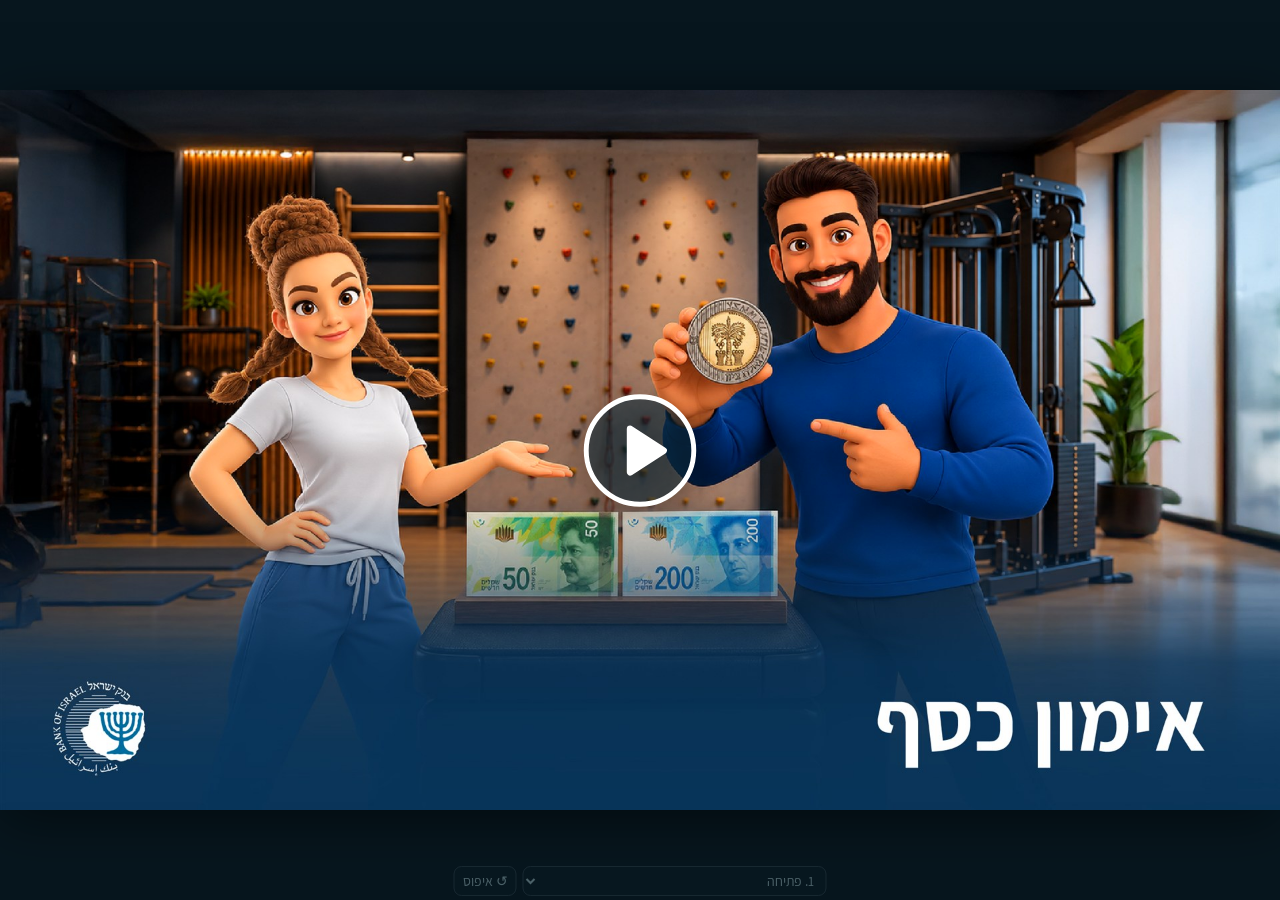
<file: index.html>
<!DOCTYPE html>
<html lang="he" dir="rtl">
<head>
  <meta charset="UTF-8">
  <meta name="viewport" content="width=device-width, initial-scale=1">
  <title>חדר כושר פיננסי – מטבע</title>
  <link rel="stylesheet" href="css/style.css">
  <link rel="stylesheet" href="css/payments.css">
  <link rel="stylesheet" href="css/currency.css">
</head>
<body>
  <div id="viewport">
    <div id="stage">
      <div id="screens"></div>
      <div id="chrome"></div>
      <!-- the cover the lomda opens on (not a slide): PLAY closes it and opens slide 1 -->
      <div id="cover">
        <img src="assets/img/cover.jpg" alt="חדר כושר פיננסי – אימון מטבע">
        <button type="button" class="cover-play" aria-label="התחלת הלומדה" title="התחלת הלומדה">
          <svg viewBox="0 0 120 120" aria-hidden="true" focusable="false">
            <circle cx="60" cy="60" r="55" fill="rgba(11,43,59,.55)" stroke="#FFFFFF" stroke-width="5"></circle>
            <path d="M50 38 L84 60 L50 82 Z" fill="#FFFFFF" stroke="#FFFFFF" stroke-width="7" stroke-linejoin="round"></path>
          </svg>
        </button>
      </div>
    </div>
  </div>

  <!-- כלי בדיקה (מחוץ לבמה – לא חלק מהלומדה) -->
  <div id="review">
    <select id="review-jump" title="מעבר למסך"></select>
    <button id="review-reset" title="איפוס התקדמות">↺ איפוס</button>
  </div>
  <div id="toast"></div>

  <script src="js/data.js"></script>
  <script src="js/app.js"></script>
</body>
</html>
</file>
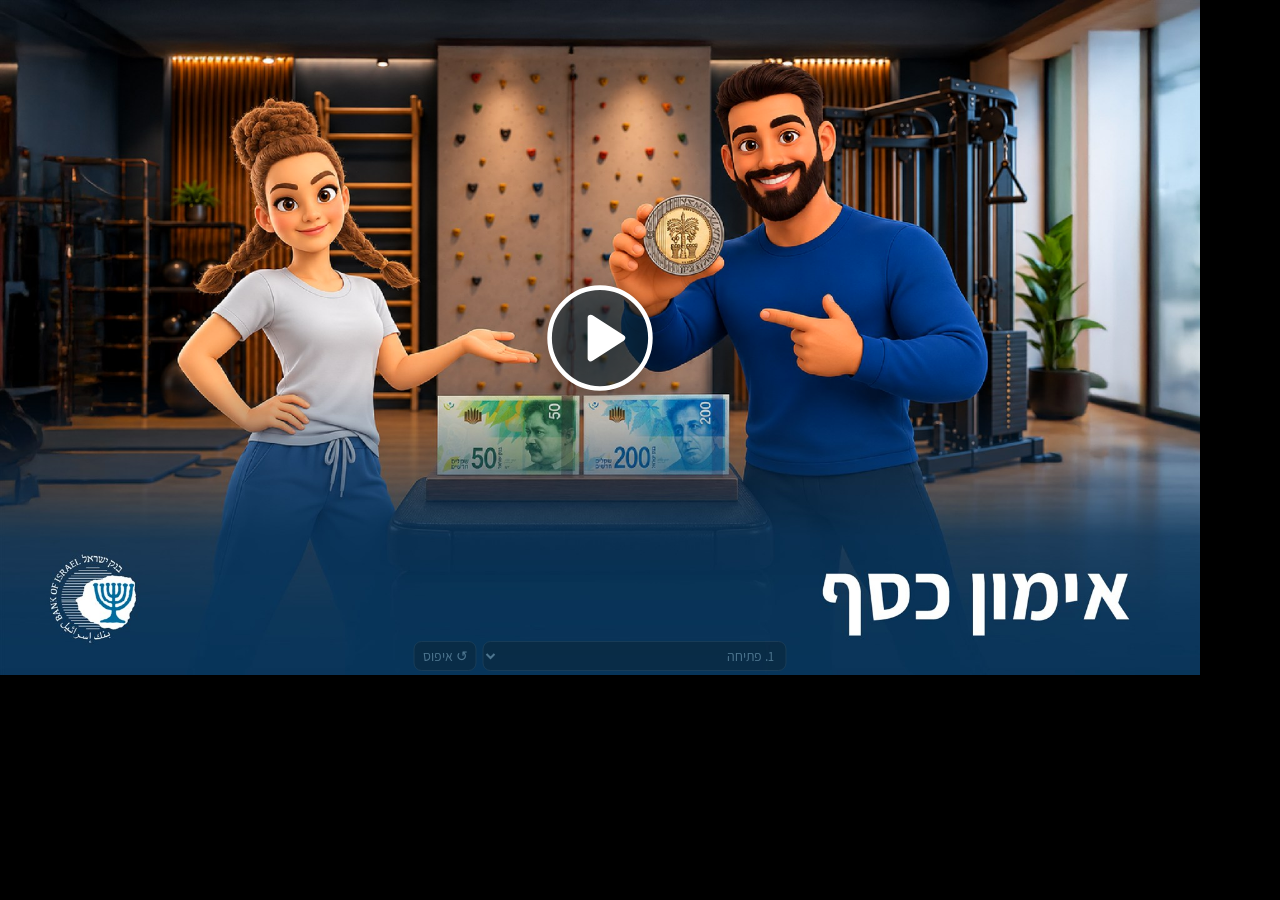
<file: _tools/test.html>
<!doctype html>
<html><head><meta charset="utf-8"><title>test</title>
<style>html,body{margin:0;background:#000;overflow:hidden}iframe{border:0;width:1200px;height:675px;display:block}</style></head>
<body>
<!-- dev tool only: drives the lomda for screenshots. test.html#<screen>|<step>|<step>…
     steps: click:<css> · wait:<ms> · solve (play the current station / quiz, mostly right) · bad (the same, mostly wrong) -->
<iframe id="f"></iframe>
<script>
const [id, ...steps] = decodeURIComponent(location.hash.slice(1)).split("|");
const f = document.getElementById("f");
localStorage.clear();
f.src = "../index.html#" + id;
const sleep = ms => new Promise(r => setTimeout(r, ms));
f.onload = async () => {
  const w = f.contentWindow, d = w.document, $ = s => d.querySelector(s), $$ = s => [...d.querySelectorAll(s)];
  const scr = () => $(".screen.active"), cur = () => w.LOMDA.DATA.screens.find(s => s.id === scr().id.slice(4));
  await sleep(300);
  for (const st of steps) {
    const [k, v] = st.split(/:(.+)/);
    if (k === "click") { const el = scr().querySelector(v) || $(v); if (el) el.click(); await sleep(150); }
    else if (k === "wait") await sleep(+v);
    else if (k === "js") { w.eval(v); await sleep(150); }
    else if (k === "solve" || k === "bad") {
      const s = cur(), good = k === "solve";
      if (s.type === "station") {
        for (let i = 0; i < s.rows.length; i++) {
          await sleep(500);
          const r = s.rows[i], btns = $$(".screen.active .st-item");
          const pick = good ? r.correct : r.items.map((x, j) => j).filter(j => !r.correct.includes(j)).slice(0, r.correct.length);
          for (const j of pick) { const b = btns[j]; if (b && !b.disabled) { if (s.drag) { b.click(); await sleep(50); $(".screen.active [data-drop]").click(); } else b.click(); } await sleep(120); }
          await sleep(1900);
        }
      } else if (s.type === "match") {
        for (let i = 0; i < s.items.length; i++) {
          await sleep(400);
          const it = s.items[i], key = s.kind === "figure" ? it : it.ans;
          const o = good || i % 2 ? scr().querySelector(`[data-opt="${key}"]`) : $$(".screen.active [data-opt]").find(x => x.dataset.opt !== key);
          if (o) o.click(); await sleep(1900);
        }
      } else if (s.type === "dragmatch") {
        s.targets.forEach((t, i) => { const c = $$(".screen.active [data-chip]").find(x => x.dataset.val === (good || i ? t.ans : s.targets[(i + 1) % s.targets.length].ans)); if (c) { c.click(); scr().querySelector(`[data-drop="${i}"]`).click(); } });
        await sleep(200); scr().querySelector("[data-check]").click();
      } else if (s.type === "wall") {
        for (let r = 0; r < s.rows.length; r++) {
          const c = s.rows[r].findIndex(x => x[1]);
          if (!good && r === 2) { const wrong = scr().querySelector(`.stone.option:not([data-c="${c}"])`); if (wrong) wrong.click(); await sleep(300); }
          { const st = scr().querySelector(`.stone[data-r="${r}"][data-c="${c}"]`); for (let k = 0; k < 40 && st.disabled; k++) await sleep(100); st.click(); } await sleep(250);
        }
      }
    }
  }
};
</script>
</body></html>
</file>
<file: css/style.css>
/* ===== חדר כושר פיננסי – אמצעי תשלום (בסיס: יחידת ריבית) ===== */
@font-face { font-family: "Assistant"; font-weight: 300; src: url("../assets/fonts/Assistant-Light.ttf"); }
@font-face { font-family: "Assistant"; font-weight: 400; src: url("../assets/fonts/Assistant-Regular.ttf"); }
@font-face { font-family: "Assistant"; font-weight: 500; src: url("../assets/fonts/Assistant-Medium.ttf"); }
@font-face { font-family: "Assistant"; font-weight: 600; src: url("../assets/fonts/Assistant-SemiBold.ttf"); }
@font-face { font-family: "Assistant"; font-weight: 700; src: url("../assets/fonts/Assistant-Bold.ttf"); }
@font-face { font-family: "Assistant"; font-weight: 800; src: url("../assets/fonts/Assistant-ExtraBold.ttf"); }

:root {
  --navy: #0B2B3B;
  --navy2: #1E394C;
  --cyan: #66D1E3;
  --cyan-d: #42B1CF;
  --teal: #226678;
  --pale: #F2FDFF;
  --pale2: #B9DBE2;
  --orange: #FFAA00;
  --white: #FFFFFF;
  --ok: #275114;
  --ok-bg: #D7E4BD;
  --ok-mid: #77933C;
  --bad: #8F0000;
  --bad-bg: #FADEDE;
  --bad-mid: #E33232;
  --gray: #B3B2B2;
  --gold: #F5B301;
}

* { box-sizing: border-box; }
html, body { margin: 0; height: 100%; background: #07161E; overflow: hidden; }
body { font-family: "Assistant", Arial, sans-serif; color: var(--navy); direction: rtl; }
b, strong { font-weight: 700; }
button { font-family: inherit; }

/* ---------- stage ---------- */
#viewport { position: fixed; inset: 0; display: flex; align-items: center; justify-content: center; }
#stage {
  position: absolute; width: 1200px; height: 675px; left: 50%; top: 50%;
  transform-origin: 0 0; overflow: hidden; background: var(--navy);
  box-shadow: 0 10px 50px rgba(0,0,0,.5);
}
#screens { position: absolute; inset: 0; }
.screen { position: absolute; inset: 0; display: none; overflow: hidden; }
.screen.active { display: block; }
.screen > * { position: absolute; }

.bg { left: 0; top: 0; width: 1200px; height: 675px; object-fit: cover; }
.shade { left: 0; top: 0; width: 1200px; height: 160px; background: linear-gradient(180deg, rgba(11,43,59,.55), rgba(11,43,59,0)); pointer-events: none; }

/* ---------- chrome (fixed UI) ---------- */
#chrome > * { position: absolute; z-index: 50; transition: opacity .25s; }
/* while a popup is open only the decorative chrome dims – home, sound, next and prev stay visible and clickable */
#stage.modal-open #chrome > .chapter-tag, #stage.modal-open #chrome > .coin-counter { opacity: .15; pointer-events: none; }
.chapter-tag { right: 27px; top: 22px; width: 250px; height: 62px; }
.chapter-tag img { width: 100%; height: 100%; display: block; }
/* text box = turquoise body of chapter-tag.png (star excluded), tilted like the tag (~3.5° clockwise).
   size: previous 21px (= 15.75pt) + 2pt = 17.75pt */
.chapter-tag span {
  position: absolute; left: 9px; top: 8px; width: 207px; height: 40px; display: flex; align-items: center; justify-content: center;
  color: var(--navy); font-weight: 800; font-size: 17.75pt; line-height: 1; white-space: nowrap; transform: rotate(3.5deg);
}
.btn-img { cursor: pointer; border: 0; padding: 0; background: none; transition: transform .15s, filter .15s; }
.btn-img img { display: block; width: 100%; height: 100%; }
/* btn-home.png has 4px (≈3px at this size) of transparent margin on its left – offset it so the visible tab touches the stage edge */
.home-btn { left: -3px; top: 22px; width: 70px; height: 63px; }
/* sound: one fixed spot under the home button on every screen */
.sound-btn { left: 10px; top: 96px; width: 46px; height: 46px; }

/* next / prev – CSS shapes (sharp at any scale), flush in the stage's bottom corners; arrow = separate icon */
.nav-btn {
  bottom: 0; width: 56px; height: 56px; padding: 0; border: 0; cursor: pointer;
  background: var(--cyan); box-shadow: 0 4px 5px rgba(0, 0, 0, 0.3);   /* flat turquoise, one soft shadow – no inset/base layer */
  display: flex; align-items: center; justify-content: center;
  transition: transform .15s ease, filter .15s ease;
}
.nav-btn img { width: 34px; height: auto; max-width: 69px; object-fit: contain; display: block; pointer-events: none; }
.next-btn { left: 0;  border-radius: 0 22px 22px 0; transform-origin: left bottom; }   /* flat side on the stage edge, rounded side toward the centre */
.prev-btn { right: 0; border-radius: 22px 0 0 22px; transform-origin: right bottom; }  /* mirror image of next */
.next-btn img { transform: scaleX(-1); }   /* icon points right (prev); mirrored so "next" points left */
.hidden { display: none !important; }

.coin-counter {
  left: 84px; top: 30px; height: 46px; padding: 0 16px 0 8px; border-radius: 23px;
  background: var(--white); display: flex; align-items: center; gap: 8px;
  font-weight: 800; font-size: 20px; color: var(--navy); box-shadow: 0 3px 10px rgba(0,0,0,.25);
}
.coin-counter .lbl { font-weight: 600; font-size: 16px; }
.coin-counter.bump { animation: bump .5s; }

.coin {
  display: inline-block; width: 30px; height: 30px; border-radius: 50%; flex: none;
  background: radial-gradient(circle at 35% 30%, #FFE58A 0 18%, #F7C21A 45%, #D99A00 100%);
  box-shadow: inset 0 0 0 2px #C98A00, inset 0 0 0 5px #F9D24A; position: relative;
}
.coin::after { content: "₪"; position: absolute; inset: 0; display: flex; align-items: center; justify-content: center; font-weight: 800; font-size: 15px; color: #9A6500; }
.coin.sm { width: 22px; height: 22px; }
.coin.sm::after { font-size: 11px; }

/* ---------- common panels ---------- */
.hang-panel {
  background: rgba(255,255,255,.96); border-radius: 0 0 30px 30px; padding: 18px 34px 20px;
  box-shadow: 0 8px 24px rgba(0,0,0,.25); text-align: center;
}
.card {
  background: rgba(255,255,255,.97); border-radius: 28px; padding: 26px 34px;
  box-shadow: 0 10px 30px rgba(0,0,0,.28);
}
.card.pale { background: linear-gradient(180deg, #FFFFFF 0%, var(--pale) 100%); }
h1, h2, h3, p { margin: 0; }
.h-title { font-size: 34px; font-weight: 800; color: var(--navy); line-height: 1.15; }
.h-sub { font-size: 22px; font-weight: 700; color: var(--teal); }
.txt { font-size: 20px; line-height: 1.4; font-weight: 400; }
.txt-sm { font-size: 17px; line-height: 1.35; }
.num-chip {
  display: inline-block; background: var(--navy); color: var(--white); font-weight: 700;
  font-size: 18px; padding: 4px 18px; border-radius: 18px;
}

.btn {
  cursor: pointer; border: 0; border-radius: 30px; padding: 12px 34px; font-size: 21px; font-weight: 800;
  background: var(--orange); color: var(--navy);

}
.btn.cyan { background: var(--cyan); }
.btn.navy { background: var(--navy); color: var(--white); }

.link-btn {
  cursor: pointer; display: flex; align-items: center; gap: 8px; border: 2px solid var(--cyan-d);
  background: var(--white); color: var(--navy); font-weight: 700; font-size: 17px; border-radius: 26px; white-space: nowrap;
  padding: 4px 16px 4px 6px; text-decoration: none;
}
.link-btn img { width: 40px; height: 40px; }
.link-btn:hover { background: var(--pale); }

/* ---------- animations ---------- */
.a { opacity: 0; animation-fill-mode: both; animation-duration: .6s; animation-timing-function: cubic-bezier(.2,.8,.3,1); animation-delay: var(--d, 0ms); }
.screen.active .a.fade   { animation-name: fadeIn; }
.screen.active .a.fly-b  { animation-name: flyB; }
.screen.active .a.fly-t  { animation-name: flyT; }
.screen.active .a.fly-l  { animation-name: flyL; }
.screen.active .a.fly-r  { animation-name: flyR; }
.screen.active .a.pop    { animation-name: pop; }
.screen.active .a.rise   { animation-name: rise; }   /* one block enters together: fade + a short lift */
@keyframes rise { from { opacity: 0; transform: translateY(22px) } to { opacity: 1; transform: none } }
@keyframes fadeIn { from { opacity: 0 } to { opacity: 1 } }
@keyframes flyB { from { opacity: 0; transform: translateY(60px) } to { opacity: 1; transform: none } }
@keyframes flyT { from { opacity: 0; transform: translateY(-60px) } to { opacity: 1; transform: none } }
@keyframes flyL { from { opacity: 0; transform: translateX(-80px) } to { opacity: 1; transform: none } }
@keyframes flyR { from { opacity: 0; transform: translateX(80px) } to { opacity: 1; transform: none } }
@keyframes pop { 0% { opacity: 0; transform: scale(.6) } 70% { opacity: 1; transform: scale(1.06) } 100% { opacity: 1; transform: none } }
@keyframes bump { 0%,100% { transform: none } 40% { transform: scale(1.18) } }
@keyframes shake { 0%,100% { transform: none } 20% { transform: translateX(-10px) } 40% { transform: translateX(10px) } 60% { transform: translateX(-7px) } 80% { transform: translateX(7px) } }
@keyframes bob { 0%,100% { transform: translateY(0) } 50% { transform: translateY(-14px) } }
@keyframes breathe { 0%,100% { transform: scale(1) } 50% { transform: scale(1.012) } }
@keyframes pulse { 0%,100% { box-shadow: 0 0 0 0 rgba(255,170,0,.7) } 70% { box-shadow: 0 0 0 16px rgba(255,170,0,0) } }
.shake { animation: shake .5s; }

/* ---------- layers (popups / feedback) ---------- */
.layer { left: 0; top: 0; width: 1200px; height: 675px; z-index: 40; display: none; }
.layer.show { display: block; }
.layer .dim { position: absolute; inset: 0; background: rgba(7,22,30,.55); animation: fadeIn .3s both; }
.layer .modal { position: absolute; animation: pop .45s both; }
.modal .close-x {
  position: absolute; left: 14px; top: 14px; width: 40px; height: 40px; border-radius: 50%; border: 0;
  background: var(--navy); color: var(--white); font-size: 24px; line-height: 40px; cursor: pointer;
}

.fb { left: 290px; top: 110px; width: 620px; padding: 0 0 26px; overflow: hidden; text-align: center; }
.fb .fb-head { padding: 18px 30px; font-size: 27px; font-weight: 800; display: flex; align-items: center; justify-content: center; gap: 12px; }
.fb.ok .fb-head { background: var(--ok-bg); color: var(--ok); }
.fb.bad .fb-head { background: var(--bad-bg); color: var(--bad); }
.fb .fb-icon { width: 44px; height: 44px; border-radius: 50%; display: flex; align-items: center; justify-content: center; color: #fff; font-size: 28px; }
.fb.ok .fb-icon { background: var(--ok-mid); }
.fb.bad .fb-icon { background: var(--bad-mid); }
.fb .fb-body { padding: 20px 40px 8px; font-size: 19px; line-height: 1.45; text-align: right; }
.fb .fb-coins { font-size: 22px; font-weight: 800; color: var(--ok); display: flex; justify-content: center; align-items: center; gap: 8px; margin-top: 6px; }
.fb .btn { margin-top: 16px; }

/* ---------- intro ---------- */
/* orange title: title-pill.png (249×67) at ×1.5; its bottom-right corner touches the card's top-right corner */
.intro-title { left: 528px; top: 142px; width: 374px; height: 101px; z-index: 2; }
.intro-title img { width: 100%; height: 100%; display: block; }
/* the pill is tilted ~3.2° clockwise – the text follows the same angle, centred on the pill body (star excluded) */
.intro-title span {
  position: absolute; left: 25px; top: 28px; width: 305px; height: 40px;
  display: flex; align-items: center; justify-content: center; white-space: nowrap;
  font-size: 22pt; font-weight: 700; color: var(--navy); transform: rotate(3.2deg);
}
.intro-card { left: 320px; top: 226px; width: 560px; text-align: right; }
.intro-card .txt + .txt { margin-top: 14px; }
/* the start button stays where it was (top 404) – it no longer follows the card */
.start-wrap { left: 0; top: 414px; width: 1200px; display: flex; justify-content: center; }
.start-btn {
  height: 40px; padding: 0 30px; border: 0; border-radius: 20px; background: #42B1CF; color: var(--navy);
  font-family: inherit; font-size: 20px; font-weight: 700; line-height: 1; white-space: nowrap; cursor: pointer;
  display: inline-flex; align-items: center; justify-content: center;
  transition: transform 0.2s ease, filter 0.2s ease;
}
.char { pointer-events: none; filter: drop-shadow(0 10px 12px rgba(0,0,0,.28)); }

/* ---------- menu ---------- */
.menu-panel { left: 245px; top: 0; width: 670px; padding: 10px 24px 12px; }
.menu-panel .h-title { font-size: 28px; }
.menu-panel .txt { font-size: 16.5px; line-height: 1.3; margin-top: 2px; }
.menu-panel .instr { font-size: 17px; font-weight: 700; color: var(--teal); margin-top: 4px; }
/* machines: transparent PNGs – hover brightens only the machine's own pixels (same for all four) */
.machine-img { z-index: 2; transition: filter .2s; }
.machine-img.hover { filter: brightness(1.7); cursor: pointer; }
/* layer order on the menu: background → machines (2) → Aya & Adam (4) → chapter pills (5) → side tabs (6) → chrome (50) */
.menu-char { z-index: 4; }
.machine-pill { width: 200px; height: 75px; cursor: pointer; z-index: 5; transition: transform .2s; }
.machine-pill img { width: 100%; height: 100%; display: block; }
.machine-pill .pt { position: absolute; inset: 4px 12px 12px; display: flex; flex-direction: column; align-items: center; justify-content: center; text-align: center; line-height: 1.05; }
.machine-pill .pt b { font-size: 20px; font-weight: 800; color: var(--navy); }
.machine-pill .pt small { font-size: 14px; font-weight: 600; color: var(--navy); }
.machine-pill .check { position: absolute; left: -8px; top: -10px; width: 34px; height: 34px; border-radius: 50%; background: var(--white); color: var(--ok-mid); font-size: 24px; font-weight: 800; display: flex; align-items: center; justify-content: center; box-shadow: 0 2px 6px rgba(0,0,0,.3); }
/* side tabs – HTML/CSS (no bitmap text). Colours sampled from the old tab images.
   Each tab runs 8px past the stage edge (hidden by the stage overflow), so it stays flush
   even while the hover slides it 6px inward. */
.side-tab {
  height: 51px; display: flex; align-items: center; gap: 8px; border: 0; cursor: pointer; z-index: 6;
  font-family: "Assistant", Arial, sans-serif; font-size: 19px; font-weight: 600; color: var(--navy2); white-space: nowrap;
  background: linear-gradient(180deg, #FDFEFE 0%, #DCEDF1 48%, #B9DBE2 100%);
  transition: transform 0.2s ease, filter 0.2s ease;
}
.side-tab .tab-ic { width: 40px; height: 40px; object-fit: contain; flex: none; display: block; }
.side-tab .tab-tx { line-height: 1; }
.side-tab.right { right: -8px; border-radius: 12px 0 0 12px; padding: 0 22px 0 16px; justify-content: flex-start; }
.side-tab.left  { left: -8px;  border-radius: 0 12px 12px 0; padding: 0 16px 0 22px; justify-content: flex-end; }
.side-tab.right, .side-tab.left[data-go="st-intro"] { width: 136px; }   /* חימום & מתיחות share one width */

/* ---------- warmup / howto ---------- */
.content-card { left: 170px; top: 96px; width: 700px; }
.goal-list { list-style: none; padding: 0; margin: 14px 0 0; }
.goal-list li { display: flex; align-items: center; gap: 14px; font-size: 19px; line-height: 1.32; margin-bottom: 10px; background: var(--pale); border-radius: 18px; padding: 6px 14px 6px 10px; }
.goal-list li img { width: 58px; height: 58px; flex: none; background: var(--white); border-radius: 50%; }
.steps { list-style: none; padding: 0; margin: 12px 0 0; counter-reset: st; }
.steps li { position: relative; padding: 5px 50px 5px 0; font-size: 19px; line-height: 1.32; margin-bottom: 6px; counter-increment: st; }
.steps li::before { content: counter(st); position: absolute; right: 0; top: 3px; width: 36px; height: 36px; border-radius: 50%; background: var(--cyan); color: var(--navy); font-weight: 800; font-size: 20px; display: flex; align-items: center; justify-content: center; }
.success-box { margin-top: 12px; background: var(--ok-bg); border-radius: 18px; padding: 10px 18px; font-size: 18px; line-height: 1.35; color: var(--ok); }
.success-box b:first-child { font-size: 19px; }

/* ---------- boost (TV) ---------- */
/* the TV screen of bg-tv.jpg – now holds nothing but the play icon, centred in it */
.tv { left: 361px; top: 155px; width: 478px; height: 268px; display: flex; align-items: center; justify-content: center; pointer-events: none; }
.tv .play { width: auto; height: auto; max-width: none; flex: none; }   /* natural size of btn-play.png (68×47) */
/* the video screen itself: black, with the placeholder line centred. All the chrome stays visible. */
.video-blank { left: 0; top: 0; width: 1200px; height: 675px; background: #000000; }
.video-note { left: 200px; top: 315px; width: 800px; text-align: center; color: #FFFFFF; font-size: 30px; font-weight: 800; }
.boost-card { left: 330px; top: 452px; width: 540px; text-align: center; padding: 16px 30px; box-shadow: none; }   /* info area, not a button */
.boost-card .txt { font-size: 19px; }
.boost-title { left: 300px; top: 104px; width: 600px; text-align: center; color: var(--white); font-size: 32px; font-weight: 800; text-shadow: 0 2px 10px rgba(0,0,0,.6); }
.script-modal { left: 170px; top: 40px; width: 860px; height: 595px; padding: 24px 30px; }
.script-modal .h-sub { margin-bottom: 4px; }
.script-list { position: absolute; top: 92px; bottom: 22px; right: 30px; left: 30px; overflow-y: auto; padding-left: 8px; }
.scene-row { display: grid; grid-template-columns: 40px 1fr 1.3fr; gap: 12px; padding: 10px 0; border-bottom: 1px solid #DCEFF3; font-size: 15.5px; line-height: 1.35; }
.scene-row .n { width: 32px; height: 32px; border-radius: 50%; background: var(--cyan); font-weight: 800; display: flex; align-items: center; justify-content: center; }
.scene-row .see { color: #4A6572; }
.scene-row .cap { display: inline-block; margin-top: 4px; background: var(--orange); color: var(--navy); font-weight: 700; font-size: 13.5px; padding: 1px 10px; border-radius: 10px; }
.placeholder-note { font-size: 14px; color: #6B8792; }

/* ---------- accrual table ---------- */
.acc-table { width: 100%; border-collapse: separate; border-spacing: 0 6px; margin-top: 10px; }
.acc-table td { background: #E3F6FA; padding: 7px 16px; font-size: 19px; }
.acc-table td:first-child { border-radius: 0 14px 14px 0; font-weight: 700; width: 100px; }
.acc-table td:last-child { border-radius: 14px 0 0 14px; font-weight: 800; text-align: left; direction: ltr; }
.acc-table td.f { direction: ltr; text-align: right; color: #4A6572; }
.tip-box { margin-top: 10px; background: #FFF3D6; border-radius: 16px; padding: 8px 16px; font-size: 17px; }

/* ---------- exercise layout ---------- */
.ex-card { left: 440px; top: 96px; width: 720px; height: 540px; padding: 22px 32px; }
.ex-card .story { font-size: 19px; line-height: 1.38; margin-top: 10px; }
.data-box { margin-top: 12px; background: var(--pale); border: 2px solid #CDEFF5; border-radius: 18px; padding: 10px 18px; }
.data-box .dt { font-weight: 700; font-size: 16px; color: var(--teal); margin-bottom: 4px; }
.data-row { display: flex; gap: 10px; font-size: 18px; line-height: 1.35; padding: 2px 0; }
.data-row .k { font-weight: 700; min-width: 110px; flex: none; }
.task { margin-top: 12px; font-size: 19px; line-height: 1.35; }
.hint { font-size: 15.5px; color: #4A6572; margin-top: 4px; }
.answer-row { position: absolute; left: 32px; right: 32px; bottom: 22px; display: flex; align-items: center; gap: 14px; }
.answer-input {
  width: 230px; height: 54px; border-radius: 16px; border: 3px solid var(--cyan-d); font-family: inherit; font-size: 26px; font-weight: 800;
  text-align: center; color: var(--navy); direction: ltr; outline: none; background: var(--white);
}
.answer-input:focus { border-color: var(--orange); box-shadow: 0 0 0 4px rgba(255,170,0,.25); }
.answer-input.ok { border-color: var(--ok-mid); background: var(--ok-bg); }
.answer-input.bad { border-color: var(--bad-mid); background: var(--bad-bg); }
.unit { font-size: 26px; font-weight: 800; }
.answer-row .link-btn { margin-right: auto; }

/* stairs meter */
.stair-meter { left: 76px; top: 100px; width: 340px; height: 124px; padding: 12px 14px 46px; display: flex; align-items: flex-end; gap: 3px; direction: ltr;
  background: rgba(11,43,59,.82); border-radius: 18px; box-shadow: 0 6px 18px rgba(0,0,0,.35); }
.stair-meter .st { flex: 1; background: rgba(255,255,255,.28); border-radius: 4px 4px 0 0; transition: background .25s; }
.stair-meter .st.on { background: var(--orange); }
.meter-label { left: 76px; top: 190px; width: 340px; text-align: center; color: var(--white); font-weight: 800; font-size: 20px; }
.hero-bob { animation: bob .5s ease-in-out; }

/* distance display – a compact gym-machine read-out. It lives inside Aya's fixed frame, centred on her head
   (head centre x 165, top y 228) and 20px above it, so swapping her image never moves it. */
.odo {
  position: absolute; left: 62px; top: -44px; width: 170px; padding: 6px 10px 8px; text-align: center;
  background: #0B2233; border: 2px solid rgba(102, 209, 227, .55); border-radius: 14px;
  box-shadow: 0 4px 5px rgba(0, 0, 0, .3);
}
.odo .l { font-size: 14px; font-weight: 700; color: #CFEFF5; letter-spacing: .5px; }
.odo .v { margin-top: 1px; font-size: 30px; font-weight: 800; line-height: 1.1; color: var(--cyan); font-variant-numeric: tabular-nums; }
.odo .v .u { font-size: 17px; font-weight: 700; }
/* the whole group drops in with the exercise, on the first exercise only (reuses the flyT keyframes) */
.coin-counter.drop-in { animation: flyT .6s cubic-bezier(.2, .8, .3, 1) 250ms both; }
/* Aya on the elliptical: one fixed frame, image anchored to its left-bottom corner, so the still, the sad
   still and the training GIF keep the same size and baseline – no jump when the image is swapped. */
.ell-hero { left: 18px; top: 182px; width: 323px; height: 485px; pointer-events: none; }
.ell-hero img { width: 100%; height: 100%; object-fit: contain; object-position: left bottom; display: block; }

/* "מסלול חתירה" – compact lane meter: five buoys right → left, boat on the current point */
.row-lane { left: 60px; top: 96px; width: 300px; padding: 9px 14px 12px; background: rgba(255,255,255,.95); border-radius: 18px; box-shadow: var(--btn-shadow); text-align: center; }
.rl-title { font-weight: 800; font-size: 16px; color: var(--navy); }
.rl-lane { position: relative; height: 34px; margin-top: 4px; }
.rl-water { position: absolute; left: 0; right: 0; top: 19px; height: 6px; border-radius: 3px; background: linear-gradient(90deg, var(--cyan-d), var(--cyan)); opacity: .55; }
.rl-buoy { position: absolute; top: 15px; width: 14px; height: 14px; margin-left: -7px; border-radius: 50%; background: var(--pale2); transition: background .35s; }
.rl-buoy.now  { background: var(--cyan-d); box-shadow: 0 0 0 3px rgba(66,177,207,.28); }
.rl-buoy.done { background: var(--gold); }
.rl-flag { position: absolute; left: 2px; top: 2px; width: 18px; height: 24px; }
.rl-flag svg, .rl-boat svg { width: 100%; height: 100%; display: block; }
.rl-boat { position: absolute; top: -2px; width: 34px; height: 22px; margin-left: -17px; transition: left .5s cubic-bezier(.3,.1,.3,1); }
.rl-boat.row-on { animation: boat-hop .6s ease-in-out; }   /* short pulse on every new success */
@keyframes boat-hop { 0%, 100% { transform: translateY(0) } 45% { transform: translateY(-5px) } }
/* Adam and the rowing machine: one fixed frame, image anchored to its left-bottom corner, so the still,
   the sad still and the GIF all keep the same size and baseline – no jump when the image is swapped. */
.row-hero { left: -77px; top: 345px; width: 515px; height: 343px; pointer-events: none; }
.row-hero img { width: 100%; height: 100%; object-fit: contain; object-position: left bottom; display: block; }

/* ---------- weights ---------- */
.w-card { left: 610px; top: 96px; width: 560px; height: 300px; padding: 22px 30px; }
.plate-tray { left: 610px; top: 412px; width: 560px; height: 200px; background: rgba(11,43,59,.72); border-radius: 26px; box-shadow: 0 8px 24px rgba(0,0,0,.3); }
.plate-tray .tray-label { position: absolute; top: 10px; left: 0; right: 0; text-align: center; color: var(--white); font-size: 17px; font-weight: 700; }
.plate {
  width: 118px; height: 118px; border-radius: 50%; cursor: grab; touch-action: none; z-index: 20;
  background: radial-gradient(circle, #9aa3a8 0 9%, #2a2f33 10% 16%, #3b4247 17% 58%, #1b1f22 59% 100%);
  box-shadow: inset 0 0 0 5px #111, 0 6px 12px rgba(0,0,0,.45);
  display: flex; flex-direction: column; align-items: center; justify-content: center; color: var(--white); text-align: center; user-select: none;
  transition: box-shadow .2s;
}
.plate .pl-t { font-size: 11px; font-weight: 600; opacity: .85; margin-top: 30px; }
.plate .pl-n { font-size: 16px; font-weight: 800; line-height: 1; background: var(--cyan); color: var(--navy); padding: 2px 8px; border-radius: 10px; margin-top: 2px; }
.plate:hover { box-shadow: inset 0 0 0 5px #111, 0 0 0 4px var(--orange), 0 8px 18px rgba(0,0,0,.5); }
.plate.dragging { cursor: grabbing; transition: none; z-index: 30; }
.plate.placed { cursor: default; }
.plate.back { transition: left .35s, top .35s, width .35s, height .35s; }
.plate.on-bar { width: 84px !important; height: 84px !important; }
.plate.on-bar .pl-t { display: none; }
.plate.on-bar .pl-n { font-size: 12px; padding: 1px 5px; }
.bar-zone { border: 3px dashed rgba(255,170,0,.0); border-radius: 30px; transition: border-color .2s, background .2s; z-index: 6; }
.bar-zone.armed { border-color: rgba(255,170,0,.9); background: rgba(255,170,0,.12); animation: pulse 1.4s infinite; }
.bar-zone.over { background: rgba(255,170,0,.35); }
.bar-label { color: var(--white); font-weight: 800; font-size: 17px; text-align: center; text-shadow: 0 2px 6px rgba(0,0,0,.7); z-index: 7; }
@keyframes lift { 0%,100% { transform: translateY(0) } 35%,65% { transform: translateY(-34px) } }
.lift { animation: lift 1.2s ease-in-out 2; }

/* ---------- MCQ ---------- */
.q-card { left: 470px; top: 96px; width: 690px; height: 540px; padding: 22px 32px; }
.q-card .story { font-size: 19px; line-height: 1.38; margin-top: 10px; }
.q-card .question { font-size: 21px; font-weight: 800; margin-top: 12px; line-height: 1.3; }
.options { margin-top: 14px; display: flex; flex-direction: column; gap: 10px; }
.opt {
  cursor: pointer; display: flex; align-items: center; gap: 14px; border: 2px solid #CDEFF5; background: var(--pale);
  border-radius: 18px; padding: 10px 16px; font-size: 18.5px; line-height: 1.3; text-align: right; color: var(--navy); font-family: inherit; width: 100%;
  transition: background .15s, border-color .15s;
}
.opt .letter { width: 36px; height: 36px; flex: none; border-radius: 50%; background: var(--white); border: 2px solid var(--cyan-d); font-weight: 800; font-size: 18px; display: flex; align-items: center; justify-content: center; }
.opt:hover { border-color: var(--cyan-d); background: #E5F8FB; }
.opt.sel { border-color: var(--orange); background: #FFF3D6; }
.opt.sel .letter { background: var(--orange); border-color: var(--orange); }
.opt.ok { border-color: var(--ok-mid); background: var(--ok-bg); }
.opt.ok .letter { background: var(--ok-mid); border-color: var(--ok-mid); color: #fff; }
.opt.bad { border-color: var(--bad-mid); background: var(--bad-bg); }
.opt.bad .letter { background: var(--bad-mid); border-color: var(--bad-mid); color: #fff; }
.opt[disabled] { cursor: default; }
.check-row { position: absolute; left: 32px; bottom: 22px; }

/* stretching bank */
.bank { left: 84px; top: 26px; height: 54px; padding: 0 20px 0 10px; border-radius: 27px; background: var(--white); display: flex; align-items: center; gap: 10px; box-shadow: 0 4px 12px rgba(0,0,0,.3); z-index: 20; }
.bank .coin { width: 38px; height: 38px; }
.bank .coin::after { font-size: 19px; }
.bank .t { font-size: 17px; font-weight: 600; }
.bank .v { font-size: 26px; font-weight: 800; }
.fly-coin { position: absolute; z-index: 60; pointer-events: none; transition: transform 1s cubic-bezier(.3,.1,.4,1), opacity 1s; }

/* ---------- summary ---------- */
.sum-card { left: 380px; top: 96px; width: 780px; min-height: 400px; padding: 24px 36px; }
.score-line { margin-top: 10px; display: flex; align-items: center; gap: 12px; background: #FFF3D6; border-radius: 20px; padding: 8px 18px; font-size: 22px; font-weight: 700; }
.score-line .big { font-size: 34px; font-weight: 800; color: #B77700; }
.coin-row { display: flex; gap: 3px; flex-wrap: wrap; margin-top: 8px; direction: ltr; justify-content: flex-end; }
.bul { list-style: none; padding: 0; margin: 8px 0 0; }
.bul li { position: relative; padding-right: 26px; font-size: 18.5px; line-height: 1.35; margin-bottom: 4px; }
.bul li::before { content: "✓"; position: absolute; right: 0; top: 0; color: var(--ok-mid); font-weight: 800; }
.chips { display: flex; flex-wrap: wrap; gap: 8px; margin-top: 10px; }
.chips span { background: var(--cyan); color: var(--navy); font-weight: 700; font-size: 17px; padding: 4px 14px; border-radius: 16px; }
.closing { margin-top: 12px; font-size: 19px; line-height: 1.38; }
.star-badge { width: 110px; height: 110px; border-radius: 50%; background: var(--white); box-shadow: 0 6px 18px rgba(0,0,0,.3); }

/* ---------- advanced ---------- */
/* text straight on the blue wall (wall area: x 211–1010, y 52–577 of bg-clean.png).
   The ceiling lights leave bright streaks on the wall (white text measured 3.83:1 there), so the text band
   carries a soft veil that fades out top and bottom – no panel, and white text stays ≥ 5.2:1. */
.adv-shade {
  left: 211px; top: 98px; width: 799px; height: 150px; pointer-events: none;
  background: linear-gradient(180deg, rgba(7,22,30,0) 0, rgba(7,22,30,.22) 20px, rgba(7,22,30,.22) 124px, rgba(7,22,30,0) 100%);
}
/* the three lines are centred on the same axis as the closing sentence below the cards */
.adv-lead { left: 320px; top: 118px; width: 620px; text-align: center; color: #FFFFFF; text-shadow: 0 1px 2px rgba(0, 0, 0, .35); }
.adv-lead .l1 { font-size: 25px; font-weight: 800; line-height: 1.25; }
.adv-lead .l2 { font-size: 20px; line-height: 1.3; margin-top: 6px; }
/* three cards in one row between the two characters; RTL flex → first card on the right */
.adv-cards { left: 290px; top: 232px; width: 681px; display: flex; gap: 18px; }
.adv-card {
  position: relative; width: 215px; height: 235px; padding: 15px; border: 0; border-radius: 20px;
  background: linear-gradient(180deg, var(--pale2) 0%, #FFFFFF 58%, #FFFFFF 100%);
  color: var(--navy); font-family: inherit; text-align: right;
  display: flex; flex-direction: column; cursor: pointer; box-shadow: var(--btn-shadow);
  transition: transform 180ms ease, box-shadow 180ms ease;
}
/* thin rule across the content width, between the icon and the text */
.adv-card .thumb {
  height: 81px; display: flex; align-items: center; justify-content: center;   /* 80px of image + the 1px rule */
  border-bottom: 1px solid rgba(34, 102, 120, .28);
}
.adv-card .thumb img { max-width: 150px; max-height: 80px; object-fit: contain; }
.adv-card .ttl { margin-top: 7px; font-size: 17px; font-weight: 800; line-height: 1.2; }
.adv-card .tx { margin-top: 4px; font-size: 13.5px; line-height: 1.3; color: #3B5663; }
.adv-card .go { margin-top: auto; font-weight: 800; color: var(--teal); font-size: 14px; }
.adv-card:is(:hover, :focus-visible):not(:disabled) {
  transform: translateY(-2px); box-shadow: var(--btn-shadow-hover);
  animation: btn-float 1.4s ease-in-out 180ms infinite alternate;
}
.adv-card:active:not(:disabled) { animation: none; transform: translateY(1px); box-shadow: var(--btn-shadow-active); }
.adv-card:disabled { cursor: default; }            /* stays white and readable – only the link line greys out */
/* muted, but still legible on the tinted bottom of the card (#B3B2B2 measured only 1.54:1 there) */
.adv-card:disabled .go { color: #4C5D64; font-weight: 700; }
.adv-outro { left: 320px; top: 487px; width: 620px; text-align: center; color: #FFFFFF; font-size: 20px; font-weight: 800; text-shadow: 0 1px 2px rgba(0, 0, 0, .35); }

/* ---------- review tools (outside the stage) ---------- */
#review { position: fixed; left: 50%; transform: translateX(-50%); bottom: 4px; z-index: 1000; display: flex; gap: 6px; opacity: .35; transition: opacity .2s; }
#review:hover { opacity: 1; }
#review { direction: rtl; font-family: "Assistant", Arial, sans-serif; }
#review select, #review button { font-family: inherit; font-size: 14px; border-radius: 8px; border: 1px solid #3A4D57; background: #0E1E26; color: #CFEFF5; padding: 4px 8px; cursor: pointer; }
#notes { position: fixed; left: 50%; transform: translateX(-50%); bottom: 42px; width: 360px; max-height: 50vh; overflow: auto; z-index: 1000; background: #FFFBEA; color: #3b3000; border: 2px solid var(--orange); border-radius: 12px; padding: 10px 14px; font-size: 15px; line-height: 1.45; display: none; box-shadow: 0 6px 20px rgba(0,0,0,.4); }
#notes.show { display: block; }
#notes h4 { margin: 0 0 4px; font-size: 16px; }
#toast { position: fixed; left: 50%; top: 18px; transform: translateX(-50%); z-index: 1001; background: var(--navy); color: #fff; padding: 8px 18px; border-radius: 20px; font-size: 16px; display: none; }

/* ---------- instructions shown directly on the blue wall (s1-howto, layout: "wall") ---------- */
/* dark veil over the wall only (x 213–912, y 16–543 of bg-close.jpg): no radius, border or shadow.
   Fades in under the ceiling lights; 0.40 keeps white text ≥ 5.1:1 even at the brightest spotlight. */
.wall-shade {
  left: 213px; top: 16px; width: 699px; height: 528px; pointer-events: none;
  background: linear-gradient(180deg, rgba(7,22,30,0) 0, rgba(7,22,30,.40) 60px, rgba(7,22,30,.40) 100%);
}
/* text column: 40px clear of Aya's image (right edge 332) and of the right wood panel (912) */
.wall-content { left: 372px; top: 86px; width: 500px; color: #FFFFFF; text-align: right; text-shadow: 0 1px 2px rgba(0,0,0,.35); }
.wall-content .h-title { color: #FFFFFF; font-size: 31px; }
.wall-content .wall-lead { margin-top: 8px; font-size: 19px; color: #FFFFFF; }
.wall-content .steps { margin-top: 14px; }
.wall-content .steps li { color: #FFFFFF; margin-bottom: 10px; }
.wall-content .steps li::before { text-shadow: none; }
.wall-success { margin-top: 12px; font-size: 19px; line-height: 1.35; color: #FFFFFF; }
.wall-success .t { color: #DDF8B8; font-weight: 800; }   /* light green on the veiled wall: ≥ 4.4:1 (bold 19px = large text, needs 3:1) */
.wall-actions { margin-top: 18px; display: flex; align-items: center; gap: 12px; }
.wall-actions .link-btn { text-shadow: none; }

/* ---------- calculator button in the coin counter's slot (s1-howto + s1-how-interest) ---------- */
/* one component for both screens; built in CSS so text and edges stay sharp. Radius: 17% of the 66px height (≈11px) –
   a plain 17% would be elliptical on a wide button, so the fixed equivalent keeps the reference look. */
.calculator-link-btn {
  left: 84px; top: 20px; height: 66px; padding: 0 20px 0 22px; z-index: 5;
  display: inline-flex; align-items: center; gap: 12px;
  background: linear-gradient(180deg, #FFFFFF 0%, #EAF7FA 100%); border: 0; border-radius: 11px;
  color: var(--navy); font-family: "Assistant", Arial, sans-serif; font-weight: 700; cursor: pointer; text-align: right;
  box-shadow: 0 4px 5px rgba(0, 0, 0, 0.3);   /* one soft shadow only */
  transition: transform .15s ease, filter .15s ease, box-shadow .15s ease;
}
/* RTL: icon is the first child → right side. 400×400 animated GIF shown at 46px (scaled down only) */
.calculator-link-btn img { width: 46px; height: 46px; object-fit: contain; flex: none; display: block; pointer-events: none; }
.calculator-link-btn .calc-tx { display: flex; flex-direction: column; gap: 2px; pointer-events: none; }
.calculator-link-btn .calc-tx span { display: block; white-space: nowrap; font-size: 19px; line-height: 1.1; }
.calculator-link-btn:focus-visible { outline: 3px solid var(--orange); outline-offset: 3px; }

/* ---------- "איך ריבית מצטברת?" on the wall (s1-how-interest) ---------- */
.acc-rows { margin-top: 12px; display: flex; flex-direction: column; gap: 7px; }
.acc-row { display: flex; align-items: baseline; gap: 16px; font-size: 19px; line-height: 1.3; color: #FFFFFF; }
.acc-row .yr { flex: none; width: 58px; font-weight: 700; }
.acc-row .eq { unicode-bidi: isolate; direction: ltr; white-space: nowrap; }   /* whole equation LTR, result stays after "=" */
.acc-row .eq strong { font-weight: 800; }
.wall-result { margin-top: 12px; font-size: 19px; color: #FFFFFF; }
.wall-tip { margin-top: 8px; font-size: 18px; line-height: 1.35; color: #FFFFFF; }
.wall-tip b { color: #FFF0C4; }   /* warm highlight for "שימו לב:" – ≥ 4.5:1 on the veiled wall even at the brightest spot */
/* tighter vertical rhythm for this denser screen only (text sizes unchanged) */
.wall-acc { top: 80px; }
.wall-acc .wall-lead { margin-top: 6px; }
.wall-acc .acc-rows { margin-top: 8px; gap: 3px; }
.wall-acc .acc-row { line-height: 1.25; }
.wall-acc .wall-result { margin-top: 8px; }
.wall-acc .wall-tip { margin-top: 6px; }
.wall-acc .wall-actions { margin-top: 12px; }

/* ---------- typography rule (whole lomda): no single word alone on the last line ---------- */
/* headings, buttons and short texts are balanced; paragraphs use "pretty" wrapping. JS fixOrphans() covers the rest. */
.h-title, .h-sub, .boost-title, .tv-title, .fb-head, .ifb-head, .btn, .link-btn, .num-chip, .intro-title span,
.chapter-tag span, .pt b, .pt small, .tab-tx, .ttl, .dt, .success-box b, .wall-success .t { text-wrap: balance; }
p, li, .txt, .story, .task, .hint, .fb-body, .ifb-body, .tx, .opt > span:last-child, .data-row span:last-child,
.scene-row span, .success-box, .tip-box, .wall-tip, .wall-success, .closing { text-wrap: pretty; }

/* ---------- stairs exercises (s1-q1…q5): card fitted to its content, feedback region under it ---------- */
/* 360–1130: 37px clear of Aya, and the right edge stays left of the "הקודם" button (x 1144) */
.q-col { left: 360px; top: 94px; width: 770px; display: flex; flex-direction: column; gap: 10px; }
.q-col .ex-card.fit { position: relative; left: auto; top: auto; width: auto; height: auto; padding: 22px 32px 24px; }
.q-col .answer-row { position: static; margin-top: 14px; justify-content: center; }
/* coin counter as a tag sitting on the card's top-left corner (dark so it doesn't vanish on the white card) */
.coin-counter.on-card {  /* over the card's top-left corner: ~18px of it overlaps the card */
  left: 382px; top: 64px; background: var(--navy); color: #FFFFFF;
  box-shadow: 0 4px 5px rgba(0, 0, 0, 0.3);
}
.coin-counter.on-card .lbl { color: #FFFFFF; }
/* feedback region: its own box under the card – never over the question */
/* one soft feedback card for every screen with an inline feedback region (stairs, weights, stretching):
   light tint, 3px border and dark text of the same hue – no shadow, nothing that reads as a button.
   Position and size stay with each chapter; only the look lives here. */
.inline-fb { position: relative; border-radius: 18px; padding: 14px 22px 16px; border: 3px solid; box-shadow: none; outline: none; }
.inline-fb[hidden] { display: none; }
.inline-fb.ok  { background: #E7F2D8; border-color: #2E6B1F; color: #1F4D13; }   /* dark green on light green ≈ 8.5:1 */
.inline-fb.bad { background: #FBE3E3; border-color: #A3262A; color: #7A1B1E; }   /* dark red on light red ≈ 8.6:1 */
.inline-fb:focus-visible { outline: 3px solid var(--orange); outline-offset: 3px; }
.ifb-head { font-size: 20px; font-weight: 800; line-height: 1.3; }
.ifb-body { margin-top: 6px; font-size: 17.5px; line-height: 1.4; }
.ifb-row { display: flex; align-items: center; justify-content: space-between; gap: 14px; margin-top: 10px; }
.ifb-row:first-child { margin-top: 0; }
.ifb-coins { display: inline-flex; align-items: center; gap: 6px; font-weight: 800; font-size: 18px; }
.ifb-btn { padding: 9px 26px; font-size: 19px; flex: none; margin-inline-start: auto; }
/* question text on the right, the data box beside it – keeps the card short enough for the feedback to fit below */
.q-col .ex-card.fit { padding: 20px 28px 20px; }
.q-grid { display: grid; grid-template-columns: 1fr 270px; gap: 20px; align-items: start; margin-top: 8px; }
.q-grid .story { margin-top: 0; }
.q-grid .data-box { margin-top: 0; }
.q-grid .data-row .k { min-width: 0; }
.q-col .answer-row { margin-top: 14px; }
.ifb-row .ifb-head { flex: 1; }
.q-grid.wide-data { grid-template-columns: 1fr 400px; }   /* long data rows (e.g. two alternatives described in words) */

/* =====================================================================================
   UNIFIED BUTTON DEPTH – one soft shadow, gentle float on hover/focus, soft press.
   Only shadow / hover / press are unified; every button keeps its own colour and shape.
   Replaces the old hard "3D base" shadows (0 4px 0 …) and double shadows.
   ===================================================================================== */
:root {
  --btn-shadow: 0 4px 5px rgba(0, 0, 0, 0.3);
  --btn-shadow-hover: 0 6px 8px rgba(0, 0, 0, 0.28);
  --btn-shadow-active: 0 2px 4px rgba(0, 0, 0, 0.3);
  --btn-drop: drop-shadow(0 4px 5px rgba(0, 0, 0, 0.3));          /* same shadow for shaped image buttons */
  --btn-drop-hover: drop-shadow(0 6px 8px rgba(0, 0, 0, 0.28));
  --btn-drop-active: drop-shadow(0 2px 4px rgba(0, 0, 0, 0.3));
  --focus-ring: #FFFFFF;                                           /* on the room / dark areas */
}
/* on white surfaces the focus ring turns navy so it stays visible */
.card, .modal, .hang-panel, .q-card, .ex-card { --focus-ring: #0B2B3B; }

/* the one shared hover motion (≤ 3px, transform only) – runs only while hovered / focused */
@keyframes btn-float { from { transform: translateY(-2px); } to { transform: translateY(-3px); } }

/* --- box buttons: CSS shapes --- */
.btn, .btn.cyan, .btn.navy, .btn.practice-btn, .start-btn, .link-btn, .calculator-link-btn,
.nav-btn, .side-tab, .opt, .close-x {
  box-shadow: var(--btn-shadow);
  filter: none;
  transition: transform 180ms ease, box-shadow 180ms ease;
}
:is(.btn, .start-btn, .link-btn, .calculator-link-btn, .nav-btn, .side-tab, .opt, .close-x):is(:hover, :focus-visible):not(:disabled),
.side-tab.right:hover, .side-tab.left:hover {
  transform: translateY(-2px);
  box-shadow: var(--btn-shadow-hover);
  filter: none;
  animation: btn-float 1.4s ease-in-out 180ms infinite alternate;
}
:is(.btn, .start-btn, .link-btn, .calculator-link-btn, .nav-btn, .side-tab, .opt, .close-x):active:not(:disabled) {
  animation: none;
  transform: translateY(1px);
  box-shadow: var(--btn-shadow-active);
}
/* disabled: readable, flat, no motion (answer options keep their correct/wrong colours) */
:is(.btn, .start-btn, .link-btn, .calculator-link-btn, .nav-btn):disabled,
:is(.btn, .start-btn, .link-btn, .calculator-link-btn, .nav-btn):disabled:hover {
  background: #d5d5d5; color: #595959;
  box-shadow: 0 2px 4px rgba(0, 0, 0, 0.18);
  cursor: not-allowed; transform: none; animation: none; filter: none;
}
.opt:disabled, .opt:disabled:hover { cursor: not-allowed; transform: none; animation: none; box-shadow: 0 2px 4px rgba(0, 0, 0, 0.18); }

/* --- shaped image buttons: the shadow follows the artwork (no rectangle) --- */
.home-btn { filter: var(--btn-drop); transition: transform 180ms ease, filter 180ms ease; }
.home-btn:is(:hover, :focus-visible) { transform: translateY(-2px); filter: var(--btn-drop-hover); animation: btn-float 1.4s ease-in-out 180ms infinite alternate; }
.home-btn:active { animation: none; transform: translateY(1px); filter: var(--btn-drop-active); }
/* sound + chapter pills: their PNGs already carry one soft shadow → no second shadow added, motion only */
.sound-btn, .machine-pill { filter: none; transition: transform 180ms ease; }
.machine-pill img { filter: none; }
.sound-btn:is(:hover, :focus-visible), .machine-pill:is(:hover, :focus-visible), .machine-pill.hover {
  transform: translateY(-2px); filter: none; animation: btn-float 1.4s ease-in-out 180ms infinite alternate;
}
.sound-btn:active, .machine-pill:active { animation: none; transform: translateY(1px); }

/* next / prev sit on the stage's bottom edge: 3px of the button run below the edge (hidden),
   so lifting 2–3px on hover never opens a gap. Icon stays centred in the visible part. */
.nav-btn { bottom: -3px; height: 59px; padding-bottom: 3px; }

/* accessible keyboard focus – a real outline, not just the shadow */
button:focus-visible, [role="button"]:focus-visible, .nav-btn:focus-visible, .side-tab:focus-visible {
  outline: 3px solid var(--focus-ring); outline-offset: 3px;
}

@media (prefers-reduced-motion: reduce) {
  button,
  [role="button"],
  .w-tag,          /* the lifting part of the weights answer tag */
  .w-lit {
    animation: none !important;
    transition: none !important;
  }
}

/* amount + ₪ stay one unbreakable LTR unit inside RTL text */
.money-value { display: inline-flex; direction: ltr; align-items: baseline; gap: 4px; white-space: nowrap; unicode-bidi: isolate; }

/* coin tag inside a correct feedback – a label, not a button: no hover, no float, not focusable */
.ifb-coins {
  display: inline-flex; align-items: center; gap: 8px; flex: none; margin-inline-start: auto;
  background: #FFF6DC; border: 1px solid #E3B93B; border-radius: 16px; padding: 6px 14px;
  color: #0B2B3B; font-weight: 800; font-size: 18px;   /* navy on cream ≈ 13:1 */
  box-shadow: 0 4px 5px rgba(0, 0, 0, 0.3); cursor: default;
}

/* ---------- warmup screen ---------- */
/* content panel: flush with the top edge, square top corners, rounded bottom ones */
.warmup-panel {
  left: 560px; top: 0; width: 550px; padding: 96px 40px 34px;   /* moved left twice by 30px; size and vertical position unchanged */
  background: linear-gradient(180deg, #ffffff 0%, #f7fbfc 35%, #dcecef 70%, #b9dbe2 100%);
  border-radius: 0 0 48px 48px;
  box-shadow: 0 6px 18px rgba(0, 0, 0, 0.18);   /* soft, not button-like */
  color: var(--navy);                            /* navy on the palest and darkest gradient stops: ≥ 10:1 */
  text-align: right; direction: rtl;
}
.warmup-intro { font-size: 19px; line-height: 1.45; }
.warmup-list {
  direction: rtl; text-align: right; list-style-type: disc; list-style-position: outside;
  padding-right: 1.4em; margin: 14px 0 0; font-size: 19px;
}
.warmup-list li { margin-bottom: 10px; line-height: 1.45; }
.warmup-list li::marker { color: currentColor; }
.warmup-outro { margin-top: 16px; font-size: 19px; font-weight: 700; text-align: right; }

/* ---------- stretching: intro panel (same language as the warmup panel) ---------- */
/* centred on the stage (1200 − 640) / 2, clear of Aya and Adam on both sides */
.stretch-panel { left: 280px; width: 640px; padding: 34px 40px 30px; }
.stretch-panel .h-title, .stretch-panel .txt, .stretch-panel .h-sub { text-align: right; }

/* ---------- stretching questions: text and answers straight on the veiled wall ---------- */
/* question block: inside the blue wall (x 213–912), right of Adam, centred vertically and horizontally */
/* question block: fixed box inside the blue wall. The feedback below is positioned on its own,
   so showing it never moves or re-centres the question and answers. */
.q-wall { left: 268px; top: 30px; width: 590px; height: 430px; color: #FFFFFF;
  display: flex; flex-direction: column; justify-content: center; align-items: center; }
.qw-story { font-size: 18.5px; line-height: 1.4; text-align: right; align-self: stretch; }
.qw-question { margin-top: 10px; font-size: 23px; font-weight: 800; line-height: 1.3; text-align: right; align-self: stretch; }
.qw-hint { margin-top: 2px; font-size: 16.5px; opacity: .9; text-align: right; align-self: stretch; }
/* answers: fixed 520px wide, stacked and centred – identical in every state */
/* RTL: flex-start = the right edge, so the answers line up with the question's right edge */
.qw-options { margin-top: 16px; display: flex; flex-direction: column; gap: 10px; align-self: stretch; align-items: flex-start; }
/* answer button: white, navy text, right-aligned text */
.qw-opt {
  width: 520px; min-height: 40px; height: auto; box-sizing: border-box; padding: 7px 22px;
  border: 2px solid transparent; border-radius: 30px;
  display: flex; align-items: center; justify-content: flex-start;
  text-align: right; white-space: normal; overflow: visible;
  background: #FFFFFF; color: var(--navy); font-family: inherit; font-size: 16pt; font-weight: 600; line-height: 1.25;
  cursor: pointer; box-shadow: var(--btn-shadow); transition: transform 180ms ease, box-shadow 180ms ease, background .15s, border-color .15s, color .15s;
}
.qw-opt:is(:hover, :focus-visible):not(:disabled) { transform: translateY(-2px); box-shadow: var(--btn-shadow-hover); animation: btn-float 1.4s ease-in-out 180ms infinite alternate; }
.qw-opt:active:not(:disabled) { animation: none; transform: translateY(1px); box-shadow: var(--btn-shadow-active); }
.qw-opt.sel { border-color: var(--cyan-d); font-weight: 800; }
.qw-opt.ok  { background: #2E6B1F; color: #FFFFFF; border-color: #2E6B1F; }   /* white on green ≈ 6.5:1 */
.qw-opt.bad { background: #A3262A; color: #FFFFFF; border-color: #A3262A; }   /* white on red ≈ 7.3:1 */
.qw-opt:disabled { cursor: default; transform: none; animation: none; }
/* feedback: its own layer under the answers – out of the flow, never covers navigation */
.q-wall .inline-fb { position: absolute; top: calc(100% + 12px); left: 0; width: 590px; margin: 0; }
.q-wall.down { top: 55px; }   /* question 1 only: the whole group sits 25px lower */
/* question 7 only: its longest answer needs 535px to stay on one line – all three share that width */
.q-wall.wide-opts .qw-opt { width: 535px; }
/* rowing questions: same block, moved right of Adam and the rowing machine. Top-anchored (not centred)
   so the first line always clears the chapter tag and the feedback band below is identical on all five. */
.q-wall.row { left: 470px; top: 92px; width: 530px; height: 345px; justify-content: flex-start; }
.q-wall.row .inline-fb { width: 530px; }

/* ---------- "not all questions answered" screen ---------- */
/* centred inside the blue wall (x 213–912, y 16–543), horizontally and vertically */
.incomplete-wall { left: 233px; top: 16px; width: 660px; height: 527px; color: #FFFFFF; text-align: center;
  display: flex; flex-direction: column; justify-content: center; align-items: center; }
.incomplete-wall p { font-size: 22px; line-height: 1.45; }
.incomplete-wall p:first-child { font-size: 26px; font-weight: 800; margin-bottom: 10px; }
.incomplete-wall p + p { margin-top: 8px; }

/* results card fitted to its text */
.sum-card.narrow { width: 640px; left: 470px; }
/* full-stage scrim for the stretching screens: 0.62 keeps white text ≥ 4.8:1 even over the wood panels
   and the posters; it stays lighter on the left so Adam's side of the room is not flattened */
.q-scrim {
  left: 0; top: 0; width: 1200px; height: 675px; pointer-events: none;
  background: linear-gradient(to left, rgba(7,22,30,.62) 0%, rgba(7,22,30,.62) 75%, rgba(7,22,30,.28) 100%);
}

/* ---------- "מרימים את הריבית" exercises: text on the wall, click to answer ---------- */
.w-wall { left: 372px; top: 150px; width: 500px; color: #FFFFFF; text-align: right; }
.w-wall .qw-story { font-size: 18.5px; line-height: 1.4; }
.w-hint { margin-top: 8px; font-weight: 700; }
/* feedback: the shared .inline-fb card (colours and border live in the common rule), placed in its own
   reserved band under the question and above the tags. Its top is pinned by bindWeights, so opening it
   never moves the question, the tags, Adam or the plates.
   Scoped by the screen, not by a class: inlineFeedback() rewrites className on every state change. */
.screen[data-type="weights"] > .inline-fb {
  position: absolute; left: 292px; top: 300px; width: 580px; margin: 0; z-index: 2;
}
/* coin tag: hooked on the card's top-left corner, only when coins were actually awarded */
.screen[data-type="weights"] > .inline-fb .ifb-coins {
  position: absolute; left: -12px; top: -16px; padding: 4px 12px; border-radius: 16px;
  background: #FFF6DC; border: 2px solid #E3B93B; color: var(--navy); font-size: 16px;
}
/* compact feedback text – shared by the weights and the rowing questions, whose bands are narrower */
.screen[data-type="weights"] > .inline-fb,
.q-wall.row .inline-fb { padding: 13px 20px 15px; }
.screen[data-type="weights"] > .inline-fb .ifb-head,
.q-wall.row .inline-fb .ifb-head { font-size: 19px; }
.screen[data-type="weights"] > .inline-fb .ifb-body,
.q-wall.row .inline-fb .ifb-body { margin-top: 5px; font-size: 17px; }
.screen[data-type="weights"] > .inline-fb .ifb-row,
.q-wall.row .inline-fb .ifb-row { margin-top: 0; }
.w-rack { z-index: 1; pointer-events: none; }
/* the same rack clipped to a single pair of plates: fades in to brighten that pair on hover / focus */
.w-lit { z-index: 1; pointer-events: none; opacity: 0; filter: brightness(1.35) saturate(1.1); transition: opacity 160ms ease; }
.w-lit.on { opacity: 1; }

/* answer tags: one capsule per pair of plates, 118px wide on the rack's 124px pitch, ending 10px above
   the plates. RTL flex → the first answer lands on the rightmost pair; stretch keeps all four the same size. */
.w-picks { left: 410px; bottom: 177px; width: 490px; display: flex; gap: 6px; z-index: 3; }
.w-pick { position: relative; width: 118px; padding: 0; border: 0; background: none; font: inherit; cursor: pointer; }
.w-pick > .w-tag {
  position: relative; box-sizing: border-box; width: 100%; min-height: 42px; height: 100%;
  display: flex; align-items: center; justify-content: center;
  padding: 6px 8px; border-radius: 21px; border: 2px solid rgba(11, 43, 59, .14);
  background: #FFFFFF; color: var(--navy); font-size: 16pt; font-weight: 700; line-height: 1.15;
  text-align: center; text-wrap: balance; box-shadow: var(--btn-shadow);
  transition: transform 180ms ease, box-shadow 180ms ease, background .15s, border-color .15s, color .15s;
}
/* short pointer down to the pair of plates */
.w-pick > .w-tag::after {
  content: ""; position: absolute; left: 50%; top: 100%; transform: translateX(-50%); margin-top: -2px;
  border-left: 8px solid transparent; border-right: 8px solid transparent; border-top: 9px solid #FFFFFF;
  filter: drop-shadow(0 3px 2px rgba(0, 0, 0, .28));
}
/* the plates below belong to the same button */
.w-hit { position: absolute; left: 50%; transform: translateX(-50%); top: calc(100% + 18px); width: 72px; height: 92px; }
.w-pick:is(:hover, :focus-visible):not(:disabled) > .w-tag {
  transform: translateY(-2px); box-shadow: var(--btn-shadow-hover);
  animation: btn-float 1.4s ease-in-out 180ms infinite alternate;
}
.w-pick:focus-visible { outline: none; }
.w-pick:focus-visible > .w-tag { outline: 3px solid var(--focus-ring); outline-offset: 3px; }
.w-pick:active:not(:disabled) > .w-tag { animation: none; transform: translateY(1px); box-shadow: var(--btn-shadow-active); }
.w-pick:disabled { cursor: default; }
.w-pick.sel > .w-tag { background: #D6F1F8; border-color: var(--cyan-d); }
.w-pick.sel > .w-tag::after { border-top-color: #D6F1F8; }
.w-pick.ok  > .w-tag { background: #2E6B1F; border-color: #2E6B1F; color: #FFFFFF; }   /* white on green ≈ 6.5:1 */
.w-pick.ok  > .w-tag::after { border-top-color: #2E6B1F; }
.w-pick.bad > .w-tag { background: #A3262A; border-color: #A3262A; color: #FFFFFF; }   /* white on red ≈ 7.3:1 */
.w-pick.bad > .w-tag::after { border-top-color: #A3262A; }
</file>
<file: css/payments.css>
/* =====================================================================================
   יחידת אמצעי תשלום – רכיבים ייעודיים (נטען אחרי style.css, שמבוסס על יחידת ריבית)
   ===================================================================================== */
[hidden] { display: none !important; }

/* ---------- cover: above everything (chrome included); PLAY closes it and starts slide 1 ---------- */
#cover { position: absolute; left: 0; top: 0; width: 1200px; height: 675px; z-index: 80; background: var(--navy); }
#cover.gone { display: none; }
#cover > img { position: absolute; inset: 0; width: 100%; height: 100%; object-fit: cover; display: block; }
.cover-play {
  position: absolute; left: 50%; top: 50%; transform: translate(-50%, -50%);
  width: 118px; height: 118px; padding: 0; border: 0; background: none; cursor: pointer;
  border-radius: 50%;        /* a keyboard focus ring follows the circle */
  transition: transform 180ms ease, filter 180ms ease;
}
.cover-play svg { width: 100%; height: 100%; display: block; filter: drop-shadow(0 6px 14px rgba(0,0,0,.45)); }
.cover-play:is(:hover, :focus-visible) { transform: translate(-50%,-50%) translateY(-3px); }
.cover-play:active { transform: translate(-50%,-50%) translateY(1px); }
.q-scrim.light { background: linear-gradient(to left, rgba(7,22,30,.35) 0%, rgba(7,22,30,.35) 60%, rgba(7,22,30,.08) 100%); }
.q-scrim.strong { background: rgba(7,22,30,.55); }

/* ---------- menu: the tennis court behind the open door ---------- */
.door-hit { z-index: 2; cursor: pointer; transition: backdrop-filter .2s, background .2s; }
.door-hit.hover { backdrop-filter: brightness(1.45) saturate(1.15); background: rgba(255,255,255,.06); }
.menu-panel { left: 245px; width: 670px; }
/* orange tag right of the menu panel, with the unit's name (the interest-rate unit's .intro-title.on-menu) */
.intro-title.on-menu { left: 899px; top: 14px; width: 280px; height: 76px; z-index: 6; }
.intro-title.on-menu span { left: 19px; top: 21px; width: 229px; height: 30px; font-size: 17pt; }   /* a longer name than "אימון ריבית" – smaller type so it fits the pill */
/* Bank of Israel logo: on the menu a white card hanging from the top edge, left of the menu panel */
.boi-logo {
  left: 74px; top: 0; width: 96px; height: 92px; z-index: 4;
  display: flex; align-items: center; justify-content: center; padding: 2px 5px 4px;
  background: rgba(255,255,255,.97); border-radius: 0 0 24px 24px; box-shadow: 0 8px 20px rgba(0,0,0,.22);
}
.boi-logo img { width: 86px; height: 86px; object-fit: contain; display: block; }
/* the same mark, small, on every other screen – as in the payments unit: a white disc cut by the stage's top-right corner,
   the logo sitting in its visible lower-left part */
.boi-mark { right: -18px; top: -17px; width: 68px; height: 68px; z-index: 6; background: rgba(255,255,255,.9); border-radius: 50%; box-shadow: 0 2px 6px rgba(0,0,0,.25); }
.boi-mark img { position: absolute; left: 5.2px; top: 18.2px; width: 43.7px; height: 43.7px; object-fit: contain; display: block; }
.chapter-tag { right: 53px; }   /* moved left so its star stays clear of the logo disc */

/* ---------- TV screens ---------- */
/* the TV of "רקע חדש לסרטון" (x 444–1236, y 272–714 of 1672×941) */
.tv { left: 319px; top: 195px; width: 568px; height: 317px; overflow: hidden; border-radius: 3px; pointer-events: auto; }
.boost-title { left: 319px; top: 138px; width: 568px; }
.boost-card { left: 319px; top: 528px; width: 568px; padding: 14px 26px; }
.char.peek { z-index: 3; }

/* ---------- "דלגו לתרגול" – same button as the interest-rate unit, beside "הבא" in the bottom-left corner ---------- */
.skip-practice {
  left: 72px; top: 627px; width: 123px; height: 40px;
  display: flex; align-items: center; justify-content: center; gap: 10px;
  padding: 0 10px; border: 0; border-radius: 8px; cursor: pointer;
  background: linear-gradient(90deg, #3FBDD4 -16%, var(--navy) 100%);   /* white text ≥ 3:1 even at the cyan end */
  color: #FFFFFF; font-family: inherit; font-size: 15.2px; font-weight: 700; line-height: 1; white-space: nowrap;
  box-shadow: var(--btn-shadow); transition: transform 180ms ease, box-shadow 180ms ease;
}
.skip-practice .ic { width: 12px; height: 13.6px; flex: none; display: block; transform: scaleX(-1); }   /* mirrored: the arrow points the way the lomda moves (left) */
.skip-practice:is(:hover, :focus-visible) { transform: translateY(-2px); box-shadow: var(--btn-shadow-hover); animation: btn-float 1.4s ease-in-out 180ms infinite alternate; }
.skip-practice:active { animation: none; transform: translateY(1px); box-shadow: var(--btn-shadow-active); }

/* ---------- boost screen (slide 4) – same look as the interest-rate unit ---------- */
/* text straight on the wall above the TV – no card; a soft veil behind it keeps white text readable under the spotlights */
.boost-shade {
  left: 0; top: 92px; width: 1200px; height: 112px; pointer-events: none;
  background: linear-gradient(180deg, rgba(7,22,30,0) 0, rgba(7,22,30,.22) 28px, rgba(7,22,30,.22) 88px, rgba(7,22,30,0) 100%);
}
.boost-text { left: 230px; top: 124px; width: 740px; text-align: center; color: #FFFFFF; font-size: 19px; line-height: 1.35; text-shadow: 0 2px 8px rgba(0,0,0,.5); }
/* Aya and Adam lean in from the frame edges, behind the navigation buttons */
.boost-peek { pointer-events: none; z-index: 3; }
.boost-peek.left  { left: -107px; top: 145px; width: 439px; height: 658px; }
.boost-peek.right { left: 949px; top: 185px; width: 360px; height: 540px; }
/* the TV as a player: the film fills it, a black veil covers it, PLAY sits on the veil; PAUSE shows on hover while playing */
.tv.boost-tv { left: 319px; top: 196px; width: 571px; height: 320px; }
.film-box .tv-video { position: absolute; inset: 0; width: 100%; height: 100%; object-fit: cover; background: #000; }
.film-box .tv-veil { position: absolute; inset: 0; background: rgba(0,0,0,.6); transition: opacity 220ms ease; }
.film-box .tv-btn {
  position: absolute; left: 50%; top: 50%; transform: translate(-50%,-50%);
  width: 100px; height: 80px; padding: 0; border: 0; background: none; cursor: pointer;
  filter: drop-shadow(0 4px 5px rgba(0,0,0,.3)); transition: transform 180ms ease, filter 180ms ease, opacity 180ms ease;
}
.film-box .tv-btn img { display: block; width: 100%; height: 100%; object-fit: contain; }
.film-box .tv-btn:hover, .film-box .tv-btn:focus-visible { transform: translate(-50%,-50%) translateY(-2px); filter: drop-shadow(0 6px 8px rgba(0,0,0,.28)); }
.film-box .tv-btn:active { transform: translate(-50%,-50%) translateY(1px); filter: drop-shadow(0 2px 4px rgba(0,0,0,.3)); }
.film-box:not(.playing) .tv-btn.pause, .film-box.playing .tv-btn.play { display: none; }
.film-box.playing .tv-veil, .film-box.playing .tv-btn.pause { opacity: 0; }
.film-box.playing:hover .tv-btn.pause, .film-box.playing .tv-btn.pause:focus-visible { opacity: 1; }
.film-box .tv-soon { position: absolute; inset: 0; display: flex; align-items: center; justify-content: center; color: #FFFFFF; font-size: 26px; font-weight: 800; }
.tv iframe { width: 100%; height: 100%; border: 0; display: block; background: #000; }
.tv-play { border: 0; background: none; padding: 0; cursor: pointer; transition: transform .18s; }
.tv-play img { display: block; width: 89px; height: 72px; filter: drop-shadow(0 4px 6px rgba(0,0,0,.4)); }
.tv-play:is(:hover, :focus-visible) { transform: scale(1.08); }
.tv-len { left: 361px; top: 432px; width: 478px; text-align: center; color: #FFFFFF; font-size: 17px; font-weight: 700; text-shadow: 0 1px 4px rgba(0,0,0,.6); }
.video-blank { z-index: 30; display: flex; align-items: center; justify-content: center; }
.video-blank .video-note { position: static; color: #FFFFFF; font-size: 30px; font-weight: 800; }

/* ---------- explore (buttons → layers) ---------- */
.ex-wall { left: 390px; top: 92px; width: 720px; color: #FFFFFF; text-shadow: 0 1px 2px rgba(0,0,0,.35); }
.ex-wall .h-title { color: #FFFFFF; font-size: 28px; }
.ex-wall .ex-lead { margin-top: 6px; font-size: 19px; color: #FFFFFF; }
.ex-grid { margin-top: 18px; display: grid; grid-template-columns: repeat(3, 1fr); gap: 14px; }
.ex-btn {
  position: relative; height: 138px; border: 0; border-radius: 20px; padding: 10px 12px; cursor: pointer; text-shadow: none;
  background: linear-gradient(180deg, #FFFFFF 0%, #E9F7FA 100%); color: var(--navy); font-family: inherit;
  display: flex; flex-direction: column; align-items: center; justify-content: center; gap: 6px;
  box-shadow: var(--btn-shadow); transition: transform 180ms ease, box-shadow 180ms ease;
}
.ex-btn img { width: 74px; height: 74px; object-fit: contain; }
.ex-btn .lbl { font-size: 18px; font-weight: 800; line-height: 1.15; text-align: center; text-wrap: balance; }
.ex-btn .tick { position: absolute; left: 10px; top: 10px; width: 28px; height: 28px; border-radius: 50%; background: var(--ok-mid); color: #fff; font-size: 17px; font-weight: 800; display: none; align-items: center; justify-content: center; }
.ex-btn.seen .tick { display: flex; }
.ex-btn.seen { background: linear-gradient(180deg, #FFFFFF 0%, #DDF0D2 100%); }
.ex-btn:is(:hover, :focus-visible) { transform: translateY(-2px); box-shadow: var(--btn-shadow-hover); animation: btn-float 1.4s ease-in-out 180ms infinite alternate; }
.ex-btn:active { animation: none; transform: translateY(1px); box-shadow: var(--btn-shadow-active); }
/* progress line: a solid navy pill, centred under the buttons – readable on any part of the wall (white on navy ≈ 14:1) */
.ex-progress { margin: 14px auto 0; width: fit-content; max-width: 100%; text-align: center; font-size: 19px; font-weight: 700; color: #FFFFFF;
  background: #0B2B3B; border-radius: 20px; padding: 6px 22px; text-shadow: none; box-shadow: 0 4px 5px rgba(0,0,0,.3); }
.ex-progress.done { font-size: 21px; font-weight: 800; background: #2E6B1F; }   /* white on green ≈ 6.5:1 */
.ex-after { margin-top: 12px; display: flex; gap: 14px; align-items: center; background: #FFFFFF; color: var(--navy); text-shadow: none; border-radius: 18px; padding: 10px 16px; }
.ex-after p { font-size: 16.5px; line-height: 1.38; }
/* the doodle GIFs are drawn in white lines – they need a dark disc behind them to be seen */
.ic-dark { display: inline-flex; align-items: center; justify-content: center; flex: none; width: 92px; height: 92px; border-radius: 50%; background: #0B2B3B; box-shadow: 0 3px 6px rgba(0,0,0,.25); }
.ic-dark img { width: 80%; height: 80%; object-fit: contain; }
.ic-dark.sm { width: 46px; height: 46px; }
.rate-change .ic-dark { width: 56px; height: 56px; }
.rate-change .ic-dark img { width: 46px; height: 46px; transform: rotate(-90deg); }   /* the "up" arrow turned to point left: 3.60 → 4.00 in RTL reading */
.ex-disc { margin: 12px auto 0; width: fit-content; font-size: 16px; font-weight: 700; color: var(--navy); background: #FFFFFF; border-radius: 16px; padding: 6px 18px; text-shadow: none; }
.glyph { width: 64px; height: 64px; border-radius: 50%; background: var(--navy); color: #FFFFFF; display: flex; align-items: center; justify-content: center; font-size: 30px; flex: none; }
.ex-wall.fraud { top: 78px; }
.ex-wall.fraud .ex-grid { margin-top: 12px; }
.ex-wall.fraud .ex-btn { height: 124px; }
.ex-wall.fraud .ex-btn .lbl { font-size: 16.5px; }
/* players (set 4): three tennis balls */
.ex-wall.players { left: 200px; width: 800px; top: 100px; text-align: center; }
.ex-wall.players .ex-grid { gap: 26px; margin-top: 28px; }
.ex-wall.players .ex-btn { height: 190px; }
.ex-wall.players .ex-btn .lbl { font-size: 21px; }
.ex-btn .lbl-sub { font-size: 13.5px; font-weight: 700; color: #3B5663; line-height: 1.15; margin-top: -3px; }
.ball { display: inline-block; width: 70px; height: 70px; border-radius: 50%; position: relative; flex: none; overflow: hidden;
  box-shadow: inset -6px -8px 0 rgba(0,0,0,.14), 0 4px 6px rgba(0,0,0,.25); }
.ball::before, .ball::after { content: ""; position: absolute; width: 70%; height: 70%; border: 3px solid rgba(255,255,255,.85); border-radius: 50%; }
.ball::before { left: -38%; top: 15%; }
.ball::after { right: -38%; top: 15%; }
.ball.orange { background: #F39A1E; }
.ball.blue { background: #2F7FD8; }
.ball.green { background: #3FAE4E; }
.ex-btn .ball { width: 92px; height: 92px; }

.ex-modal { left: 250px; top: 70px; width: 700px; max-height: 540px; overflow: auto; padding: 26px 34px 26px; text-align: right; }
.exm-head { display: flex; align-items: center; gap: 14px; padding-left: 48px; margin-bottom: 10px; }
.exm-head img { width: 76px; height: 76px; flex: none; }
.exm-head .h-title { font-size: 28px; }
.exm-sub { font-size: 15px; color: var(--teal); font-weight: 700; text-align: right; }
.exm-p { font-size: 18.5px; line-height: 1.45; margin-top: 10px; }
/* payment-method layers: the text on the right, Adam training at that station on the left */
.ex-modal.has-athlete { left: 170px; width: 860px; }
.has-athlete .exm-grid { display: grid; grid-template-columns: 1fr 230px; gap: 22px; align-items: start; }
/* just Adam training – no frame, no caption */
.exm-athlete { height: 300px; display: flex; align-items: flex-end; justify-content: center; }
.exm-athlete img { width: 100%; height: 100%; object-fit: contain; object-position: center bottom; }
.fraud-modal { top: 40px; max-height: 595px; width: 760px; left: 220px; }
.fr-sec { margin-top: 10px; border-radius: 16px; padding: 9px 16px; }
.fr-sec b { font-size: 18px; display: block; margin-bottom: 2px; }
.fr-sec p { font-size: 16.5px; line-height: 1.4; }
.fr-sec.what { background: #E8F6FA; }
.fr-sec.why  { background: #FFF3D6; }
.fr-sec.how  { background: #E7F2D8; }
.player-modal { width: 760px; left: 220px; top: 50px; max-height: 580px; }
.pl-what { font-size: 18px; line-height: 1.45; }
.pl-cols { display: grid; grid-template-columns: 1fr 1fr; gap: 14px; margin-top: 12px; }
.pl-cols > div { background: #F2FDFF; border: 2px solid #CDEFF5; border-radius: 16px; padding: 10px 14px; }
.pl-cols b { font-size: 17px; }
.pl-cols ul { margin: 6px 0 0; padding-right: 20px; font-size: 16.5px; line-height: 1.4; }
.pl-ex { margin-top: 12px; display: flex; align-items: center; gap: 10px; flex-wrap: wrap; font-size: 17px; }
.ex-coin { display: inline-flex; align-items: center; gap: 6px; padding: 4px 12px 4px 6px; border-radius: 20px; background: #F1F4F6; font-weight: 700; direction: ltr; }
.ex-coin i { font-style: normal; width: 30px; height: 30px; border-radius: 50%; display: flex; align-items: center; justify-content: center; color: #FFFFFF; font-weight: 800; }
.ex-coin.btc i { background: #F7931A; }
.ex-coin.eth i { background: #627EEA; }
.ex-coin.usdc i { background: #2775CA; }
.ex-coin.usdt i { background: #26A17B; }
.ex-coin.bils i { background: #0B2B3B; }
.term { border: 0; background: #E8F6FA; color: var(--navy); font: inherit; font-weight: 700; border-radius: 12px; padding: 0 8px; cursor: pointer; }
.term .i { display: inline-flex; width: 20px; height: 20px; border-radius: 50%; background: var(--cyan-d); color: #fff; font-size: 13px; font-style: italic; font-weight: 800; align-items: center; justify-content: center; margin-right: 4px; }
.pl-info { margin-top: 8px; background: #FFF3D6; border-radius: 14px; padding: 8px 14px; font-size: 16.5px; line-height: 1.4; }

/* ---------- how-to extras ---------- */
.wall-content { left: 400px; width: 560px; }
/* tennis how-to: a white card on the left, Aya with her racket stays visible on the court at the right */
.wall-content.wide { left: 60px; width: 640px; top: 92px; background: rgba(255,255,255,.97); color: var(--navy); text-shadow: none;
  border-radius: 28px; padding: 22px 30px 24px; box-shadow: 0 10px 30px rgba(0,0,0,.28); }
.wall-content.wide .h-title, .wall-content.wide .wall-lead, .wall-content.wide .steps li { color: var(--navy); }
.wall-content.wide .wall-success { color: var(--navy); }
.wall-content.wide .wall-success .t { color: #2E6B1F; }
.wall-content.wide .score-chips > span { background: #FFF3D6; }
.wall-after { margin-top: 10px; font-size: 18px; font-weight: 700; color: #FFF0C4; }
.score-chips { margin-top: 12px; display: flex; gap: 10px; flex-wrap: wrap; }
.score-chips > span { display: inline-flex; align-items: center; gap: 6px; background: rgba(255,255,255,.95); color: var(--navy); text-shadow: none; border-radius: 16px; padding: 5px 12px; font-size: 16.5px; }
.score-chips b { font-size: 19px; }
.calculator-link-btn.inline { position: static; height: 52px; padding: 0 14px 0 16px; margin-right: auto; }
.calculator-link-btn.inline img { width: 36px; height: 36px; }
.calculator-link-btn.inline .calc-tx span { font-size: 15.5px; }

/* ---------- crossfit stations ---------- */
/* progress bar of the five stations: top strip between the coin counter (ends x≈230) and the chapter tag (starts x 923) */
.stepper-wrap { left: 252px; top: 10px; width: 656px; z-index: 6; }
.st-stepper {
  position: relative; display: flex; justify-content: space-between; align-items: flex-start;
  padding: 7px 12px 6px; border-radius: 18px; background: rgba(11,43,59,.9); box-shadow: 0 4px 10px rgba(0,0,0,.3);
}
/* the line joining the five dots (behind them) */
.stp-line { position: absolute; left: 70px; right: 70px; top: 27px; height: 3px; border-radius: 2px; background: rgba(255,255,255,.28); }
.stp {
  position: relative; z-index: 1; width: 124px; padding: 0; border: 0; background: none; cursor: pointer; font-family: inherit;
  display: flex; flex-direction: column; align-items: center; gap: 3px; color: #FFFFFF;
}
.stp-dot {
  position: relative; width: 42px; height: 42px; border-radius: 50%; background: #FFFFFF;
  display: flex; align-items: center; justify-content: center; border: 3px solid rgba(255,255,255,.35);
  transition: transform 180ms ease, border-color 180ms ease;
}
.stp-dot img { width: 30px; height: 30px; object-fit: contain; }
.stp-lbl { margin-top: 2px; font-size: 13px; font-weight: 700; line-height: 1.1; white-space: nowrap; opacity: .85; }
.stp:is(:hover, :focus-visible) .stp-dot { transform: translateY(-2px); border-color: var(--cyan); }
.stp:focus-visible { outline: none; }
.stp:focus-visible .stp-dot { outline: 3px solid #FFFFFF; outline-offset: 2px; }
/* current station: cyan ring only (same size – it must not grow over its label), full-strength cyan label */
.stp.here .stp-dot { border-color: var(--cyan); }
.stp.here:is(:hover, :focus-visible) .stp-dot { transform: none; }
.stp.here .stp-lbl { opacity: 1; color: var(--cyan); }
/* completed: green ring, ✓ badge and the coins earned */
.stp.done .stp-dot { border-color: #6BBF4E; }
.stp-ok { position: absolute; right: -6px; top: -5px; width: 18px; height: 18px; border-radius: 50%; background: #2E6B1F; color: #FFFFFF; font-size: 11px; font-weight: 800; display: flex; align-items: center; justify-content: center; }
.stp-coins { position: absolute; left: 22px; top: 26px; background: #F5B301; color: #0B2B3B; font-size: 10.5px; font-weight: 800; border-radius: 8px; padding: 1px 5px; line-height: 1.2; }
.rep-badge {
  left: 70px; top: 112px; z-index: 5; display: flex; flex-direction: column; align-items: center; min-width: 170px; padding: 6px 16px 8px;
  background: #0B2233; border: 2px solid rgba(102,209,227,.55); border-radius: 14px; box-shadow: 0 4px 5px rgba(0,0,0,.3);
}
.rep-badge .rb-l { font-size: 15px; font-weight: 700; color: #CFEFF5; }
.rep-badge .rb-v { font-size: 30px; font-weight: 800; color: var(--cyan); line-height: 1.1; direction: ltr; }
.rep-badge.bump { animation: bump .5s; }
.st-card { left: 430px; top: 92px; width: 700px; padding: 18px 26px 18px; max-height: 560px; display: flex; flex-direction: column; }
/* 5-option station: starts below the chapter tag (which ends at y 84) and is wider, so all five chips share one line */
.st-card.wide { top: 92px; left: 392px; width: 750px; max-height: 578px; padding: 12px 22px 12px; }
.st-card.wide .st-lead { margin-top: 4px; font-size: 17px; }
.st-card.wide .st-rows { gap: 5px; margin-top: 8px; }
.st-card.wide .st-foot { margin-top: 8px; }
.st-head { display: flex; align-items: center; gap: 12px; }
.st-title { font-size: 22px; font-weight: 800; color: var(--navy); }
.st-lead { margin-top: 8px; font-size: 18px; line-height: 1.35; }
.st-rows { margin-top: 10px; display: flex; flex-direction: column; gap: 7px; overflow: auto; }
.st-row { display: grid; grid-template-columns: 1fr auto; gap: 12px; align-items: center; background: var(--pale); border: 2px solid #CDEFF5; border-radius: 16px; padding: 7px 12px; }
.st-txt { font-size: 17px; line-height: 1.3; font-weight: 600; }
.st-opts { display: flex; gap: 6px; }
.st-opt {
  min-width: 82px; height: 38px; padding: 0 12px; border-radius: 19px; border: 2px solid var(--cyan-d); background: #FFFFFF; color: var(--navy);
  font-family: inherit; font-size: 15.5px; font-weight: 700; cursor: pointer; white-space: nowrap; transition: background .15s, border-color .15s, transform .15s;
}
.st-opt:is(:hover, :focus-visible):not(:disabled) { transform: translateY(-2px); }
.st-opt.sel { background: var(--navy); border-color: var(--navy); color: #FFFFFF; }
.st-opt.ok  { background: #2E6B1F; border-color: #2E6B1F; color: #FFFFFF; }
.st-opt.bad { background: #A3262A; border-color: #A3262A; color: #FFFFFF; }
.st-opt.should { border: 2px dashed #2E6B1F; color: #1F4D13; background: #E7F2D8; }
.st-opt:disabled { cursor: default; }
.st-card.wide .st-row { grid-template-columns: 1fr; gap: 4px; padding: 5px 10px 6px; }
.st-card.wide .st-txt { font-size: 15.5px; line-height: 1.25; }
.st-card.wide .st-opts { flex-wrap: wrap; }
.st-card.wide .st-opt { min-width: 0; height: 31px; font-size: 14.5px; padding: 0 9px; }
.st-card.wide .st-opts { gap: 5px; align-items: stretch; }
/* an explanation in brackets goes on a second, smaller line inside its chip – the five chips stay on one row */
.st-opt:has(.opt-sub) { height: auto !important; padding: 3px 12px; line-height: 1.1; display: inline-flex; flex-direction: column; align-items: center; justify-content: center; }
.st-opt .opt-sub { display: block; font-size: 12px; font-weight: 600; }
.st-foot { margin-top: 12px; display: flex; align-items: center; gap: 12px; }
.st-fb { left: 450px; bottom: 66px; width: 660px; z-index: 35; }
.st-fb .inline-fb { box-shadow: 0 10px 30px rgba(0,0,0,.35); }
.ifb-actions { margin-top: 12px; display: flex; align-items: center; gap: 12px; }
.ifb-actions .btn { padding: 9px 26px; font-size: 19px; }   /* RTL: "view answers" first (right), the "next" action right beside it on its left */
.ifb-actions .link-btn { padding: 6px 16px; font-size: 16px; }

/* ---------- rate set (Aya on the bench) ---------- */
.plate-tags { left: 0; top: 0; width: 0; height: 0; z-index: 6; }
.plate-tag {
  position: absolute; top: 146px; width: 170px; padding: 6px 10px 8px; border-radius: 16px; background: #FFFFFF;
  box-shadow: var(--btn-shadow); display: flex; flex-direction: column; align-items: center; gap: 4px;
}
.plate-tag::after { content: ""; position: absolute; left: 50%; top: 100%; transform: translateX(-50%); border: 9px solid transparent; border-top: 11px solid #FFFFFF; border-bottom: 0; }
.plate-tag.right { left: 327px; }
.plate-tag.left  { left: 18px; }
.plate-tag .pt-l { font-size: 15px; font-weight: 800; color: var(--teal); white-space: nowrap; }
.plate-tag .answer-input { width: 150px; height: 42px; font-size: 21px; border-radius: 12px; }
.plate-tag .in-wrap { position: relative; display: inline-flex; align-items: center; gap: 4px; direction: ltr; }
.plate-tag .in-wrap .answer-input { width: 124px; }
.plate-tag .cur { font-size: 20px; font-weight: 800; }
.plate-tag .fixed-val { height: 42px; display: flex; align-items: center; font-size: 21px; font-weight: 800; padding: 0 12px; background: #E8F6FA; border-radius: 12px; }
.answer-input:disabled { opacity: 1; color: var(--navy); }
.w-col { left: 520px; top: 90px; width: 612px; }
.w-col .w-card { padding: 18px 24px 18px; }
.w-head { display: flex; align-items: center; gap: 12px; }
.w-title { display: inline-flex; align-items: center; gap: 8px; font-size: 22px; font-weight: 800; }
.w-title .flag { display: inline-flex; }
.w-title .flag svg { width: 36px; height: 24px; border-radius: 3px; box-shadow: 0 0 0 1px rgba(0,0,0,.15); }
.w-ic { width: 40px; height: 40px; }
.w-grid { display: grid; grid-template-columns: 1fr 215px; gap: 14px; margin-top: 10px; align-items: start; }
.w-story { font-size: 17.5px; line-height: 1.38; }
.w-task { margin-top: 8px; font-size: 17.5px; line-height: 1.38; font-weight: 700; }
.w-warn { margin-top: 6px; background: #FFF3D6; border-radius: 12px; padding: 6px 10px; font-size: 15.5px; line-height: 1.35; }
.w-steps { margin: 8px 0 0; padding-right: 20px; font-size: 15.5px; line-height: 1.35; }
.w-steps li { margin-bottom: 3px; }
.w-note { margin-top: 6px; font-size: 15px; color: #4A6572; font-weight: 700; }
.deal { background: var(--pale); border: 2px solid #CDEFF5; border-radius: 16px; padding: 8px 12px; }
.deal .d-row { display: flex; flex-direction: column; padding: 3px 0; border-bottom: 1px dashed #CDEFF5; }
.deal .d-row:last-child { border-bottom: 0; }
.deal .k { font-size: 13.5px; font-weight: 700; color: var(--teal); }
.deal .d-row > span:last-child { font-size: 16.5px; font-weight: 700; }
.rate-change { margin-top: 12px; display: flex; align-items: center; gap: 12px; font-size: 26px; font-weight: 800; background: var(--pale); border-radius: 16px; padding: 6px 16px; width: fit-content; }
.rate-change span { font-size: 18px; }
.rate-change img { width: 48px; height: 48px; }
.plate-opts { margin-top: 12px; display: flex; gap: 14px; justify-content: center; }
.plate-opt {
  width: 150px; height: 150px; border-radius: 50%; border: 0; cursor: pointer; position: relative; font-family: inherit;
  background: radial-gradient(circle, #9aa3a8 0 8%, #2a2f33 9% 14%, #3b4247 15% 60%, #1b1f22 61% 100%);
  box-shadow: inset 0 0 0 5px #111, var(--btn-shadow); color: #FFFFFF; display: flex; align-items: center; justify-content: center;
  transition: transform 180ms ease, box-shadow 180ms ease;
}
.plate-opt .disc { display: none; }
.plate-opt .po-t { background: #FFFFFF; color: var(--navy); font-size: 16px; font-weight: 800; border-radius: 12px; padding: 4px 10px; max-width: 128px; line-height: 1.15; }
.plate-opt:is(:hover, :focus-visible):not(:disabled) { transform: translateY(-3px); box-shadow: inset 0 0 0 5px #111, 0 0 0 4px var(--orange), var(--btn-shadow-hover); }
.plate-opt.sel { box-shadow: inset 0 0 0 5px #111, 0 0 0 5px var(--cyan-d); }
.plate-opt.sel .po-t { background: var(--cyan); }
.plate-opt.ok { box-shadow: inset 0 0 0 5px #111, 0 0 0 6px #2E6B1F; }
.plate-opt.ok .po-t { background: #2E6B1F; color: #FFFFFF; }
.plate-opt.bad { box-shadow: inset 0 0 0 5px #111, 0 0 0 6px #A3262A; }
.plate-opt.bad .po-t { background: #A3262A; color: #FFFFFF; }
.plate-opt:disabled { cursor: default; }
/* long answers: a row per answer with a small plate as the marker */
.plate-opts.long { flex-direction: column; gap: 8px; }
.plate-opts.long .plate-opt { width: 100%; height: auto; min-height: 46px; border-radius: 24px; justify-content: flex-start; gap: 12px; padding: 6px 10px; background: var(--pale); box-shadow: var(--btn-shadow); color: var(--navy); }
.plate-opts.long .plate-opt .disc { display: block; width: 34px; height: 34px; border-radius: 50%; flex: none; background: radial-gradient(circle, #9aa3a8 0 10%, #2a2f33 11% 18%, #3b4247 19% 60%, #1b1f22 61% 100%); }
.plate-opts.long .plate-opt .po-t { background: none; max-width: none; padding: 0; text-align: right; font-size: 16.5px; font-weight: 700; color: inherit; }
.plate-opts.long .plate-opt.sel { background: #D6F1F8; box-shadow: 0 0 0 3px var(--cyan-d); }
.plate-opts.long .plate-opt.ok { background: #2E6B1F; color: #FFFFFF; box-shadow: none; }
.plate-opts.long .plate-opt.bad { background: #A3262A; color: #FFFFFF; box-shadow: none; }
.plate-opts.long .plate-opt.ok .po-t, .plate-opts.long .plate-opt.bad .po-t { background: none; color: #FFFFFF; }
.w-col .answer-row { position: static; margin-top: 14px; display: flex; align-items: center; gap: 12px; }
.w-card.done :is(.w-steps, .w-note, .w-task, .answer-row) { display: none; }
.coin-counter.on-card { left: 536px; top: 62px; }

/* ---------- safe pull (crossover) ---------- */
.handles { left: 0; top: 0; width: 0; height: 0; z-index: 6; }
.handle-btn {
  position: absolute; top: 404px; width: 140px; padding: 8px 10px 10px; border: 0; border-radius: 18px; cursor: pointer; font-family: inherit;
  background: #FFFFFF; color: var(--navy); box-shadow: var(--btn-shadow); display: flex; flex-direction: column; gap: 6px; align-items: stretch;
  transition: transform 180ms ease, box-shadow 180ms ease;
}
.handle-btn.left { left: 31px; }
.handle-btn.right { left: 326px; }
.handle-btn::before { content: ""; position: absolute; left: 50%; bottom: 100%; transform: translateX(-50%); border: 9px solid transparent; border-bottom: 11px solid #FFFFFF; border-top: 0; }
.hb-l { display: flex; align-items: center; justify-content: center; gap: 8px; font-size: 22px; font-weight: 800; }
.hb-ic { width: 28px; height: 28px; border-radius: 50%; background: var(--navy); color: #fff; font-size: 17px; display: flex; align-items: center; justify-content: center; }
.hb-meter { height: 8px; border-radius: 4px; background: #DCEFF3; overflow: hidden; direction: ltr; }
.hb-fill { display: block; height: 100%; width: 0; background: var(--cyan-d); transition: width .9s cubic-bezier(.3,.1,.3,1); }
.handle-btn:is(:hover, :focus-visible):not(:disabled) { transform: translateY(-2px); box-shadow: var(--btn-shadow-hover); animation: btn-float 1.4s ease-in-out 180ms infinite alternate; }
.handle-btn:disabled { cursor: default; }
.handle-btn.ok { background: #2E6B1F; color: #FFFFFF; }
.handle-btn.ok::before { border-bottom-color: #2E6B1F; }
.handle-btn.ok .hb-fill { width: 100%; background: #DDF8B8; }
.handle-btn.bad { background: #A3262A; color: #FFFFFF; }
.handle-btn.bad::before { border-bottom-color: #A3262A; }
.handle-btn.bad .hb-fill { width: 50%; background: #FFD0D0; }
.handle-btn.should { box-shadow: 0 0 0 3px #2E6B1F, var(--btn-shadow); }
.handle-btn.ok .hb-ic, .handle-btn.bad .hb-ic { background: #FFFFFF; color: var(--navy); }
.pull-card { left: 488px; top: 88px; width: 645px; height: 505px; padding: 18px 20px; display: grid; grid-template-columns: 1fr 330px; gap: 18px; }
.pc-text { display: flex; flex-direction: column; align-items: flex-start; min-width: 0; }
.pc-title { margin-top: 8px; font-size: 22px; font-weight: 800; line-height: 1.2; }
.pc-intro { margin-top: 6px; font-size: 17px; line-height: 1.38; }
.pc-hint { margin-top: 12px; font-size: 17px; font-weight: 800; color: var(--teal); }
.pc-text .inline-fb { margin-top: 10px; padding: 10px 14px 12px; align-self: stretch; overflow: auto; max-height: 300px; }
.pc-text .ifb-head { font-size: 17.5px; }
.pc-text .ifb-body { font-size: 15.5px; }
.pc-text .ifb-row { flex-wrap: wrap; gap: 6px; }
.pc-text .ifb-coins { font-size: 15px; padding: 3px 10px; }
.pc-mock { display: flex; align-items: center; justify-content: center; }
/* phone */
.phone { width: 270px; height: 465px; border-radius: 34px; background: #ECEFF1; border: 9px solid #1C252B; box-shadow: 0 8px 20px rgba(0,0,0,.3); display: flex; flex-direction: column; overflow: hidden; position: relative; }
.ph-bar { height: 24px; display: flex; justify-content: space-between; align-items: center; padding: 0 14px; font-size: 11.5px; font-weight: 700; color: #1C252B; }
.ph-head { display: flex; align-items: center; gap: 8px; padding: 8px 12px; background: #FFFFFF; border-bottom: 1px solid #D9DEE2; }
.ph-head .who { font-size: 14.5px; font-weight: 800; }
.avatar { width: 32px; height: 32px; border-radius: 50%; background: #C7D0D6; display: inline-flex; align-items: center; justify-content: center; font-size: 16px; flex: none; }
.ph-body { flex: 1; padding: 14px 10px; display: flex; flex-direction: column; align-items: flex-start; }
.bubble { position: relative; max-width: 92%; background: #FFFFFF; border-radius: 4px 16px 16px 16px; padding: 10px 12px 18px; font-size: 15px; line-height: 1.4; box-shadow: 0 1px 2px rgba(0,0,0,.15); }
.bubble .b-time { position: absolute; left: 10px; bottom: 3px; font-size: 10.5px; color: #8A979F; }
.m-link { color: #1A62C4; text-decoration: underline; word-break: break-all; }
.ph-input { margin: 8px; height: 34px; border-radius: 17px; background: #FFFFFF; color: #9AA5AC; font-size: 13px; display: flex; align-items: center; padding: 0 14px; }
.phone.whatsapp { background: #E9DFD4; }
.phone.whatsapp .ph-head { background: #075E54; color: #FFFFFF; border: 0; }
.phone.call { background: linear-gradient(180deg, #1D3B4C 0%, #0B1A22 100%); color: #FFFFFF; justify-content: space-between; padding: 30px 14px 24px; }
.call-top { display: flex; flex-direction: column; align-items: center; gap: 6px; text-align: center; font-size: 14px; }
.call-top b { font-size: 18px; }
.avatar.big { width: 72px; height: 72px; font-size: 36px; background: #3E5B6B; margin-bottom: 6px; }
.call-state { margin-top: 4px; font-size: 14px; color: #9FD8E4; }
.phone.call.live .call-state::before { content: "● "; color: #4CD964; }
.call-transcript { background: rgba(255,255,255,.12); border-radius: 14px; padding: 10px 12px; font-size: 14.5px; line-height: 1.42; }
.call-transcript .tr-l { display: block; font-weight: 800; color: #9FD8E4; margin-bottom: 2px; }
.call-btns { display: flex; justify-content: space-around; }
.call-btn { width: 62px; height: 62px; border-radius: 50%; border: 0; color: #FFFFFF; font-size: 28px; cursor: pointer; }
.call-btn.accept { background: #34C759; animation: ring 1.2s ease-in-out infinite; }
.call-btn.decline { background: #FF3B30; transform: rotate(135deg); }
@keyframes ring { 0%,100% { transform: rotate(0) } 10%,30% { transform: rotate(-14deg) } 20%,40% { transform: rotate(14deg) } 50% { transform: rotate(0) } }
/* browser */
.browser { width: 330px; border-radius: 12px; overflow: hidden; background: #FFFFFF; box-shadow: 0 8px 20px rgba(0,0,0,.3); border: 1px solid #C9D2D8; }
.br-bar { background: #E3E8EB; padding: 7px 10px; display: flex; align-items: center; gap: 8px; }
.br-bar .dots { display: flex; gap: 4px; }
.br-bar .dots i { width: 9px; height: 9px; border-radius: 50%; background: #B8C2C8; }
.br-bar .url { flex: 1; background: #FFFFFF; border-radius: 10px; padding: 3px 8px; font-size: 11.5px; color: #33424B; white-space: nowrap; overflow: hidden; text-overflow: ellipsis; text-align: left; }
.br-nav { display: flex; justify-content: space-between; align-items: center; background: #123A5A; color: #FFFFFF; padding: 8px 12px; }
.br-nav .logo { font-weight: 800; font-size: 15px; }
.br-nav .nav-l { font-size: 11px; opacity: .8; }
.br-hero { background: linear-gradient(135deg, #FFD54F, #FFB300); padding: 12px 14px; }
.br-hero b { font-size: 18px; }
.br-hero p { margin-top: 4px; font-size: 14px; line-height: 1.38; }
.br-form { padding: 12px 14px 14px; display: flex; flex-direction: column; gap: 7px; }
.br-form .fld { border: 1px solid #C9D2D8; border-radius: 8px; padding: 6px 10px; font-size: 13px; color: #8A979F; }
.br-form .go { background: #123A5A; color: #FFFFFF; border-radius: 8px; padding: 7px; text-align: center; font-size: 14px; font-weight: 800; }
/* mail */
.mail { width: 330px; border-radius: 12px; overflow: hidden; background: #FFFFFF; box-shadow: 0 8px 20px rgba(0,0,0,.3); border: 1px solid #C9D2D8; font-size: 14.5px; }
.ml-top { background: #F1F4F6; padding: 10px 14px; font-size: 15.5px; border-bottom: 1px solid #DDE3E7; }
.ml-from { display: flex; gap: 10px; align-items: center; padding: 10px 14px; border-bottom: 1px solid #EEF1F3; line-height: 1.25; }
.ml-from .avatar { background: #123A5A; color: #FFFFFF; font-weight: 800; }
.ml-from .addr { font-size: 12.5px; color: #5E6E78; }
.ml-body { padding: 10px 14px; line-height: 1.45; }
.ml-body p + p { margin-top: 6px; }
.ml-att { margin: 0 14px 14px; display: inline-flex; align-items: center; gap: 6px; border: 1px solid #C9D2D8; border-radius: 10px; padding: 6px 10px; font-weight: 700; background: #F7F9FA; }
/* bank app */
.phone.app { background: linear-gradient(180deg, #123A5A 0%, #0B2233 100%); color: #FFFFFF; }
.phone.app .ph-bar { color: #FFFFFF; }
.app-body { flex: 1; display: flex; flex-direction: column; align-items: center; justify-content: center; gap: 10px; padding: 16px; text-align: center; }
.app-logo { font-size: 44px; }
.app-body b { font-size: 19px; }
.app-body p { font-size: 16px; line-height: 1.35; }
.face-id { width: 92px; height: 92px; border: 4px solid var(--cyan); border-radius: 22px; position: relative; margin: 8px 0; }
.face-id span { position: absolute; inset: 22px; border: 3px solid var(--cyan); border-radius: 50%; border-top-color: transparent; animation: spin 1.6s linear infinite; }
@keyframes spin { to { transform: rotate(360deg) } }
.app-btn { background: var(--cyan); color: var(--navy); font-weight: 800; border-radius: 18px; padding: 6px 26px; font-size: 15px; }

/* ---------- ad (set 3 entrance) + safe stop ---------- */
.ad-btn {
  left: 486px; top: 444px; width: 230px; height: 52px; border: 0; border-radius: 26px; cursor: pointer; font-family: inherit;
  background: #F5B301; color: #0B2B3B; font-size: 22px; font-weight: 800; box-shadow: var(--btn-shadow);
  transition: transform 180ms ease, box-shadow 180ms ease;
}
/* no flashing – only the shared gentle lift on hover / keyboard focus */
.ad-btn:is(:hover, :focus-visible) { transform: translateY(-2px); box-shadow: var(--btn-shadow-hover); }
.ad-btn:active { transform: translateY(1px); box-shadow: var(--btn-shadow-active); animation: none; }
/* skip: bottom-left, solid navy, clear of the "הבא" corner */
.skip-btn { left: 80px; top: 588px; border: 0; background: #0B2B3B; color: #FFFFFF; font-family: inherit; font-size: 21px; font-weight: 800; padding: 10px 30px; border-radius: 24px; cursor: pointer; box-shadow: var(--btn-shadow); }
.skip-btn:is(:hover, :focus-visible) { background: #1E394C; }
.stop-wall { left: 380px; top: 104px; width: 560px;   /* below the chapter tag (ends y 84) and left of it (starts x 927) */ color: #FFFFFF; text-shadow: 0 1px 2px rgba(0,0,0,.35); }
.stop-head { display: flex; align-items: center; gap: 14px; }
.stop-sign { width: 74px; height: 74px; flex: none; display: flex; align-items: center; justify-content: center; background: #D32F2F; color: #fff; font-weight: 800; font-size: 17px; letter-spacing: .5px; clip-path: polygon(30% 0, 70% 0, 100% 30%, 100% 70%, 70% 100%, 30% 100%, 0 70%, 0 30%); text-shadow: none; }
.stop-wall .h-title { color: #FFFFFF; font-size: 34px; }
.stop-wall .txt { margin-top: 12px; font-size: 19px; color: #FFFFFF; }
.stop-sub { margin-top: 12px; font-size: 19px; font-weight: 800; color: #FFF0C4; }
.stop-list { list-style: none; padding: 0; margin: 8px 0 0; display: flex; flex-direction: column; gap: 6px; }
.stop-list li { display: flex; align-items: center; gap: 10px; font-size: 19px; }
.stop-list .q { width: 30px; height: 30px; border-radius: 50%; background: var(--orange); color: var(--navy); font-weight: 800; display: flex; align-items: center; justify-content: center; text-shadow: none; flex: none; }
.stop-out { margin-top: 12px; font-size: 19px; font-weight: 700; }

/* ---------- tennis (set 4) ---------- */
.hit-video { z-index: 1; }
.opp-mark { left: 170px; top: 120px; z-index: 3; min-width: 64px; height: 64px; border-radius: 32px; background: rgba(255,255,255,.95); box-shadow: var(--btn-shadow); display: flex; align-items: center; justify-content: center; gap: 8px; padding: 0 10px; }
.opp-mark .qm { font-size: 40px; font-weight: 800; color: var(--navy); }
.opp-mark.revealed { padding: 0 18px 0 8px; animation: pop .5s both; }
.opp-mark .ball { width: 48px; height: 48px; }
.opp-mark .nm { font-size: 19px; font-weight: 800; white-space: nowrap; }
.tn-board { left: 480px; top: 0; width: 240px; height: 62px; z-index: 3; background: linear-gradient(180deg, #123A5A, #0B2233); border: 2px solid var(--cyan); border-top: 0; border-radius: 0 0 22px 22px; color: #FFFFFF; display: flex; align-items: center; justify-content: center; gap: 14px; box-shadow: 0 6px 14px rgba(0,0,0,.3); }
.tn-board b { font-size: 22px; }
.tn-dots { display: flex; gap: 6px; }
.tn-dots i { width: 14px; height: 14px; border-radius: 50%; background: rgba(255,255,255,.25); transition: background .3s; }
.tn-dots i.on { background: #D7F23B; box-shadow: 0 0 6px #D7F23B; }
.tn-clues { left: 380px; top: 86px; width: 400px; z-index: 3; display: flex; flex-direction: column; gap: 8px; }
.tn-clue { display: flex; gap: 10px; align-items: center; background: linear-gradient(180deg, #123A5A, #0B2233); border: 2px solid rgba(102,209,227,.7); border-radius: 16px; padding: 8px 14px; color: #FFFFFF; box-shadow: 0 6px 14px rgba(0,0,0,.3); }
.tc-n { flex: none; background: #D7F23B; color: var(--navy); font-weight: 800; font-size: 14px; border-radius: 12px; padding: 2px 10px; }
.tc-t { font-size: 17px; line-height: 1.35; font-weight: 600; }
.tn-panel { left: 380px; top: 395px; width: 400px; z-index: 3; display: flex; flex-direction: column; align-items: stretch; gap: 10px; }
.tn-actions { display: flex; gap: 12px; justify-content: center; }
.tn-actions .btn { padding: 11px 22px; font-size: 19px; }
.tn-choice { background: rgba(255,255,255,.97); border-radius: 22px; padding: 12px 16px 14px; box-shadow: 0 8px 20px rgba(0,0,0,.3); display: flex; flex-direction: column; align-items: center; gap: 10px; }
.tn-q { font-size: 18px; font-weight: 800; }
.tn-opts { display: flex; gap: 8px; width: 100%; }
.tn-opt { flex: 1; display: flex; flex-direction: column; align-items: center; gap: 4px; border: 2px solid #CDEFF5; background: var(--pale); border-radius: 16px; padding: 8px 4px; cursor: pointer; font-family: inherit; font-size: 15.5px; font-weight: 800; color: var(--navy); transition: transform .15s, border-color .15s; }
.tn-opt .ball { width: 38px; height: 38px; }
.tn-opt:is(:hover, :focus-visible):not(:disabled) { transform: translateY(-2px); border-color: var(--cyan-d); }
.tn-opt.sel { border-color: var(--navy); background: #D6F1F8; }
.tn-opt.bad, .tn-opt:disabled { opacity: .45; cursor: not-allowed; text-decoration: line-through; }
.tn-panel .inline-fb { box-shadow: 0 8px 20px rgba(0,0,0,.3); max-height: 270px; overflow: auto; }
.tn-panel .ifb-body { font-size: 16px; }

/* ---------- summary star: the GIF's star sits ~3% above and right of its canvas centre – nudged into the circle's centre ---------- */
.star-badge { display: flex; align-items: center; justify-content: center; }
.star-badge img { width: 80px; height: 80px; transform: translate(-1px, 3px); }

/* ---------- stretching intro rules ---------- */
.rule { flex: 1; border-radius: 16px; padding: 8px 14px; font-size: 17px; font-weight: 700; }
.rule.good { background: var(--ok-bg); color: var(--ok); }
.rule.badr { background: var(--bad-bg); color: var(--bad); }
.q-wall.wide-opts .qw-opt { width: 590px; }

/* ---------- advanced: five cards, 3 + 2 ---------- */
.adv-cards { left: 300px; top: 222px; width: 600px; display: flex; flex-wrap: wrap; justify-content: center; gap: 14px; }
.adv-card { width: 190px; height: 180px; padding: 12px; }
.adv-card .thumb { height: 64px; position: relative; }
.adv-card .thumb svg { width: 48px; height: 48px; }
.adv-card .thumb .kind { position: absolute; left: 0; top: 0; background: var(--navy); color: #fff; font-size: 11.5px; font-weight: 700; border-radius: 10px; padding: 1px 8px; }
.adv-card .ttl { font-size: 15.5px; }
.adv-card .tx { font-size: 13px; }
.adv-lead { top: 100px; }
.adv-shade { top: 84px; height: 140px; }
/* closing line: solid navy pill instead of white text straight on the floor */
.adv-outro { top: 606px; left: 330px; width: 540px; background: #0B2B3B; border-radius: 22px; padding: 7px 20px; text-shadow: none; box-shadow: 0 4px 5px rgba(0,0,0,.3); }

/* round close button: the drawn ✕ sits exactly in the centre */
.modal .close-x { display: flex; align-items: center; justify-content: center; padding: 0; line-height: 1; }
.modal .close-x svg { width: 18px; height: 18px; display: block; }

/* no lone word at the end of a paragraph, anywhere */
.st-txt, .tc-t, .pc-intro, .pc-title, .w-story, .w-task, .exm-p, .fr-sec p, .pl-what, .ex-lead, .ex-after p, .lbl, .ifb-head, .ifb-body,
.bubble, .ml-body p, .call-transcript, .stop-wall .txt, .qw-story, .qw-question, .closing, .bul li, .warmup-list li, .tx, .ttl { text-wrap: pretty; }
#review button { white-space: nowrap; }
#notes ol { padding-right: 18px; margin: 6px 0 0; }
#notes li { margin-bottom: 6px; }
</file>
<file: css/currency.css>
/* =====================================================================================
   יחידת מטבע – רכיבים ייעודיים (נטען אחרי style.css ו-payments.css)
   ===================================================================================== */

/* ---------- cover ---------- */
#cover > img { filter: saturate(1.05); }
.cover-shade { position: absolute; inset: 0; background: linear-gradient(180deg, rgba(7,22,30,.55) 0%, rgba(7,22,30,.15) 45%, rgba(7,22,30,.45) 100%); }
.cover-logo { position: absolute; left: 74px; top: 0; width: 96px; height: 92px; display: flex; align-items: center; justify-content: center;
  background: rgba(255,255,255,.97); border-radius: 0 0 24px 24px; box-shadow: 0 8px 20px rgba(0,0,0,.22); }
.cover-logo img { width: 86px; height: 86px; object-fit: contain; }
.cover-title { position: absolute; left: 300px; top: 70px; width: 600px; text-align: center; color: #FFFFFF; text-shadow: 0 3px 14px rgba(0,0,0,.6); }
.cover-title .ct-1 { display: block; font-size: 64px; font-weight: 800; line-height: 1.05; }
.cover-title .ct-2 { display: inline-block; margin-top: 12px; font-size: 26px; font-weight: 800; color: var(--navy); background: var(--orange); border-radius: 26px; padding: 4px 26px; text-shadow: none; }
.cover-char { position: absolute; height: 470px; top: 210px; filter: drop-shadow(0 10px 12px rgba(0,0,0,.35)); }
.cover-char.adam { left: 70px; }
.cover-char.aya { left: 820px; }
.cover-play { top: 62%; }

/* ---------- menu ---------- */
.machine-img.m-functional { z-index: 3; }
.menu-panel { left: 245px; width: 640px; }
.intro-title.on-menu span { font-size: 19pt; }

/* ---------- shared bits ---------- */
.tick { position: absolute; left: 8px; top: 8px; width: 24px; height: 24px; border-radius: 50%; background: var(--ok-mid); color: #fff; font-size: 14px; font-weight: 800; display: none; align-items: center; justify-content: center; }
.seen > .tick { display: flex; }
.q-scrim.strong { background: rgba(7,22,30,.62); }
.st-actions { display: flex; align-items: center; justify-content: flex-end; gap: 10px; margin-top: 12px; }
.st-actions .link-btn { padding: 6px 16px; }
.btn.practice-btn { padding: 10px 30px; }

/* countdown bar */
.tbar { position: relative; flex: 1; height: 16px; border-radius: 8px; background: rgba(11,43,59,.18); overflow: hidden; --p: 100%; }
.tbar .tb-fill { position: absolute; top: 0; bottom: 0; right: 0; width: var(--p); background: var(--cyan-d); border-radius: 8px; }
.tbar.low .tb-fill { background: #E8862A; }
.tbar .tb-sec { position: absolute; inset: 0; display: flex; align-items: center; justify-content: center; font-size: 12px; font-weight: 800; color: var(--navy); }
.tbar.big { height: 22px; width: 260px; flex: none; background: rgba(255,255,255,.25); }
.tbar.big .tb-sec { font-size: 14px; color: #FFFFFF; text-shadow: 0 1px 2px rgba(0,0,0,.6); }
.tbar[hidden] { display: none; }

/* ---------- functional: timeline ---------- */
.tl-head { left: 150px; top: 92px; width: 900px; text-align: center; color: #FFFFFF; }
.tl-head .h-title { color: #FFFFFF; font-size: 30px; }
.tl-head .txt { margin-top: 6px; font-size: 18.5px; }
.tl-line { left: 120px; top: 368px; width: 960px; height: 6px; border-radius: 3px; background: linear-gradient(90deg, var(--cyan), var(--orange)); }
.tl { left: 110px; top: 220px; width: 980px; margin: 0; padding: 0; list-style: none; display: flex; justify-content: space-between; }
.tl > li { width: 152px; display: flex; flex-direction: column; align-items: center; }
.tl-btn { position: relative; width: 152px; height: 226px; padding: 10px 8px; border: 0; border-radius: 20px; cursor: pointer; font-family: inherit;
  background: linear-gradient(180deg, #FFFFFF 0%, #E9F7FA 100%); color: var(--navy); box-shadow: var(--btn-shadow);
  display: flex; flex-direction: column; align-items: center; gap: 6px; transition: transform 180ms ease, box-shadow 180ms ease; }
.tl-btn:is(:hover, :focus-visible) { transform: translateY(-3px); box-shadow: var(--btn-shadow-hover); }
.tl-btn.seen { background: linear-gradient(180deg, #FFFFFF 0%, #DDF0D2 100%); }
.tl-n { width: 30px; height: 30px; border-radius: 50%; background: var(--navy); color: #fff; font-weight: 800; font-size: 17px; display: flex; align-items: center; justify-content: center; }
.tl-img { width: 132px; height: 104px; display: flex; align-items: center; justify-content: center; }
.tl-img img { max-width: 100%; max-height: 100%; object-fit: contain; }
.tl-lbl { font-size: 18px; font-weight: 800; line-height: 1.12; text-align: center; text-wrap: balance; }
.tl-when { margin-top: 10px; font-size: 15px; font-weight: 700; color: #FFFFFF; text-align: center; line-height: 1.2; background: rgba(11,43,59,.85); border-radius: 12px; padding: 4px 10px; }
.tl-prog { left: 0; right: 0; top: 548px; margin: 0 auto; }
.era-modal { left: 210px; top: 130px; width: 780px; padding: 28px 34px; }
.era-grid { display: grid; grid-template-columns: 280px 1fr; gap: 26px; align-items: center; }
.era-grid > img { width: 280px; max-height: 260px; object-fit: contain; }
.era-grid .h-title { margin-top: 10px; }
.era-st { margin-top: 12px; font-size: 17px; color: var(--teal); }

/* ---------- functional: how-to ---------- */
.fh-wrap { left: 90px; top: 90px; width: 970px; color: #FFFFFF; text-align: right; }
.fh-wrap .h-title { color: #FFFFFF; font-size: 31px; }
.fh-lead { margin-top: 6px; font-size: 19px; }
.fh-list { list-style: none; padding: 0; margin: 16px 0 0; display: grid; grid-template-columns: repeat(6, 1fr); gap: 10px; }
.fh-list li { background: rgba(255,255,255,.96); color: var(--navy); border-radius: 18px; padding: 10px 8px 12px; display: flex; flex-direction: column; align-items: center; text-align: center; gap: 3px; box-shadow: var(--btn-shadow); }
.fh-list img { width: 100px; height: 72px; object-fit: contain; }
.fh-n { font-size: 13px; font-weight: 700; color: var(--teal); }
.fh-list b { font-size: 19px; line-height: 1.1; }
.fh-topic { font-size: 15.5px; font-weight: 700; line-height: 1.15; min-height: 36px; display: flex; align-items: center; }
.fh-task { font-size: 13.5px; background: #FFF3D6; border-radius: 10px; padding: 2px 8px; line-height: 1.2; }
.fh-tip { margin-top: 14px; font-size: 17.5px; color: #FFF0C4; font-weight: 700; }

/* ---------- functional: stations ---------- */
.stepper-wrap { left: 250px; top: 10px; width: 660px; }
.st-stepper.six .stp { width: 100px; }
.st-stepper.six .stp-line { left: 54px; right: 54px; }
.st-stepper.six .stp-dot img { width: 32px; height: 32px; }
.st-card { left: 310px; top: 98px; width: 580px; max-height: 470px; padding: 16px 24px 16px; }
.st-head { display: flex; align-items: center; gap: 10px; }
.st-title { font-size: 22px; font-weight: 800; }
.st-intro { margin-top: 10px; font-size: 17.5px; line-height: 1.42; }
.st-task { margin-top: 10px; font-size: 17.5px; line-height: 1.4; background: #E8F6FA; border-radius: 14px; padding: 8px 14px; display: flex; gap: 10px; align-items: flex-start; }
.ic-task { flex: none; width: 26px; height: 26px; border-radius: 50%; background: var(--navy); color: #fff; font-weight: 800; display: flex; align-items: center; justify-content: center; margin-top: 1px; }
.st-meta { display: flex; align-items: center; gap: 12px; margin-top: 12px; }
.st-rowno { font-size: 16px; font-weight: 800; white-space: nowrap; }
.st-pts { display: inline-flex; align-items: center; gap: 5px; font-weight: 800; font-size: 18px; background: #FFF6DC; border: 1px solid #E3B93B; border-radius: 14px; padding: 2px 10px; }
.st-pts.bump { animation: bump .5s; }
.st-q { margin-top: 12px; font-size: 19px; font-weight: 800; line-height: 1.3; }
.st-items { margin-top: 14px; display: grid; grid-template-columns: repeat(2, 1fr); gap: 10px; }
.st-item {
  position: relative; min-height: 58px; padding: 8px 14px; border: 2px solid #BFE6EE; border-radius: 16px; background: #FFFFFF; cursor: pointer;
  font-family: inherit; font-size: 19px; font-weight: 700; color: var(--navy); line-height: 1.2; text-wrap: balance;
  box-shadow: var(--btn-shadow); transition: transform 160ms ease, box-shadow 160ms ease, background .15s, border-color .15s;
}
.st-item:is(:hover, :focus-visible):not(:disabled) { transform: translateY(-2px); border-color: var(--cyan-d); box-shadow: var(--btn-shadow-hover); }
.st-item:disabled { cursor: default; }
/* chosen right / wrong: solid colour + ✓ / ✗ – readable white text (≥ 6.5:1) */
.st-item.ok, .rv-it.ok { background: #2E6B1F; border-color: #2E6B1F; color: #FFFFFF; }
.st-item.bad, .rv-it.bad { background: #A3262A; border-color: #A3262A; color: #FFFFFF; }
.st-item.ok::after, .st-item.bad::after { position: absolute; left: 10px; top: 50%; transform: translateY(-50%); font-size: 20px; font-weight: 800; }
.st-item.ok::after { content: "✓"; }
.st-item.bad::after { content: "✗"; }
.st-item.should, .rv-it.should { border: 3px dashed #2E6B1F; background: #EEF7E6; color: #1F4D13; }
.st-item.should::after { content: "✓"; position: absolute; left: 10px; top: 50%; transform: translateY(-50%); font-size: 18px; font-weight: 800; color: #2E6B1F; }
.st-items.drag { grid-template-columns: 1fr 1fr; }
.st-items.drag .st-item { cursor: grab; touch-action: none; }
.bars-drop { margin: 12px auto 0; width: 300px; height: 112px; border: 3px dashed rgba(11,43,59,.25); border-radius: 18px; display: flex; align-items: center; justify-content: center; gap: 10px; transition: background .2s, border-color .2s; }
.bars-drop img { height: 92px; }
.bars-drop span { font-weight: 800; color: var(--teal); }
.bars-drop.ready { border-color: var(--orange); background: #FFF6DC; }
.bars-drop.over { background: #FFE7A8; }
[data-chip].armed { outline: 3px solid var(--orange); outline-offset: 2px; }
[data-chip].lifted { opacity: .35; }
.ghost { box-shadow: 0 12px 24px rgba(0,0,0,.35) !important; }
.st-need { margin-top: 10px; min-height: 26px; text-align: center; font-size: 17px; font-weight: 700; color: var(--teal); }
.row-ok { color: #2E6B1F; font-weight: 800; font-size: 19px; }
.row-bad { color: #A3262A; font-weight: 800; font-size: 19px; }
.st-stop { margin-left: auto; }
.st-card .inline-fb { margin-top: 12px; }
.st-review { margin-top: 10px; max-height: 190px; overflow: auto; display: flex; flex-direction: column; gap: 5px; }
.rv-row { display: flex; flex-wrap: wrap; gap: 5px; align-items: center; }
.rv-q { width: 100%; font-size: 14px; font-weight: 700; }
.rv-it { font-size: 14px; padding: 2px 9px; border-radius: 10px; border: 1px solid #CDEFF5; background: #F2FDFF; }
/* the athletes on the mats */
.ex-fig { z-index: 2; transition: transform .5s ease; }
.ex-fig.hold { animation: hold-pulse .9s ease; }
@keyframes hold-pulse { 0%,100% { transform: none } 50% { transform: translateY(-4px) } }
.ex-fig.fallen { animation: none; }
.ex-fig.run { animation: run-bob .3s ease-in-out 5; }
@keyframes run-bob { 0%,100% { transform: translateY(0) } 50% { transform: translateY(-16px) } }
[data-fig="w"].stepping { transform: translateX(calc(var(--step, 0) * 26px)); }
[data-fig="m"].stepping { transform: translateX(calc(var(--step, 0) * -26px)); }
.lunge-marks i { position: absolute; width: 66px; height: 18px; border-radius: 50%; background: rgba(102,209,227,.55); box-shadow: 0 0 0 3px rgba(255,255,255,.5); }
.lunge-marks i:nth-child(1) { left: 150px; top: 628px; } .lunge-marks i:nth-child(2) { left: 205px; top: 628px; } .lunge-marks i:nth-child(3) { left: 260px; top: 628px; }

/* ---------- ladder (set 2) ---------- */
.ladder { left: 0; top: 112px; width: 300px; height: 560px; z-index: 3; }
.ladder-img { position: absolute; left: -48px; top: 30px; width: 352px; height: 528px; filter: drop-shadow(0 10px 12px rgba(0,0,0,.35)); transition: transform .35s ease, opacity .35s ease; }
.ladder-img.climbing { animation: climb .9s ease; }
@keyframes climb { 0% { transform: none } 35% { transform: translateY(-18px); opacity: .25 } 60% { transform: translateY(10px); opacity: .25 } 100% { transform: none; opacity: 1 } }
.ladder-top { position: absolute; left: 92px; top: -2px; width: 58px; height: 58px; border-radius: 50%; background: #FFFFFF; box-shadow: 0 4px 10px rgba(0,0,0,.35); }
.ladder-top img { width: 100%; height: 100%; }
.ladder-steps { position: absolute; left: 212px; top: 70px; margin: 0; padding: 0; list-style: none; display: flex; flex-direction: column; gap: 46px; }
.lstep { display: flex; align-items: center; gap: 6px; width: 92px; padding: 5px 6px; border: 0; border-radius: 12px; cursor: pointer; font-family: inherit; text-align: right;
  background: rgba(255,255,255,.9); color: var(--navy); box-shadow: var(--btn-shadow); transition: transform 160ms ease; }
.lstep:is(:hover, :focus-visible) { transform: translateY(-2px); }
.lstep .ls-n { flex: none; width: 24px; height: 24px; border-radius: 50%; background: var(--navy); color: #fff; font-size: 13px; font-weight: 800; display: flex; align-items: center; justify-content: center; }
.lstep .ls-t { font-size: 12.5px; font-weight: 800; line-height: 1.1; }
.lstep.here { background: var(--orange); }
.lstep.done .ls-n { background: #2E6B1F; }
/* the content column beside the ladder */
.lad-content { left: 320px; top: 92px; width: 820px; color: #FFFFFF; }
.lad-content .h-title { color: #FFFFFF; font-size: 29px; }
.lad-content .lc-lead { margin-top: 6px; font-size: 18.5px; }
.lad-content .txt { color: #FFFFFF; }
.lad-text .txt { margin-top: 12px; font-size: 20px; line-height: 1.45; }
.lad-text { top: 120px; width: 760px; }
.lc-after { margin-top: 12px; font-size: 17.5px; color: #FFF0C4; font-weight: 700; }
.lc-after.strong { font-size: 19px; }
/* stage 1: figures grid */
.fig-grid { margin-top: 12px; display: grid; grid-template-columns: repeat(6, 1fr); gap: 10px; }
.fig-btn { position: relative; height: 136px; padding: 8px 4px; border: 0; border-radius: 16px; cursor: pointer; font-family: inherit;
  background: linear-gradient(180deg, #FFFFFF 0%, #E9F7FA 100%); color: var(--navy); box-shadow: var(--btn-shadow);
  display: flex; flex-direction: column; align-items: center; gap: 6px; transition: transform 180ms ease; }
.fig-btn:is(:hover, :focus-visible) { transform: translateY(-2px); }
.fig-btn.seen { background: linear-gradient(180deg, #FFFFFF 0%, #DDF0D2 100%); }
.fb-name { font-size: 15px; font-weight: 800; line-height: 1.1; text-align: center; }
/* a portrait cut out of a banknote, black & white */
.portrait { position: relative; display: inline-block; overflow: hidden; border-radius: 12px; background: #DDE6EA; flex: none; }
.portrait img { position: absolute; max-width: none; filter: grayscale(1) contrast(1.1); }
.portrait.missing { display: inline-flex; align-items: center; justify-content: center; background: #C9D5DA; }
.portrait.missing svg { width: 55%; fill: #8FA3AC; }
.bn { display: block; width: 100%; height: auto; border-radius: 6px; box-shadow: 0 3px 8px rgba(0,0,0,.25); }
.bn-missing { aspect-ratio: 2 / 1; display: flex; align-items: center; justify-content: center; text-align: center; background: repeating-linear-gradient(45deg, #EEF4F6, #EEF4F6 10px, #E2EBEE 10px, #E2EBEE 20px);
  border: 2px dashed #9FB3BB; color: #4C5D64; font-size: 15px; font-weight: 700; line-height: 1.3; }
.bn-modal { left: 240px; top: 80px; width: 720px; padding: 26px 34px 28px; }
.bn-modal .h-title { padding-left: 48px; font-size: 28px; }
.bn.big { margin-top: 14px; max-width: 520px; margin-inline: auto; }
.bn-missing.big { width: 460px; }
/* stage 2: series */
.ser-grid { margin-top: 14px; display: grid; grid-template-columns: repeat(5, 1fr); gap: 12px; }
.ser-btn { position: relative; padding: 12px 10px; border: 0; border-radius: 16px; cursor: pointer; font-family: inherit; background: linear-gradient(180deg, #FFFFFF 0%, #E9F7FA 100%);
  color: var(--navy); box-shadow: var(--btn-shadow); display: flex; flex-direction: column; align-items: center; gap: 10px; transition: transform 180ms ease; }
.ser-btn:is(:hover, :focus-visible) { transform: translateY(-2px); }
.ser-btn.seen { background: linear-gradient(180deg, #FFFFFF 0%, #DDF0D2 100%); }
.sb-name { font-size: 17px; font-weight: 800; }
.lad-content .wall-actions { margin-top: 14px; }
/* matching quiz */
.mq-top { display: flex; align-items: center; justify-content: space-between; gap: 20px; }
.mq-dots { margin: 12px 0 0; padding: 0; list-style: none; display: flex; gap: 8px; }
.mq-dots li { width: 34px; height: 34px; border-radius: 50%; background: rgba(255,255,255,.22); color: #FFFFFF; font-weight: 800; display: flex; align-items: center; justify-content: center; }
.mq-dots li.now { background: var(--orange); color: var(--navy); }
.mq-dots li.ok { background: #2E6B1F; }
.mq-dots li.bad { background: #A3262A; }
.mq-body { margin-top: 14px; display: grid; grid-template-columns: 250px 1fr; gap: 24px; align-items: start; }
.mq-visual { background: rgba(255,255,255,.96); border-radius: 22px; padding: 14px; display: flex; flex-direction: column; align-items: center; gap: 8px; color: var(--navy); min-height: 290px; justify-content: center; }
.mq-visual.series { grid-column: 1 / -1; min-height: 0; }
.mq-visual .mq-note { max-width: 440px; }
.mq-name { font-size: 21px; font-weight: 800; text-align: center; }
.mq-body:has(.mq-visual.series) { grid-template-columns: 1fr; }
.mq-opts { display: grid; grid-template-columns: 1fr 1fr; gap: 10px; }
.mq-opts.series { grid-template-columns: repeat(5, 1fr); }
.mq-opt { position: relative; min-height: 64px; padding: 8px 14px; border: 2px solid transparent; border-radius: 18px; background: #FFFFFF; color: var(--navy);
  font-family: inherit; font-size: 18px; font-weight: 700; line-height: 1.2; cursor: pointer; box-shadow: var(--btn-shadow); text-wrap: balance;
  display: flex; align-items: center; justify-content: center; gap: 10px; transition: transform 160ms ease, box-shadow 160ms ease; }
.mq-opt:is(:hover, :focus-visible):not(:disabled) { transform: translateY(-2px); box-shadow: var(--btn-shadow-hover); }
.mq-opt:disabled { cursor: default; }
.mq-opt.ok { background: #2E6B1F; color: #fff; }
.mq-opt.bad { background: #A3262A; color: #fff; }
.mq-opt.should { border: 3px dashed #7CD35A; }
.mq-opt .sw { width: 30px; height: 30px; border-radius: 8px; flex: none; box-shadow: inset 0 0 0 2px rgba(0,0,0,.15); }
.lad-content .inline-fb { margin-top: 12px; }
.mq-results { margin-top: 10px; display: grid; grid-template-columns: repeat(3, 1fr); gap: 8px; max-height: 330px; overflow: auto; }
.mq-results.series { grid-template-columns: repeat(3, 1fr); }
.mr { position: relative; background: rgba(255,255,255,.96); color: var(--navy); border-radius: 14px; padding: 8px 10px 8px; display: flex; flex-direction: column; gap: 3px; border: 3px solid transparent; }
.mr.ok { border-color: #2E6B1F; } .mr.bad { border-color: #A3262A; }
.mr .bn.sm { width: 100%; max-height: 110px; object-fit: contain; }
.mr .bn-missing.sm { font-size: 12px; }
.mr b { font-size: 15px; line-height: 1.15; }
.mr span { font-size: 13px; line-height: 1.3; }
.mr-mark { position: absolute; left: -6px; top: -8px; width: 26px; height: 26px; border-radius: 50%; color: #fff; font-weight: 800; display: flex; align-items: center; justify-content: center; font-size: 15px !important; z-index: 1; }
.mr.ok .mr-mark { background: #2E6B1F; } .mr.bad .mr-mark { background: #A3262A; }
/* stage 3 */
.vis-grid { margin-top: 12px; display: grid; grid-template-columns: repeat(4, 1fr); gap: 12px; }
.vis-grid figure { margin: 0; background: rgba(255,255,255,.96); color: var(--navy); border-radius: 16px; padding: 8px; }
.vis-grid img { width: 100%; aspect-ratio: 1; object-fit: cover; border-radius: 10px; display: block; }
.vis-grid figcaption { margin-top: 6px; font-size: 14.5px; line-height: 1.3; }
.acc-wrap { margin-top: 10px; display: grid; grid-template-columns: 1fr 270px; gap: 18px; }
.acc-list { list-style: none; margin: 0; padding: 0; display: flex; flex-direction: column; gap: 8px; }
.acc-list li { background: rgba(255,255,255,.96); color: var(--navy); border-radius: 14px; padding: 8px 14px; display: flex; flex-direction: column; gap: 2px; }
.acc-list b { font-size: 17.5px; } .acc-list span { font-size: 15.5px; line-height: 1.35; }
.acc-notes { display: flex; flex-direction: column; align-items: flex-start; gap: 10px; }
.zoom-bn { padding: 0; border: 0; background: none; cursor: zoom-in; border-radius: 6px; }
.zoom-bn:is(:hover, :focus-visible) { transform: translateY(-2px); }
.acc-cap { font-size: 13.5px; color: #CFEFF5; }
.zoom-modal { left: 100px; top: 70px; width: 1000px; padding: 0; background: none; }
.zoom-modal img { width: 100%; border-radius: 10px; box-shadow: 0 10px 30px rgba(0,0,0,.5); }
.zoom-modal .close-x { left: -10px; top: -10px; z-index: 2; }
.coin-groups { margin-top: 12px; display: grid; grid-template-columns: 1fr 1fr; gap: 14px; }
.cg { background: rgba(255,255,255,.96); color: var(--navy); border-radius: 18px; padding: 10px 14px 12px; }
.cg h3 { margin: 0; font-size: 19px; }
.cg-sub { font-size: 14.5px; color: var(--teal); }
.cg-items { margin-top: 6px; display: flex; flex-direction: column; gap: 6px; }
.cg-it { display: grid; grid-template-columns: 150px 52px 1fr; align-items: center; gap: 8px; }
.cg-it img { width: 150px; height: 56px; object-fit: contain; }
.cg-it b { font-size: 17px; } .cg-it span { font-size: 14.5px; line-height: 1.25; }
/* drag-and-match */
.dm-targets { margin-top: 12px; display: grid; grid-template-columns: repeat(4, 1fr); gap: 12px; }
.dm.coins .dm-targets { grid-template-columns: repeat(6, 1fr); }
.dm-t { position: relative; background: rgba(255,255,255,.96); border-radius: 16px; padding: 10px; display: flex; flex-direction: column; align-items: center; gap: 8px; border: 3px solid transparent; transition: border-color .2s, background .2s; }
.dm-t img { width: 100%; border-radius: 6px; }
.dm-t.ready { border-color: var(--orange); }
.dm-t.over { background: #FFE7A8; }
.dm-t.ok { border-color: #2E6B1F; } .dm-t.bad { border-color: #A3262A; }
.dm-slot { min-width: 90px; min-height: 40px; padding: 4px 10px; border: 2px dashed #9FB3BB; border-radius: 12px; display: flex; align-items: center; justify-content: center; color: var(--navy); font-size: 20px; font-weight: 800; }
.dm-t.filled .dm-slot { border-style: solid; border-color: var(--cyan-d); background: #E8F6FA; }
.dm-t.ok .dm-slot { background: #2E6B1F; border-color: #2E6B1F; color: #fff; }
.dm-t.bad .dm-slot { background: #A3262A; border-color: #A3262A; color: #fff; font-size: 16px; }
.dm-slot s { opacity: .75; }
/* coins: a black disc in true relative size (mm × 4.2) + the real edge, darkened so the number cannot be read */
.coin-t { justify-content: flex-end; min-height: 230px; }
.coin-sil { width: calc(var(--d) * 4.2px); height: calc(var(--d) * 4.2px); border-radius: 50%; background: radial-gradient(circle at 40% 35%, #3A3F43, #0E1012 70%); box-shadow: 0 4px 8px rgba(0,0,0,.35); }
.coin-t .coin-edge { width: auto; height: 62px; filter: grayscale(1) brightness(.5) contrast(1.3); }
.dm-chips { margin-top: 14px; display: flex; flex-wrap: wrap; justify-content: center; gap: 10px; }
.dm-chip { min-width: 96px; height: 50px; padding: 0 16px; border: 0; border-radius: 25px; background: var(--orange); color: var(--navy); font-family: inherit; font-size: 21px; font-weight: 800; cursor: grab; touch-action: none; box-shadow: var(--btn-shadow); }
.dm-chip.used { opacity: .35; }
.dm-chip:disabled { cursor: default; }
.dm .st-actions { justify-content: center; }

/* ---------- pulley (set 3) ---------- */
.sec-head { left: 90px; top: 92px; width: 1020px; color: #FFFFFF; }
.sec-head .h-title { color: #FFFFFF; font-size: 29px; }
.sec-head .txt { margin-top: 4px; font-size: 17.5px; }
.sec-note { left: 560px; top: 196px; width: 560px; }
.sec-note img { width: 100%; display: block; border-radius: 8px; box-shadow: 0 8px 20px rgba(0,0,0,.4); }
.sec-cap { position: absolute; right: 8px; bottom: -26px; color: #CFEFF5; font-size: 14px; font-weight: 700; }
.sec-dot { position: absolute; width: 34px; height: 34px; margin: -17px 0 0 -17px; border-radius: 50%; border: 3px solid #FFFFFF; color: #FFFFFF; font-family: inherit; font-weight: 800; font-size: 15px; cursor: pointer; box-shadow: 0 3px 8px rgba(0,0,0,.45); animation: pulse 1.8s infinite; }
.sec-dot.see, .sec-badge.see, .sg.see h3 { background: #2F7FD8; }
.sec-dot.touch, .sec-badge.touch, .sg.touch h3 { background: #B5651D; }
.sec-dot.tilt, .sec-badge.tilt, .sg.tilt h3 { background: #6B4FB5; }
.sec-dot.seen { animation: none; box-shadow: 0 0 0 3px #7CD35A, 0 3px 8px rgba(0,0,0,.45); }
.sec-groups { left: 90px; top: 196px; width: 440px; display: flex; flex-direction: column; gap: 8px; }
.sg { background: rgba(255,255,255,.96); border-radius: 16px; overflow: hidden; }
.sg h3 { margin: 0; padding: 4px 14px; color: #FFFFFF; font-size: 17px; }
.sg-it { position: relative; display: flex; align-items: center; gap: 8px; width: 100%; padding: 5px 14px 5px 36px; border: 0; background: none; font-family: inherit; font-size: 15.5px; font-weight: 700; color: var(--navy); text-align: right; cursor: pointer; }
.sg-it + .sg-it { border-top: 1px solid #E1EEF2; }
.sg-it:is(:hover, :focus-visible) { background: #E8F6FA; }
.sg-n { flex: none; width: 24px; height: 24px; border-radius: 50%; background: var(--navy); color: #fff; font-size: 13px; display: flex; align-items: center; justify-content: center; }
.sg-it .tick { left: 8px; top: 50%; transform: translateY(-50%); width: 20px; height: 20px; font-size: 12px; }
.sec-link { left: 560px; top: 520px; }
.sec-modal { left: 200px; top: 60px; width: 800px; max-height: 570px; overflow: auto; padding: 24px 32px; }
.sec-badge { width: 52px; height: 52px; border-radius: 50%; color: #fff; font-size: 24px; font-weight: 800; display: flex; align-items: center; justify-content: center; flex: none; }
.sec-foot { margin-top: 8px; font-size: 14px; color: #4C5D64; }
.sec-video { margin-top: 12px; height: 300px; border-radius: 12px; background: #0B2B3B; display: flex; align-items: center; justify-content: center; overflow: hidden; }
.sec-video .tv-play { display: flex; flex-direction: column; align-items: center; gap: 6px; color: #FFFFFF; font-family: inherit; font-weight: 800; font-size: 17px; }
.sec-video iframe { width: 100%; height: 100%; border: 0; }
.ph-wall { left: 470px; top: 110px; width: 620px; }
.ph-sub { color: #FFF0C4; margin-top: 4px; }
/* the pulley exercise */
.pl-q { left: 250px; top: 92px; width: 700px; text-align: center; color: #FFFFFF; }
.pl-title { margin-top: 8px; font-size: 25px; font-weight: 800; line-height: 1.25; }
.pl-hint { margin-top: 4px; font-size: 17.5px; }
.pl-note { top: 236px; width: 330px; padding: 8px; border: 4px solid transparent; border-radius: 14px; background: rgba(255,255,255,.95); cursor: pointer; box-shadow: var(--btn-shadow); transition: transform 180ms ease, border-color .2s; z-index: 3; }
.pl-note.right { left: 840px; } .pl-note.left { left: 30px; }
.pl-note img { width: 100%; display: block; border-radius: 6px; }
.pl-note:is(:hover, :focus-visible):not(:disabled) { transform: translateY(-3px); border-color: var(--orange); }
.pl-note:disabled { cursor: default; }
.pl-note.ok { border-color: #2E6B1F; } .pl-note.bad { border-color: #A3262A; }
.pl-tag { position: absolute; left: 50%; top: -18px; transform: translateX(-50%); padding: 3px 16px; border-radius: 14px; color: #fff; font-weight: 800; font-size: 17px; }
.pl-tag.real { background: #2E6B1F; } .pl-tag.fake { background: #A3262A; }
.pl-rig { left: 365px; top: 228px; width: 470px; height: 376px; z-index: 2; transition: transform .3s; }
.pl-rig img { width: 100%; height: 100%; object-fit: contain; object-position: center bottom; filter: drop-shadow(0 10px 12px rgba(0,0,0,.3)); }
.pl-rig.mirror { transform: scaleX(-1); }
.pl-rig.pulled img { animation: pull-in .6s ease; }
@keyframes pull-in { from { transform: translateY(4px) } to { transform: none } }
.pl-weights { left: 30px; top: 470px; display: flex; align-items: center; gap: 6px; background: rgba(11,43,59,.85); border-radius: 14px; padding: 6px 12px; color: #FFFFFF; }
.pl-wl { font-size: 14px; font-weight: 700; margin-left: 6px; }
.pl-weights i { width: 22px; height: 30px; border-radius: 4px; background: rgba(255,255,255,.2); }
.pl-weights i.on { background: linear-gradient(180deg, #F7C21A, #D99A00); }
.pl-fb { position: absolute; left: 845px; top: 420px; width: 330px; padding: 10px 14px 12px; z-index: 4; max-height: 248px; overflow: auto; }
.pl-fb .ifb-head { font-size: 17px; } .pl-fb .ifb-body { font-size: 14.5px; }
.pl-fb .ifb-row { flex-wrap: wrap; }
.pl-fb .ifb-actions { display: flex; justify-content: flex-end; margin-top: 8px; }
.pl-fb .btn { padding: 6px 20px; font-size: 17px; }

/* ---------- climbing wall (set 4) ---------- */
.climb-wall { z-index: 1; border-radius: 10px; overflow: hidden; box-shadow: 0 10px 26px rgba(0,0,0,.4); }
.climb-wall img { width: 100%; height: 100%; object-fit: cover; filter: brightness(.95); }
.stone {
  z-index: 2; padding: 2px 10px; border: 0; font-family: inherit; color: #FFFFFF; font-size: 12.5px; font-weight: 800; line-height: 1.12; text-align: center;
  border-radius: 46% 54% 42% 58% / 58% 46% 54% 42%; box-shadow: inset -4px -6px 0 rgba(0,0,0,.18), 0 4px 6px rgba(0,0,0,.35);
  display: flex; align-items: center; justify-content: center; text-wrap: balance; opacity: .55; transition: opacity .2s, transform .18s, box-shadow .2s;
}
.stone span { text-shadow: 0 1px 2px rgba(0,0,0,.45); }
.stone.orange { background: #E0702A; } .stone.blue { background: #2C6FC4; } .stone.green { background: #3E9A47; }
.stone.option { opacity: 1; cursor: pointer; box-shadow: 0 0 0 3px #FFF3B0, 0 0 18px 4px rgba(255,236,140,.8), inset -4px -6px 0 rgba(0,0,0,.18); }
.stone.option:is(:hover, :focus-visible) { transform: scale(1.05); }
.stone.ok { opacity: 1; background: #1F5C17; box-shadow: 0 0 0 3px #B6F09A, inset -4px -6px 0 rgba(0,0,0,.18); }
.stone.bad { background: #A3262A !important; }
.stone.shown:not(.picked) { background: #2E6B1F; }
.climber { z-index: 3; transition: left .6s ease, top .6s ease; }
.wall-panel { left: 990px; top: 92px; width: 196px; max-height: 548px; overflow: auto; background: rgba(255,255,255,.96); color: var(--navy); border-radius: 18px; padding: 10px 12px; z-index: 4; }
.wp-title { font-size: 18px; font-weight: 800; }
.wp-instr { margin-top: 4px; font-size: 14.5px; font-weight: 700; color: var(--teal); line-height: 1.3; }
.wp-steps { margin: 6px 0 0; padding-right: 18px; font-size: 13px; line-height: 1.3; }
.wp-steps li { margin-bottom: 3px; }
.wp-fb { margin-top: 8px; padding: 8px 10px; }
.wp-fb .ifb-row { flex-direction: column; align-items: flex-start; gap: 6px; }
.wp-fb .ifb-head { font-size: 15px; } .wp-fb .ifb-body { font-size: 13.5px; }
.wp-fb .ifb-coins { margin: 0; font-size: 14px; padding: 3px 10px; }
.wp-fb .btn { margin-top: 8px; padding: 6px 16px; font-size: 16px; }
.wp-actions { flex-direction: column; align-items: stretch; margin-top: 8px; }
.wp-actions .link-btn { justify-content: center; font-size: 14px; white-space: normal; text-align: center; }

/* ---------- stretching / end ---------- */
.qw-l { flex: none; font-weight: 800; margin-left: 8px; }
.end-card { left: 420px; width: 720px; top: 80px; padding: 20px 30px; }
.end-card .bul li { font-size: 16.5px; }
.open-note { margin-top: 6px; font-size: 15.5px; color: #A3262A; font-weight: 700; }
.skip-practice.wide { width: 150px; }

/* ---------- round 1 tuning ---------- */
.st-task > span { flex: 1; }
/* coins: bigger discs (mm × 5.6), the 5 ₪ as a 12-sided shape, a larger edge */
.coin-sil { width: calc(var(--d) * 5.6px); height: calc(var(--d) * 5.6px); }
.coin-sil.dodeca { border-radius: 0; clip-path: polygon(50% 0, 75% 6.7%, 93.3% 25%, 100% 50%, 93.3% 75%, 75% 93.3%, 50% 100%, 25% 93.3%, 6.7% 75%, 0 50%, 6.7% 25%, 25% 6.7%); }
.coin-t { min-height: 270px; }
.coin-t .coin-edge { height: 84px; }
/* the climbing wall: a plain concrete panel fixed to the wall, so only the learning stones stand out */
.climb-wall { background: radial-gradient(circle at 20% 30%, rgba(255,255,255,.18), transparent 40%), linear-gradient(160deg, #D7D0C5, #BDB4A6); border: 6px solid #6E5A44; }
.stone { opacity: .82; font-size: 12.5px; }
.stone:disabled { cursor: default; }
.wall-panel { top: 150px; max-height: 470px; }
/* ladder stage labels */
.ladder-steps { left: 206px; gap: 40px; }
.lstep { width: 104px; }
.lstep .ls-t { font-size: 13px; }
/* security list: compact so all eleven fit */
.sec-groups { gap: 6px; }
.sg h3 { padding: 2px 14px; font-size: 16px; }
.sg-it { padding: 3px 14px 3px 36px; font-size: 14.5px; }
.sg-n { width: 21px; height: 21px; font-size: 12px; }
/* round 2 */
.dm.coins .dm-targets { grid-template-columns: repeat(6, minmax(0, 1fr)); gap: 10px; }
.coin-sil { width: calc(var(--d) * 4.8px); height: calc(var(--d) * 4.8px); flex: none; }
.coin-t { min-height: 250px; padding: 10px 6px; }
.coin-t .coin-edge { height: 74px; }
.dm-chips[hidden] { display: none; }
.mq-results { max-height: 300px; }
.mr .bn-missing.sm { height: 64px; aspect-ratio: auto; }
.mr .bn.sm { max-height: 96px; }
.climber { filter: drop-shadow(0 6px 8px rgba(0,0,0,.4)); }
/* the shared "#cover > img" rule fills the stage – the characters keep their own box */
#cover > img.cover-char { inset: auto; top: 205px; width: auto; height: 470px; object-fit: contain; }
#cover > img.cover-char.adam { left: 70px; }
#cover > img.cover-char.aya { left: auto; right: 70px; }
/* round 3 – client notes */
.screen[data-type="intro"] .start-wrap { top: 484px; }   /* below the (longer) intro text */
.menu-panel { padding-top: 14px; }
/* round 4 – client notes */
.intro-title .pill-svg { position: absolute; inset: 0; width: 100%; height: 100%; display: block; filter: drop-shadow(0 4px 5px rgba(0,0,0,.25)); }
.intro-title span { z-index: 1; }
/* climbing wall: a softer hover than the other machines (its panel is light already) */
.machine-img.m-wall.hover { filter: brightness(1.12); }
/* an element still carrying its entrance class must never fall back to opacity 0 when hover swaps its animation */
.screen.active .a:is(:hover, :focus-visible, .hover) { opacity: 1; }
.machine-pill:is(:hover, :focus-visible, .hover) { opacity: 1; }
/* hover on an element still in its entrance animation: float at full opacity – never loop the entrance (it faded in and out) */
.screen.active :is(button, [role="button"], .machine-pill).a:is(.pop, .fade, .fly-l, .fly-r, .fly-t, .fly-b, .rise):is(:hover, :focus-visible, .hover) {
  opacity: 1; animation: btn-float 1.4s ease-in-out 0ms infinite alternate;
}

/* the designed cover (רקעים/קאבר - יחדת מטבע-04): PLAY on the dark stand below the banknotes */
.cover-play { top: 50%; width: 110px; height: 110px; }
/* round 5 – client notes */
/* slide 4 (boost): the text higher, clear of the TV */
.screen[data-type="boost"] .boost-text { top: 92px; }
.screen[data-type="boost"] .boost-shade { top: 66px; }
/* slide 5 (timeline): the closing line in cyan, straight on the wall – no pill behind it */
.tl-prog, .tl-prog.done { background: none; box-shadow: none; padding: 0; color: var(--cyan); font-size: 20px; font-weight: 800; text-shadow: 0 1px 3px rgba(0,0,0,.6); }

/* round 6 – client notes */
.tl-prog { top: 522px; }
/* stations: "סעיף X מתוך Y" as a chip, and the task's timer badge (seconds per item) instead of the "!" */
.st-rowno { background: var(--navy); color: #FFFFFF; border-radius: 14px; padding: 3px 12px; font-size: 16px; }
.ic-task.sec { width: 52px; height: 52px; flex-direction: column; line-height: 1; background: #FFFFFF; color: var(--navy); border: 3px solid var(--cyan-d); box-shadow: 0 2px 5px rgba(0,0,0,.18); margin-top: 0; }
.ic-task.sec b { font-size: 21px; font-weight: 800; }
.ic-task.sec small { font-size: 10.5px; font-weight: 700; }
.st-task { align-items: center; }
/* ladder text screens (slide 15 etc.): the text on a white card, not on the room */
.lad-text { background: rgba(255,255,255,.97); color: var(--navy); border-radius: 28px; padding: 26px 34px 28px; box-shadow: 0 10px 30px rgba(0,0,0,.28); }
.lad-text .h-title, .lad-text .txt { color: var(--navy); }
.lad-text .txt { font-size: 19px; }
.st-task > .ic-task.sec { flex: none; width: 52px; height: 52px; border-radius: 50%; }
/* round 8: the menu tag fitted to "אימון מטבע" (pill drawn 196 units long instead of 249) */
.intro-title.on-menu { left: 952px; top: 14px; width: 222px; height: 76px; }
.intro-title.on-menu span { left: 10px; top: 21px; width: 178px; height: 30px; font-size: 19pt; }
/* sit-ups: the man's GIF faces right – mirrored so he lies along the right mat like Aya on the left */
.ex-fig[data-base="situp-m"] { scale: -1 1; }

/* push-ups: the woman's GIF faces the other way – mirrored so the two face each other like on the mats */
.ex-fig[data-base="pushup-w"] { scale: -1 1; }

/* sprint: the running GIF faces right – mirrored so Aya runs to the left, out of the frame */
.ex-fig[data-base="sprint-w"] { object-fit: contain; object-position: center bottom; }
.ex-fig[data-base="sprint-w"].running { scale: -1 1; transition: none; }


/* round 12: the mirrored figures use the independent "scale" property, so the entrance animation (which animates
   "transform") no longer cancels the flip for its first second */
/* answers review: a light dashed outline, and the explanation folds away while the answers are shown */
.st-item.should, .rv-it.should { border-width: 1.5px; }
.st-card.rev-open .ifb-body { display: none; }
.st-review { max-height: 210px; }
.rv-it { font-size: 13.5px; padding: 2px 8px; }
/* round 15 – accessibility: the ladder screens' text sits on a white card (navy text ≥ 13:1), like slide 15 */
.lad-content { background: rgba(255,255,255,.97); color: var(--navy); border-radius: 26px; padding: 18px 26px 20px; box-shadow: 0 10px 30px rgba(0,0,0,.28); }
.lad-content .h-title, .lad-content .txt, .lad-content .lc-lead { color: var(--navy); }
.lad-content .lc-after { color: var(--teal); }
.lad-content .acc-cap { color: #3B5663; }
.lad-content .mq-dots li { background: #DDE9EE; color: var(--navy); }
.lad-content .mq-dots li.now { background: var(--orange); }
.lad-content .mq-dots li.ok, .lad-content .mq-dots li.bad { color: #FFFFFF; }
.lad-content .tbar.big { background: #DDE9EE; }
.lad-content .tbar.big .tb-sec { color: var(--navy); text-shadow: none; }
.lad-content .mq-visual, .lad-content .mr, .lad-content .dm-t, .lad-content .cg, .lad-content .acc-list li, .lad-content .vis-grid figure { border: 1px solid #CFE3EA; }
.lad-content .mq-opt { border-color: #CFE3EA; }
/* slide 18: every series card has the same note area, so all the names sit on one line */
.ser-btn { justify-content: flex-start; }
.ser-btn > .bn { height: 82px; width: 100%; object-fit: contain; box-shadow: none; }
.ser-btn .sb-name { margin-top: auto; }
/* notes accessibility screen: four notes in a 2×2 grid so the card fits the stage */
.acc-wrap { grid-template-columns: 1fr 330px; }
.acc-notes { display: grid; grid-template-columns: 1fr 1fr; gap: 8px; align-items: end; align-content: start; }
.acc-notes .zoom-bn { width: auto !important; }
.acc-notes .zoom-bn:nth-child(1) { width: 135px !important; } .acc-notes .zoom-bn:nth-child(2) { width: 142px !important; }
.acc-notes .zoom-bn:nth-child(3) { width: 150px !important; } .acc-notes .zoom-bn:nth-child(4) { width: 157px !important; }
.acc-cap { grid-column: 1 / -1; }
.acc-list li { padding: 6px 12px; } .acc-list span { font-size: 15px; }
/* other screens with text on the room: the same white panels (security list, timeline, pulley question, how-to's) */
.sec-head, .tl-head, .pl-q { background: rgba(255,255,255,.97); color: var(--navy); border-radius: 22px; padding: 12px 22px; box-shadow: 0 8px 24px rgba(0,0,0,.25); }
.sec-head .h-title, .tl-head .h-title, .sec-head .txt, .tl-head .txt, .pl-q .pl-title, .pl-q .pl-hint { color: var(--navy); }
.sec-head { top: 86px; } .sec-groups { top: 206px; } .sec-note { top: 206px; }
.tl-head { top: 88px; padding: 10px 22px; }
.tl-when { background: var(--navy); }
.wall-content:not(.wide), .fh-wrap { background: rgba(11,43,59,.9); border-radius: 26px; padding: 22px 28px 24px; box-shadow: 0 10px 30px rgba(0,0,0,.3); }
.fh-wrap { top: 84px; }

/* round 17: in the ladder screens the action buttons sit on the left (RTL: flex-end) */
.lad-content .wall-actions, .lad-content .st-actions { justify-content: flex-end; }
.acc-wrap + .wall-actions, .lad-content .wall-actions { margin-top: 12px; }
.acc-list li { padding: 5px 12px; } .acc-list b { font-size: 16.5px; } .acc-list span { font-size: 14.5px; line-height: 1.3; }

/* round 18 – slide 17 and the ladder instructions */
/* the instruction: a highlighted box with a clock badge */
.task-box { margin-top: 10px; display: flex; align-items: center; gap: 14px; background: #FFF6DC; border: 2px solid #E3B93B; border-radius: 18px; padding: 10px 16px; }
.task-box p { flex: 1; font-size: 19px; font-weight: 700; line-height: 1.4; color: var(--navy); }
.tb-clock { flex: none; width: 76px; height: 76px; border-radius: 50%; background: var(--navy); color: #FFFFFF; display: flex; flex-direction: column; align-items: center; justify-content: center; line-height: 1; box-shadow: 0 3px 6px rgba(0,0,0,.25); }
.tb-clock svg { width: 22px; height: 22px; color: var(--orange); margin-bottom: 2px; }
.tb-clock b { font-size: 22px; font-weight: 800; }
.tb-clock small { font-size: 11.5px; font-weight: 700; }
/* the other ladder instructions ("בתרגול..." lines) stand out the same way */
.lad-content .lc-after { background: #FFF6DC; border-right: 5px solid #E3B93B; border-radius: 12px; padding: 8px 14px; color: var(--navy); font-weight: 700; font-size: 18px; }
/* the quiz intro: a narrower card, filled with a preview of the six figures */
.lad-content.mq:has([data-phase="intro"]:not([hidden])) { width: 700px; left: 380px; }
.mq-preview { margin-top: 14px; display: flex; gap: 10px; justify-content: center; }
.mq-preview .portrait { border-radius: 14px; box-shadow: 0 3px 8px rgba(0,0,0,.2); }
.mq-preview .bn.mini { width: 112px; height: auto; }
.lad-content.mq [data-phase="intro"] .wall-actions { margin-top: 16px; }
/* a wrong pick: the right answer is solid green and labelled */
.mq-opt { flex-direction: column; gap: 2px; }
.mq-opt.dim { opacity: .45; }
.mq-opt.ok.right { box-shadow: 0 0 0 3px #B6F09A, var(--btn-shadow); }
.mq-right { font-size: 13px; font-weight: 800; background: #FFFFFF; color: #2E6B1F; border-radius: 10px; padding: 0 8px; }
/* results: 3 × 2 cards that fit without scrolling, the ✓ / ✗ badge inside the card */
.mq-results { max-height: none; overflow: visible; gap: 8px; margin-top: 8px; }
.mr { padding: 6px 8px 6px 8px; gap: 2px; }
.mr .bn.sm { max-height: 64px; width: auto; max-width: 100%; margin: 0 auto; }
.mr .bn-missing.sm { height: 56px; }
.mr b { font-size: 14.5px; } .mr span { font-size: 12.5px; line-height: 1.25; }
.mr-mark { left: 6px; top: 6px; width: 24px; height: 24px; font-size: 14px !important; }
.mr-picked { color: #A3262A; font-weight: 700; }
.lad-content.mq [data-phase="done"] .inline-fb { padding: 8px 16px; margin-top: 8px; }
.lad-content.mq [data-phase="done"] .ifb-head { font-size: 17px; }
.lad-content.mq [data-phase="done"] .st-actions { margin-top: 8px; }
.mq-preview { flex-wrap: wrap; }
.mq-preview .bn.mini { width: 96px; }

/* round 20: a placed value is a chip of its own – drag it to another slot, out to the tray, or click to send it back */
.dm-placed { display: inline-flex; align-items: center; gap: 6px; background: var(--orange); color: var(--navy); border-radius: 18px; padding: 4px 10px 4px 12px; font-weight: 800; cursor: grab; touch-action: none; box-shadow: var(--btn-shadow); user-select: none; }
.dm-placed.lifted { opacity: .35; }
.dm-back { font-size: 14px; opacity: .7; }
.dm-t.filled .dm-slot { background: none; border-color: transparent; padding: 0; }
.dm-t.ok .dm-slot, .dm-t.bad .dm-slot { padding: 4px 10px; }
.dm-t.over { background: #FFE7A8; border-color: var(--orange); }
/* checked slots: solid green / red (after the "filled" reset above) */
.dm-t.ok .dm-slot { background: #2E6B1F; border-color: #2E6B1F; color: #FFFFFF; padding: 4px 12px; }
.dm-t.bad .dm-slot { background: #A3262A; border-color: #A3262A; color: #FFFFFF; padding: 4px 12px; }
/* coins drill: compact so the card, the check button and the feedback fit the stage */
.dm.coins .coin-t { min-height: 0; padding: 8px 6px; gap: 6px; }
.dm.coins .coin-sil { width: calc(var(--d) * 4px); height: calc(var(--d) * 4px); }
.dm.coins .coin-t .coin-edge { height: 58px; }
.dm.coins .task-box { padding: 6px 14px; } .dm.coins .task-box p { font-size: 17px; }
.dm.coins .tb-clock { width: 62px; height: 62px; }
.dm.coins .dm-chips { margin-top: 10px; }
.dm.coins .st-actions { margin-top: 8px; }
.dm.coins .dm-chips[hidden] + .st-actions, .dm [data-phase="done"] .st-actions { margin-top: 6px; }
.dm [data-phase="done"] .inline-fb { margin-top: 8px; padding: 8px 16px; }
.dm [data-phase="done"] .ifb-head { font-size: 17px; }

/* round 22: checked drag answers – equal cards, the answer on one line at the bottom, the correction below it */
.dm-targets { align-items: stretch; }
.dm-t { justify-content: flex-start; }
.dm-t .dm-slot { margin-top: auto; }
.dm-t.ok .dm-slot, .dm-t.bad .dm-slot { min-width: 110px; gap: 6px; font-size: 18px; border-radius: 14px; }
.dm-ans { display: inline-flex; width: 20px; height: 20px; border-radius: 50%; background: #FFFFFF; align-items: center; justify-content: center; font-size: 13px; font-weight: 800; margin-left: 6px; }
.dm-t.ok .dm-ans { color: #2E6B1F; } .dm-t.bad .dm-ans { color: #A3262A; }
.dm-right { font-size: 14.5px; color: #1F4D13; background: #E7F2D8; border-radius: 10px; padding: 2px 10px; text-align: center; }
.dm-right b { font-weight: 800; }
.dm.notes .dm-t:not(.bad) { padding-bottom: 36px; }   /* keeps every card the same height, with or without a correction line */
.dm.coins .dm-t:not(.bad).ok { padding-bottom: 34px; }

/* round 23 */
/* slide 25: the correction row is reserved on every card, so all answer boxes line up; the coins a little smaller */
.dm-right.empty { visibility: hidden; }
.dm-right { white-space: nowrap; font-size: 13.5px; }
.dm.coins .coin-sil { width: calc(var(--d) * 3.6px); height: calc(var(--d) * 3.6px); }
.dm.coins .coin-t .coin-edge { height: 52px; }
.dm.notes .dm-t:not(.bad) { padding-bottom: 10px; }
.dm.coins .dm-t:not(.bad).ok { padding-bottom: 8px; }
/* slide 31: the pulley how-to text on a white panel */
.wall-content.ph-wall { background: rgba(255,255,255,.97); color: var(--navy); text-shadow: none; }
.ph-wall .h-title, .ph-wall .wall-lead, .ph-wall .wall-tip, .ph-wall .wall-success { color: var(--navy); }
.ph-wall .ph-sub { color: var(--teal); }
.ph-wall .wall-tip b { color: var(--navy); }
.ph-wall .wall-success .t { color: #2E6B1F; }
/* pulley titles: one weight */
.pl-title, .pl-title b { font-weight: 700; }
/* slide 32: Aya stands on the floor, never mirrored */
.pl-rig { top: 268px; }
.pl-rig.mirror { transform: none; }

/* round 24 – pulley: both notes on the right, Aya in the centre, the feedback on the left */
.pl-q { left: 300px; width: 600px; }
.pl-note { width: 300px; padding: 8px 8px 8px 8px; }
.pl-note.right { left: 872px; top: 200px; }
.pl-note.left  { left: 872px; top: 412px; }
.pl-letter { position: absolute; right: -14px; top: 50%; transform: translateY(-50%); width: 30px; height: 30px; border-radius: 50%; background: var(--navy); color: #FFFFFF; font-weight: 800; font-size: 16px; display: flex; align-items: center; justify-content: center; box-shadow: 0 2px 5px rgba(0,0,0,.3); }
.pl-rig { left: 365px; top: 228px; width: 480px; height: 380px; }
.pl-rig.pulled img { animation: none; }
.pl-fb { left: 30px; top: 252px; width: 330px; max-height: 340px; }
.pl-weights { left: 30px; top: 196px; }
.pl-note.right { top: 196px; } .pl-note.left { top: 422px; }
.pl-note { padding: 6px; } .pl-note img { height: 176px; object-fit: contain; }
.pl-note.bad { border-color: #A3262A; }
.pl-note { transition: transform 180ms ease; }   /* the result frame appears at once */
/* round 25 – pulley: smaller notes, further from the edge, letter badge inside the card; Aya lower and a bit smaller */
.pl-note { width: 268px; padding: 6px; }
.pl-note img { height: 150px; }
.pl-note.right { left: 858px; top: 214px; }
.pl-note.left  { left: 858px; top: 418px; }
.pl-letter { right: 8px; top: 8px; transform: none; width: 26px; height: 26px; font-size: 14px; z-index: 1; }
.pl-rig { left: 395px; top: 300px; width: 420px; height: 332px; }
/* round 26 */
.pl-note.right { top: 232px; } .pl-note.left { top: 430px; }
.pl-weights { top: 222px; }
.pl-fb { top: 276px; }
/* round 27 – pulley: option א lower, both options and Aya a little to the left */
.pl-q { top: 84px; }
.pl-note.right { left: 830px; top: 246px; } .pl-note.left { left: 830px; top: 440px; }
.pl-note img { height: 140px; }
.pl-rig { left: 360px; }
/* round 28: the weights meter well clear of the question panel (which grows to 3 lines on long titles) */
.pl-weights { top: 262px; }
.pl-fb { top: 314px; max-height: 300px; }

/* round 29 – climbing wall: the real board with holds, Aya climbing */
.climb-board { z-index: 1; object-fit: fill; filter: drop-shadow(0 10px 18px rgba(0,0,0,.4)); }
.stone { padding: 0; border: 0; border-radius: 0; background: none !important; box-shadow: none !important; opacity: .7; display: block; }
.stone img { position: absolute; inset: 0; width: 100%; height: 100%; object-fit: fill; filter: drop-shadow(0 4px 4px rgba(0,0,0,.35)); }
.stone span { position: absolute; inset: 4px 14px; display: flex; align-items: center; justify-content: center; text-align: center;
  color: #FFFFFF; font-size: 12.5px; font-weight: 800; line-height: 1.12; text-wrap: balance;
  text-shadow: 0 0 2px #000, 0 0 3px #000, 0 1px 2px #000; }   /* white on the saturated holds, with a dark halo for contrast */
.stone.option { opacity: 1; cursor: pointer; }
.stone.option img { filter: drop-shadow(0 0 6px #FFF3B0) drop-shadow(0 0 10px rgba(255,236,140,.9)); }
.stone.option:is(:hover, :focus-visible) { transform: scale(1.06); }
.stone.ok { opacity: 1; }
.stone.ok img { filter: drop-shadow(0 0 0 #2E6B1F) drop-shadow(0 0 5px #7CD35A) brightness(.85); }
.stone.ok::after { content: "✓"; position: absolute; left: -8px; top: -8px; width: 22px; height: 22px; border-radius: 50%; background: #2E6B1F; color: #fff; font-size: 13px; font-weight: 800; display: flex; align-items: center; justify-content: center; z-index: 2; }
.stone.bad img { filter: drop-shadow(0 0 6px #E33232) saturate(.4); }
.stone.shown:not(.picked) { background: none !important; }
.climber { z-index: 3; transition: left .6s ease, top .6s ease, rotate .6s ease; pointer-events: none; }
.climber.flip { scale: -1 1; }
.wall-panel { left: 962px; width: 222px; }
/* slide 41 (how-to): white panel, coloured ✔ / ✖, Aya on a small wall */
.wall-content.wh-content { left: 420px; width: 680px; top: 110px; background: rgba(255,255,255,.97); color: var(--navy); text-shadow: none; }
.wh-content .h-title, .wh-content .wall-lead { color: var(--navy); }
.ic-ok, .ic-bad { display: inline-flex; width: 26px; height: 26px; border-radius: 50%; color: #fff; font-size: 15px; font-weight: 800; align-items: center; justify-content: center; vertical-align: middle; margin-left: 4px; }
.ic-ok { background: #2E6B1F; } .ic-bad { background: #A3262A; }
.wh-wall { left: 60px; top: 120px; width: 300px; height: 470px; }
.wh-board { position: absolute; inset: 0; width: 100%; height: 100%; object-fit: fill; filter: drop-shadow(0 10px 18px rgba(0,0,0,.4)); }
.wh-hold { position: absolute; width: 100px; height: auto; filter: drop-shadow(0 3px 3px rgba(0,0,0,.3)); }
.wh-aya { position: absolute; left: 60px; top: 150px; width: 190px; height: auto; filter: drop-shadow(0 8px 10px rgba(0,0,0,.35)); }
/* round 30: pulley option א lower, closer to ב */
.pl-note.right { top: 272px; } .pl-note.left { top: 456px; }
.climber { z-index: 4; }

/* round 31 – slide 41: the climbing-wall room, Aya on the wall, the text on the empty wall at the right */
.wall-content.wh-content { left: 640px; width: 520px; top: 96px; }
.wh-climber { left: 230px; top: 250px; width: 250px; height: 375px; object-fit: contain; }

/* round 32 – slide 41: background Picture5, Aya smaller at the side, the text panel centred on the wall */
.wh-climber { left: 70px; top: 360px; width: 180px; height: 270px; }
.wall-content.wh-content { left: 300px; width: 600px; top: 110px; }
/* round 33 – slide 41: the climbing wall (מכשירים/קיר טיפוס) small, against the back wall, Aya larger in front of it */
.wh-wallbg { left: 40px; top: 150px; width: 330px; height: 440px; object-fit: contain; object-position: center bottom; filter: drop-shadow(0 8px 14px rgba(0,0,0,.35)); }
.wh-climber { left: 95px; top: 250px; width: 250px; height: 375px; }
.wall-content.wh-content { left: 420px; width: 600px; }
.wh-wallbg { top: 178px; height: 440px; }
/* slide 41 on "רקע לאינטראקציית הליכון": the wall stands on the floor line of the back wall, Aya in front of it */
.wh-wallbg { left: 60px; top: 132px; width: 290px; height: 300px; object-position: center bottom; }
.wh-climber { left: 92px; top: 262px; width: 230px; height: 345px; }

/* round 34 – climbing wall questions */
/* the board is wider: a climbing lane on its left side for Aya (she climbs on the wall, beside the holds) */
.climber { object-fit: contain; object-position: center bottom; }
/* every hold in full colour; only the holds that can be chosen now glow */
.stone { opacity: 1; }
.stone img { filter: drop-shadow(0 3px 3px rgba(0,0,0,.3)); }
/* the text a little lower (under the bolt hole), no shadow */
.stone span { inset: 16px 14px 2px; text-shadow: none; font-size: 12.5px; }
/* chosen-correct mark: a clear badge on the hold itself */
.stone.ok::after { left: 4px; top: 50%; transform: translateY(-50%); width: 26px; height: 26px; font-size: 16px; border: 2px solid #FFFFFF; box-shadow: 0 2px 4px rgba(0,0,0,.35); z-index: 3; }
.stone.ok { z-index: 3; }
/* slide 41: the wall larger, covering the equipment behind it */
.wh-wallbg { left: 110px; top: 92px; width: 270px; height: 342px; object-fit: fill; }
.wh-climber { left: 140px; top: 262px; }

/* round 35: narrower wall – the holds a little smaller */
.stone span { font-size: 11.5px; inset: 15px 12px 2px; }
.stone.ok::after { left: -6px; top: -6px; transform: none; width: 24px; height: 24px; font-size: 14px; }
.wall-panel { max-height: 560px; }
/* round 36 – climbing wall: Aya (back to us) at the wall's left side; a small ✓ in the hold's corner */
.wall-aya { left: 140px; top: 330px; width: 200px; height: 300px; object-fit: contain; object-position: center bottom; z-index: 3; }
.stone.ok::after { left: -9px; top: -9px; width: 18px; height: 18px; font-size: 11px; border-width: 1.5px; }
.stone span { inset: 15px 14px 4px; }
.stone.ok { z-index: 4 !important; }
.wall-aya { left: 105px; }
.stone span { inset: 14px 12px 4px; }
/* a wrong hold: no red box – the hold only shakes */
.stone.bad { background: none !important; }
.stone.bad img { filter: drop-shadow(0 3px 3px rgba(0,0,0,.3)); }
.stone:focus { outline: none; }
.stone:focus-visible { outline: 3px solid #FFFFFF; outline-offset: 2px; border-radius: 30px; }

/* round 37 – climbing wall: row numbers, a wider steps panel, the skip button bottom-left */
.wall-num { left: 300px; width: 26px; height: 26px; border-radius: 50%; background: var(--navy); color: #FFFFFF; font-size: 13px; font-weight: 800;
  display: flex; align-items: center; justify-content: center; z-index: 3; box-shadow: 0 2px 4px rgba(0,0,0,.35); }
.wall-panel { left: 880px; width: 300px; }
.wp-steps { font-size: 14.5px; }
.skip-practice.wall-skip { left: 72px; top: 627px; width: auto; padding: 0 14px; z-index: 6; position: absolute; }
.wall-panel { top: 130px; max-height: 480px; }
.wp-fb .ifb-body { display: none; }
.wp-steps li { margin-bottom: 1px; }
.wp-steps { font-size: 13.5px; line-height: 1.25; margin-top: 4px; }
.wall-panel { top: 120px; max-height: 500px; padding: 8px 12px; }
.wp-fb { margin-top: 6px; padding: 6px 10px; }
.wp-fb .btn { margin-top: 4px; }
.wp-actions { margin-top: 4px; }
.wp-actions .link-btn { padding: 3px 12px; }
.wp-steps li.a { opacity: 1; animation: none; }

/* round 38 – climbing wall */
/* Aya climbs the free strip on the left of the board, row by row (slowly) */
.climber { z-index: 4; object-fit: contain; object-position: center bottom; transition: top 1.1s ease-in-out; }
.wall-aya { display: none; }
/* row numbers: on the right side of the board, white discs */
.wall-num { left: 818px; background: #FFFFFF; color: var(--navy); border: 2px solid var(--navy); }
/* a correct hold: a clear green mark over its start, so it is unmistakable */
.stone.ok::after { left: -10px; top: 50%; transform: translateY(-50%); width: 34px; height: 34px; font-size: 20px; border: 2.5px solid #FFFFFF; }
.stone.ok img { filter: drop-shadow(0 0 0 #2E6B1F) drop-shadow(0 0 6px #7CD35A) brightness(.8) saturate(.8); }
/* steps panel: below the Bank of Israel mark */
.wall-panel { top: 152px; max-height: 470px; }
/* climbing wall: "טיפוס חוזר" and "לסיכום הסט" side by side in the feedback */
.wp-fb-actions { display: flex; gap: 8px; align-items: center; justify-content: flex-end; margin-top: 6px; }
.wp-fb-actions .link-btn { padding: 4px 12px; font-size: 15px; }
.wp-fb-actions .btn { margin-top: 0; }
/* slide 41: the start button on the left */
.wh-content .wall-actions { justify-content: flex-end; }
/* round 39: narrower board; Aya larger, climbing its left edge (half on the board, half beside it) */
.wall-num { left: 828px; }
.wall-panel { left: 892px; width: 290px; }
.stone span { font-size: 11px; inset: 14px 10px 4px; }
/* round 40: narrow board; Aya climbs on the holds (left + top move smoothly) */
.climber { transition: top 1.1s ease-in-out, left 1.1s ease-in-out; }
.wall-num { left: 790px; }
/* slide 41: more space between the two last lines */
.wh-content .wall-lead:nth-of-type(3) { line-height: 2; }
/* slide 42: the second line of a ✔ / ✖ row lines up with the text above it */
/* the two lines of a row close together, the rows apart, and a little air between the icon and the text */
.wh-rule { display: flex; align-items: flex-start; gap: 10px; line-height: 1.45; }
.wh-rule + .wh-rule { margin-top: 10px; }
.wh-rule .ic-ok, .wh-rule .ic-bad { flex: none; margin: 0; }
/* round 41: the ✓ of a correct hold back to the small corner badge */
.stone.ok::after { left: -9px; top: -9px; transform: none; width: 18px; height: 18px; font-size: 11px; border-width: 1.5px; }
.stone.ok img { filter: drop-shadow(0 0 0 #2E6B1F) drop-shadow(0 0 5px #7CD35A) brightness(.85); }

/* slide 56 (advanced): the closing line a little higher */
.adv-outro { top: 478px; }
.wall-panel .wp-fb-actions { display: flex; gap: 8px; justify-content: flex-end; align-items: center; margin-top: 8px; }
.wall-panel .wp-fb-actions > * { flex: none; white-space: nowrap; }
.wall-panel .wp-fb-actions .btn { padding: 7px 20px; font-size: 17px; }
.wall-panel .wp-fb-actions .link-btn { padding: 5px 14px; font-size: 15px; }
/* "no time limit": just the clock and the words, no extra glyph */
.tb-clock .nolimit { font-size: 13px; font-weight: 800; line-height: 1.05; text-align: center; }
/* slide 2: the text a little higher inside the orange tag */
.intro-title.on-menu span { top: 17px; }
/* slide 28 (ladder summary): only the background is mirrored */
.screen[data-type="summary"] .bg.flip-bg { transform: scaleX(-1); }

/* the set's film, full stage inside the lomda (above the chrome) */
.film-full { position: absolute; inset: 0; z-index: 70; background: #000000; }
.film-full iframe { position: absolute; inset: 0; width: 100%; height: 100%; border: 0; display: block; }
.film-full .film-close { position: absolute; left: 14px; top: 14px; z-index: 2; width: 44px; height: 44px; background: rgba(255,255,255,.92); color: var(--navy); }
.film-full .film-close { border: 0; border-radius: 50%; cursor: pointer; display: flex; align-items: center; justify-content: center; padding: 0; box-shadow: var(--btn-shadow); }
.film-full .film-close svg { width: 20px; height: 20px; }

/* round – slide 1: the title a little higher, centred in the orange pill */
.intro-title:not(.on-menu) span { top: 21px; }

/* slide 5: a longer lead (three lines) – the head a little higher, the timeline lower */
.tl-head { top: 80px; }
.tl { top: 246px; }
.tl-line { top: 394px; }
.tl-prog { top: 546px; }

/* slide 6: a small figure doing each station's exercise, under the station name */
.fh-list .fh-fig { width: 128px; height: 100px; object-fit: contain; margin-top: auto; padding-top: 4px; }
.fh-list .fh-fig.fh-sprint { object-fit: cover; object-position: 50% 62%; }

/* station opening card: a lunge done as a gentle dip up and down (the lunge figure is a still pose) */
@keyframes ex-bob { 0%, 100% { translate: 0 0; } 50% { translate: 0 18px; } }
.ex-fig.ex-bob { animation: ex-bob 1.6s ease-in-out infinite; }

/* the lunge GIF's wide transparent canvas reaches under the card – it must not catch clicks */
.ex-fig.ex-wide { pointer-events: none; }
.ex-fig.ex-nohit { pointer-events: none; }
.ex-fig.ex-flip { scale: -1 1; }
.sum-bonus { margin-top: 4px; font-size: 15px; font-weight: 700; color: var(--teal); }

/* values ladder: Adam climbing (lclimb-*.webp: the green-screen video keyed and cropped to the ladder, 300×720, shown ×0.72) – the ladder part
   of the canvas is shown; the ladder stands at x ≈ 10–206 of the .ladder box, its top at stage y ≈ 160 */
.ladder-anim { position: absolute; left: 0; top: 0; width: 216px; height: 560px; overflow: hidden; pointer-events: none; }
.ladder-anim .ladder-img { position: absolute; left: 0; top: 38px; width: 216px; height: 518px; max-width: none; transition: none; animation: none; filter: drop-shadow(0 10px 12px rgba(0,0,0,.35)); }
.ladder.ladder-sum { left: 40px; top: 100px; }

/* the ladder and Adam 20% smaller (feet line kept); the stage buttons follow it */
.ladder-anim { width: 175px; }
.ladder-anim .ladder-img { top: 142px; width: 173px; height: 414px; }
.ladder-steps { left: 176px; top: 150px; gap: 30px; }
.ladder-top { left: 58px; top: 82px; }   /* the star above the (smaller) ladder once all four stages are done */

/* the ladder raised so its foot clears the "דלגו לתרגול" button */
.ladder-anim .ladder-img { top: 82px; }
.ladder-steps { top: 90px; }
.ladder-top { top: 22px; }

/* slide 18: "מתחילים בתרגול" at the left end of the white card */
.ser-actions { justify-content: flex-end; }
/* advanced: four cards (the BOI banknotes link moved here from slide 18) – a 2×2 grid, the outro below it */
.adv-cards { left: 340px; top: 218px; width: 520px; gap: 12px; }
.adv-card { width: 254px; height: 150px; padding: 10px 12px; }
.adv-card .thumb { height: 50px; }
.adv-card .thumb svg { width: 40px; height: 40px; }
.adv-outro { top: 552px; }

/* slide 21: picture tiles with their names; a click opens the picture large with the explanation */
.vis-hint { margin-top: 6px; font-size: 17px; font-weight: 800; color: var(--teal); }
.vis-grid { margin-top: 10px; }
.vis-btn { position: relative; background: rgba(255,255,255,.96); color: var(--navy); border: 1px solid #CFE3EA; border-radius: 16px; padding: 8px; cursor: pointer; font: inherit; display: flex; flex-direction: column; align-items: center; gap: 6px; box-shadow: var(--btn-shadow); transition: transform .15s ease; }
.vis-btn:hover { transform: translateY(-3px); }
.vis-btn img { width: 100%; aspect-ratio: 1; object-fit: cover; border-radius: 10px; display: block; }
.vis-btn b { font-size: 15px; line-height: 1.2; text-align: center; }
.vis-btn .tick { position: absolute; top: 6px; right: 6px; width: 24px; height: 24px; border-radius: 50%; background: var(--green, #2E7D32); color: #fff; font-size: 14px; display: none; align-items: center; justify-content: center; }
.vis-btn.seen .tick { display: flex; }
.vis-modal { left: 300px; top: 70px; width: 600px; padding: 24px 30px 26px; }
.vis-modal .h-title { padding-left: 48px; font-size: 26px; }
.vis-big { margin-top: 12px; width: 100%; max-height: 380px; object-fit: contain; border-radius: 14px; display: block; }

/* slide 22: the four accessibility marks as buttons; each opens its explanation with an illustration (Storyline 3.30) */
.acc-marks { margin-top: 12px; display: grid; grid-template-columns: repeat(4, 1fr); gap: 12px; }
.acc-mark { position: relative; min-height: 150px; background: rgba(255,255,255,.96); color: var(--navy); border: 1px solid #CFE3EA; border-radius: 16px; padding: 12px 10px; cursor: pointer; font: inherit; display: flex; flex-direction: column; align-items: center; justify-content: center; gap: 6px; text-align: center; box-shadow: var(--btn-shadow); transition: transform .15s ease; }
.acc-mark:hover { transform: translateY(-3px); }
.acc-mark .am-n { position: absolute; top: 8px; left: 10px; width: 26px; height: 26px; border-radius: 50%; background: var(--navy); color: #fff; font-size: 14px; font-weight: 800; display: flex; align-items: center; justify-content: center; }
.acc-mark .am-ic { font-size: 30px; font-weight: 900; line-height: 1; color: var(--teal); }
.acc-mark b { font-size: 17px; line-height: 1.2; }
.acc-mark .am-go { font-size: 13px; color: var(--teal); font-weight: 700; }
.acc-mark .tick { position: absolute; top: 8px; right: 8px; width: 24px; height: 24px; border-radius: 50%; background: #2E7D32; color: #fff; font-size: 14px; display: none; align-items: center; justify-content: center; }
.acc-mark.seen .tick { display: flex; }
.acc-modal { left: 210px; top: 60px; width: 780px; padding: 22px 30px 24px; }
.acc-modal .h-title { padding-left: 48px; font-size: 26px; }
.acc-ill { margin-top: 12px; }
.ai-pics { display: flex; gap: 14px; justify-content: center; }
.ai-pics figure { margin: 0; flex: 1; max-width: 400px; }
.ai-pics.n1 figure { max-width: 470px; }
.ai-pics img { width: 100%; border-radius: 12px; display: block; box-shadow: 0 4px 12px rgba(0,0,0,.18); }
.ai-pics figcaption, .ai-notes figcaption { margin-top: 6px; font-size: 15px; font-weight: 700; text-align: center; color: var(--navy); }
.ai-notes { display: grid; grid-template-columns: repeat(4, 1fr); gap: 12px; }
.ai-notes figure { margin: 0; }
.ai-notes .bn { width: 100%; display: block; border-radius: 6px; box-shadow: 0 3px 8px rgba(0,0,0,.2); }
.ai-notes .sw { display: inline-block; width: 12px; height: 12px; border-radius: 50%; margin-left: 5px; vertical-align: middle; }
.ai-len { display: flex; flex-direction: column; gap: 10px; align-items: flex-start; direction: ltr; padding: 4px 30px; }
.al-row { display: flex; align-items: center; gap: 12px; }
.al-bar { height: 44px; border-radius: 6px; display: flex; align-items: center; padding-left: 12px; color: #fff; font-size: 22px; box-shadow: 0 3px 8px rgba(0,0,0,.2); }
.al-mm { font-size: 17px; font-weight: 800; color: var(--navy); direction: rtl; }
.acc-tip { margin-top: 12px; background: #FFF3D6; border-radius: 12px; padding: 8px 14px; font-size: 16px; color: var(--navy); }
.acc-modal, .vis-modal { background: #FFFFFF; }

/* slide 25: silhouette (true relative size) + its diameter + a magnifier on the rim only */
.dm.coins .coin-dia { font-size: 13.5px; font-weight: 800; color: var(--navy); }
.coin-mag { position: relative; width: 66px; height: 66px; border-radius: 50%; border: 5px solid #3B4A55; box-shadow: 0 3px 8px rgba(0,0,0,.3), inset 0 0 0 2px #FFFFFF;
  background-color: #EEF3F5; background-repeat: no-repeat; background-size: 420% auto; background-position: 100% 50%; filter: grayscale(1) contrast(1.25); flex: none; }
.coin-mag::after { content: ""; position: absolute; right: -16px; bottom: -14px; width: 22px; height: 8px; background: #3B4A55; border-radius: 4px; transform: rotate(45deg); }
.dm.coins .coin-t .coin-edge { display: none; }
.coin-mag.big { width: 96px; height: 96px; border-width: 6px; background-size: 360% auto; }
.coin-t.by-edge, .coin-t.by-dia { justify-content: flex-end; }
.dm.coins .coin-dia.rim { font-size: 12.5px; line-height: 1.25; text-align: center; }
/* slide 25: the client's coin photos (מטבעות) in a slimmer magnifier, the rim definitions in regular weight */
.coin-mag.big { width: 84px; height: 84px; border-width: 3px; filter: none; background-color: #FFFFFF; }
.coin-mag.big::after { right: -13px; bottom: -11px; width: 18px; height: 6px; }
.dm.coins .coin-dia.rim { font-weight: 400; }
/* slide 25: a plain circle (no handle); every coin's line starts at the same height, regular weight.
   The picture area has one fixed height (the ½ ₪ silhouette, 26 × 3.6 = 94px), each picture centred in it */
.coin-mag::after { display: none; }
.dm.coins .coin-t { justify-content: flex-start; }
.dm.coins .coin-t .coin-sil, .dm.coins .coin-t .coin-mag { margin-block: calc((94px - var(--h, 84px)) / 2); }
.dm.coins .coin-t .coin-sil { --h: calc(var(--d) * 3.6px); }
.dm.coins .coin-dia { font-weight: 400; min-height: 52px; text-align: center; line-height: 1.25; }
.dm.coins .dm-slot { margin-top: auto; }

/* slide 27: a clue beside the figure */
.mq-hint { margin-top: 6px; display: inline-block; background: #FFF3D6; border: 1px solid #F1C76A; border-radius: 12px; padding: 4px 12px; font-size: 16px; color: var(--navy); }
.mq-hint .mh-l { font-weight: 800; color: var(--teal); }
.mq-hint-btn { margin-top: 6px; background: #FFF3D6; border: 1px dashed #E0A93A; border-radius: 12px; padding: 4px 14px; font: inherit; font-size: 15px; font-weight: 800; color: var(--navy); cursor: pointer; }
.mq-hint-btn:hover { background: #FFE7AE; }

/* slide 30: front and back of the 200 ₪ note, one above the other; mark 5 outlines the line pairs in the margins */
.sec-note { left: 640px; width: 440px; }
.sec-note.front { top: 196px; }
.sec-note.back { top: 418px; }
.sec-note .sec-cap { bottom: auto; top: -21px; right: 4px; font-size: 13px; }
.sec-note .sec-dot { width: 30px; height: 30px; margin: -15px 0 0 -15px; font-size: 14px; }
.sec-zone { position: absolute; border: 2px dashed #FFFFFF; border-radius: 4px; box-shadow: 0 0 0 2px rgba(181,101,29,.85); background: rgba(181,101,29,.18); pointer-events: none; }
.sec-note { left: 660px; width: 400px; }
.sec-note.front { top: 200px; }
.sec-note.back { top: 420px; }
.sec-groups { width: 360px; }
.sec-note { left: 560px; }

/* slide 32+: note א on the right, note ב on the left, Aya between them; the feedback replaces the question box once
   answered; the tracker – one light per exercise: green right, red wrong, empty skipped */
.pl-note.right { left: 900px; top: 272px; }
.pl-note.left  { left: 32px; top: 272px; }
.pl-rig { left: 390px; }
.pl-fb { left: 300px; top: 84px; width: 600px; max-height: 300px; }
.screen.pl-answered .pl-q { visibility: hidden; }
.pl-weights { left: 32px; top: 200px; display: flex; gap: 6px; padding: 8px 10px; }
.pl-weights i { width: 28px; height: 28px; border-radius: 50%; background: rgba(255,255,255,.18); border: 2px solid rgba(255,255,255,.55); color: #FFFFFF; font-style: normal; font-size: 13px; font-weight: 800; display: flex; align-items: center; justify-content: center; }
.pl-weights i.here { border-color: var(--orange); }
.pl-weights i.ok { background: #3FB54B; border-color: #BDF5C2; box-shadow: 0 0 10px #57D964; }
.pl-weights i.bad { background: #D33A3A; border-color: #F6B8B8; box-shadow: 0 0 10px #F05A5A; }

/* slide 32+: larger notes, a little closer to the centre; the feedback right under the chosen note (the question stays) */
.pl-note { width: 310px; }
.pl-note img { height: 165px; }
.pl-note.right { left: 820px; top: 262px; }
.pl-note.left  { left: 70px; top: 262px; }
.pl-fb { top: 470px; width: 310px; max-height: 190px; overflow: auto; padding: 10px 14px; }
.pl-fb.under-right { left: 820px; } .pl-fb.under-left { left: 70px; }
.pl-fb .ifb-head { font-size: 16px; } .pl-fb p { font-size: 13.5px; line-height: 1.35; }
.pl-fb .ifb-actions { margin-top: 6px; } .pl-fb .btn { padding: 6px 18px; font-size: 15px; }
.pl-weights { top: 200px; }
.pl-note.right, .pl-note.left { top: 248px; }
.pl-note img { height: 150px; }
.pl-weights { left: 465px; top: 246px; }
.pl-fb { top: 436px; max-height: 196px; }
.pl-fb.under-left { left: 70px; }
/* the pulley feedback a little larger, never scrolling */
.pl-fb { top: 428px; width: 370px; max-height: none; overflow: visible; padding: 10px 16px 12px; }
.pl-fb.under-left { left: 40px; } .pl-fb.under-right { left: 790px; }
.pl-fb p { font-size: 14px; line-height: 1.32; }

/* life cycle wall: 12 rows; the panel lists each step with its explanation, scrolling inside itself */
.wp-steps { max-height: 330px; overflow-y: auto; font-size: 12.5px; line-height: 1.3; padding-left: 4px; }
.wp-steps li { margin-bottom: 4px; }
.stone span { font-size: 12.5px; line-height: 1.15; }
.wall-panel { top: 96px; }
.wp-steps { max-height: 250px; }
.wall-panel .wp-fb .ifb-head { font-size: 15px; }

/* climbing wall in two parts (rows 1–6, then panned to 7–12); Aya put on the hold chosen (no sliding); step explanations
   on hover / the ⓘ button of a climbed stone, and in the panel on a click */
.wall-clip { position: absolute; inset: 0; z-index: 3; pointer-events: none; }
.wall-track { position: absolute; inset: 0; pointer-events: auto; }
.wall-track.pan { transition: transform 1.2s ease-in-out; }
.wall-clip .stone, .wall-clip .wall-num, .wall-clip .climber, .stone-info, .stone-pop { position: absolute; }
.climber, .wall-clip .climber { transition: none !important; }
.wall-track .stone { z-index: 2; } .wall-track .stone.ok { z-index: 3 !important; }
.wall-track .climber { z-index: 4; }
.stone span { font-size: 13px; }
.stone-info { z-index: 6; width: 22px; height: 22px; border-radius: 50%; border: 2px solid #FFFFFF; background: var(--navy); color: #FFFFFF; font: 800 13px/1 Georgia, serif; font-style: italic; display: flex; align-items: center; justify-content: center; cursor: pointer; padding: 0; box-shadow: 0 2px 4px rgba(0,0,0,.35); }
.stone-info:is(:hover, :focus-visible) { background: var(--orange); outline: none; }
.stone-pop { z-index: 7; width: 260px; padding: 9px 12px; border-radius: 12px; background: #FFFFFF; color: var(--navy); font-size: 13.5px; line-height: 1.35; box-shadow: 0 6px 18px rgba(0,0,0,.35); pointer-events: none; }
.stone-pop.up { transform: translateY(-100%); }
.stone-pop b { font-size: 14.5px; }
.wp-part { margin-top: 2px; font-size: 13.5px; font-weight: 700; color: var(--navy); background: #E8F4F6; border-radius: 10px; padding: 2px 10px; display: inline-block; }
.wp-step { all: unset; cursor: pointer; display: inline-flex; align-items: center; gap: 6px; }
.wp-step:focus-visible { outline: 2px solid var(--teal); border-radius: 4px; }
.wp-more { width: 16px; height: 16px; border-radius: 50%; background: var(--teal); color: #FFFFFF; font-size: 13px; font-weight: 800; line-height: 16px; text-align: center; flex: none; }
.wp-exp { font-size: 12.5px; margin: 2px 0 4px; color: #33505E; }

/* climbing wall: the explanations only in the panel (one open at a time, no scrolling); the green end box on the left */
.wall-panel, .wall-panel .wp-steps { max-height: none; overflow: visible; }
.wall-end { position: absolute; left: 34px; top: 170px; width: 290px; z-index: 5; }
.wall-end .wp-fb { margin: 0; padding: 12px 14px; }
.wall-end .wp-fb .ifb-head { font-size: 18px; }
.wall-end .wp-fb .ifb-body { display: block; font-size: 15px; margin-top: 4px; }
.wall-end .wp-fb .ifb-coins { font-size: 16px; padding: 4px 12px; }
.wall-end .wp-fb-actions { display: flex; gap: 10px; justify-content: center; align-items: center; margin-top: 12px; }
.wall-end .wp-fb-actions > * { flex: none; white-space: nowrap; }
.wall-end .wp-fb-actions .btn { padding: 8px 22px; font-size: 18px; }
.wall-end .wp-fb-actions .link-btn { padding: 6px 16px; font-size: 16px; background: #FFFFFF; }

/* climbing wall: a wrong hold gets a red ✕ (and the correct one of the row is shown) */
.stone.miss { opacity: 1; }
.stone.miss img { filter: drop-shadow(0 0 5px #E33232) saturate(.35) brightness(.9); }
.stone.miss::after { content: "✕"; position: absolute; left: -9px; top: -9px; width: 20px; height: 20px; border-radius: 50%; background: #A3262A; color: #FFFFFF; font-size: 12px; font-weight: 800; display: flex; align-items: center; justify-content: center; border: 1.5px solid #FFFFFF; z-index: 3; }

/* climbing wall: arrows beside the board to move between the parts already reached */
.wall-pan { position: absolute; left: 834px; z-index: 6; width: 50px; padding: 6px 0; border: 0; border-radius: 14px; background: var(--navy); color: #FFFFFF; cursor: pointer; display: flex; flex-direction: column; align-items: center; gap: 1px; box-shadow: 0 4px 10px rgba(0,0,0,.35); font-family: inherit; }
.wall-pan[hidden] { display: none; }
.wall-pan span { font-size: 18px; line-height: 1; }
.wall-pan small { font-size: 12px; font-weight: 700; line-height: 1.1; }
.wall-pan.up { top: 40px; } .wall-pan.down { top: 572px; }
.wall-pan:is(:hover, :focus-visible) { background: var(--orange); outline: none; }

/* climbing wall: Aya hangs below the hold just chosen, in front of all the holds */
.wall-track .climber { z-index: 10 !important; }

/* climbing wall: the text on the holds less bold */
.stone span { font-weight: 500; font-size: 13.5px; }

/* climbing wall: the holds of the current row are not lit (one hold is chosen in every row, bottom to top) */
.stone.option img { filter: drop-shadow(0 3px 3px rgba(0,0,0,.3)) !important; }

/* the life cycle slide before the climbing wall: 12 steps around a loop, each opens its explanation in the middle */
.cy-head { position: absolute; left: 300px; top: 92px; width: 600px; text-align: center; color: #FFFFFF; }
.cy-head .h-title { color: #FFFFFF; font-size: 30px; }
.cy-sub { margin-top: 2px; font-size: 17px; color: #DDEFF3; }
.cy-loop { position: absolute; inset: 0; width: 1200px; height: 675px; pointer-events: none; }
.cy-loop ellipse { fill: none; stroke: rgba(255,255,255,.55); stroke-width: 3; stroke-dasharray: 10 9; }
.cy-nodes { position: absolute; inset: 0; }
.cy-node { position: absolute; width: 164px; min-height: 50px; padding: 5px 8px 5px 10px; border: 2px solid transparent; border-radius: 14px; background: #FFFFFF; color: var(--navy); font-family: inherit; font-size: 14px; font-weight: 600; line-height: 1.15; text-align: right; display: flex; align-items: center; gap: 7px; cursor: pointer; box-shadow: 0 4px 10px rgba(0,0,0,.35); transition: transform .15s, border-color .15s; }
.cy-node:is(:hover, :focus-visible) { transform: translateY(-2px); border-color: var(--orange); outline: none; }
.cy-node.on { border-color: var(--orange); background: #FFF6E5; }
.cy-num { flex: none; width: 26px; height: 26px; border-radius: 50%; background: var(--teal); color: #FFFFFF; font-size: 14px; font-weight: 800; display: flex; align-items: center; justify-content: center; }
.cy-node.seen .cy-num { background: #2E6B1F; }
.cy-node.on .cy-num { background: var(--orange); }
.cy-card { position: absolute; left: 380px; top: 288px; width: 440px; min-height: 150px; padding: 16px 20px; border-radius: 18px; background: rgba(255,255,255,.97); color: var(--navy); box-shadow: 0 8px 24px rgba(0,0,0,.35); display: flex; flex-direction: column; justify-content: center; }
.cy-hint { text-align: center; font-size: 18px; font-weight: 700; color: var(--teal); }
.cy-card-head { display: flex; align-items: center; gap: 8px; font-size: 20px; }
.cy-card-head .cy-num { background: var(--orange); }
.cy-card p[data-text] { margin-top: 8px; font-size: 16.5px; line-height: 1.4; }
.cy-actions { position: absolute; left: 520px; top: 466px; width: 160px; display: flex; justify-content: center; }

/* the life cycle slide: arrows from step to step instead of a closed loop */
.cy-loop path { fill: none; stroke: rgba(255,255,255,.85); stroke-width: 3; stroke-linecap: round; }
.cy-loop marker path { fill: rgba(255,255,255,.95); stroke: none; }

.cy-node { width: 152px; font-size: 13.5px; }

.chips.two { display: grid; grid-template-columns: repeat(2, max-content); }

/* slide 25: the coins told by their rim – both sides of the coin (the rim shows on each) instead of the magnifier */
.coin-sides { display: flex; align-items: center; justify-content: center; gap: 2px; height: 84px; margin-block: 5px; }
.coin-sides img { height: 80px; width: auto; max-width: 50%; object-fit: contain; mix-blend-mode: multiply; }
.coin-sides { position: relative; }
.coin-zoom { position: absolute; left: -6px; bottom: -6px; width: 28px; height: 28px; padding: 4px; border: 2px solid #FFFFFF; border-radius: 50%; background: var(--navy); color: #FFFFFF; cursor: pointer; box-shadow: 0 2px 5px rgba(0,0,0,.35); z-index: 2; }
.coin-zoom svg { width: 100%; height: 100%; display: block; }
.coin-zoom:is(:hover, :focus-visible) { background: var(--orange); outline: none; }
.coin-modal { left: 220px; top: 100px; width: 760px; padding: 22px 28px 26px; text-align: center; }
.coin-modal .h-title { font-size: 24px; }
.cm-sides { display: flex; justify-content: center; align-items: center; gap: 30px; margin-top: 16px; }
.cm-sides img { height: 300px; width: auto; mix-blend-mode: multiply; }

.coin-modal { background: #FFFFFF; }

/* slide 25: two magnifiers on the rim (one from each side of the coin) – the face and the value stay hidden */
.coin-sides { gap: 6px; }
.rim-mag { position: relative; display: block; width: 50px; height: 50px; border-radius: 50%; overflow: hidden; background: #FFFFFF; border: 3px solid #3B4A55; box-shadow: 0 2px 6px rgba(0,0,0,.25); flex: none; }
.rim-mag img { position: absolute; left: 50%; top: 50%; max-width: none; width: auto; }
.rim-mag.big { width: 230px; height: 230px; border-width: 5px; }
.cm-sides { gap: 40px; }
.cm-cap { margin-top: 10px; font-size: 16px; color: #33505E; }

/* slide 25: the rim as a tall strip (from each side of the coin) instead of a small round magnifier */
.rim-mag { border-radius: 10px; border-width: 2px; }
.rim-mag img { left: 0; top: 0; }
.coin-sides { height: 118px; gap: 8px; }
.coin-modal .rim-mag { border-width: 4px; border-radius: 16px; }
.cm-sides { gap: 60px; margin-top: 12px; }
.coin-modal { top: 40px; }

/* slide 25: only the edge itself (a narrow strip), never cut on the right – the border is outside the strip */
.rim-mag { box-sizing: content-box; }

/* life-cycle slide: an icon for every step */
.cy-node { width: 168px; gap: 5px; padding-left: 8px; }
.cy-ic { flex: none; font-size: 20px; line-height: 1; }

/* the stretches: a short label – a narrower cyan tag */
.chapter-tag.narrow { width: 160px; }
.chapter-tag.narrow span { left: 6px; width: 132px; }   /* the text box keeps to the turquoise body (star excluded) */

.film-full video { position: absolute; inset: 0; width: 100%; height: 100%; display: block; background: #000000; object-fit: contain; }

/* pulley drills with demo films (the golden book, the shiny strip): portrait clips of a note being tilted, looping, in tall frames */
.pl-note.vid { width: 224px; top: 262px !important; }   /* clear of the white question box above */
.pl-note.vid.right { left: 858px; } .pl-note.vid.left { left: 110px; }
.screen:has(.pl-note.vid) .pl-fb { left: 345px !important; top: 92px; width: 510px; z-index: 6; }   /* where the question was (hidden on answering) */
.screen:has(.pl-note.vid):has(.pl-fb:not([hidden])) .pl-q { visibility: hidden; }
.pl-note.vid video { width: 100%; height: 368px; display: block; object-fit: cover; border-radius: 6px; background: #E9EDF0; pointer-events: none; }
/* slide 25: one photo per coin – the zoom window as tall as the stage allows */
.coin-modal { top: 14px; padding: 14px 28px 12px; }
.coin-modal .h-title { font-size: 21px; }
.coin-modal .cm-sides { margin-top: 8px; }
.coin-modal .cm-cap { margin-top: 4px; font-size: 14px; }
/* the explanation window's own demo film (assets/video) */
.sec-video video { width: 100%; height: 100%; display: block; background: #000000; object-fit: contain; }

/* station feedback: an opening title line above the result */
.ifb-head .ifb-title { display: block; font-size: 1.12em; font-weight: 800; margin-bottom: 2px; }
</file>
